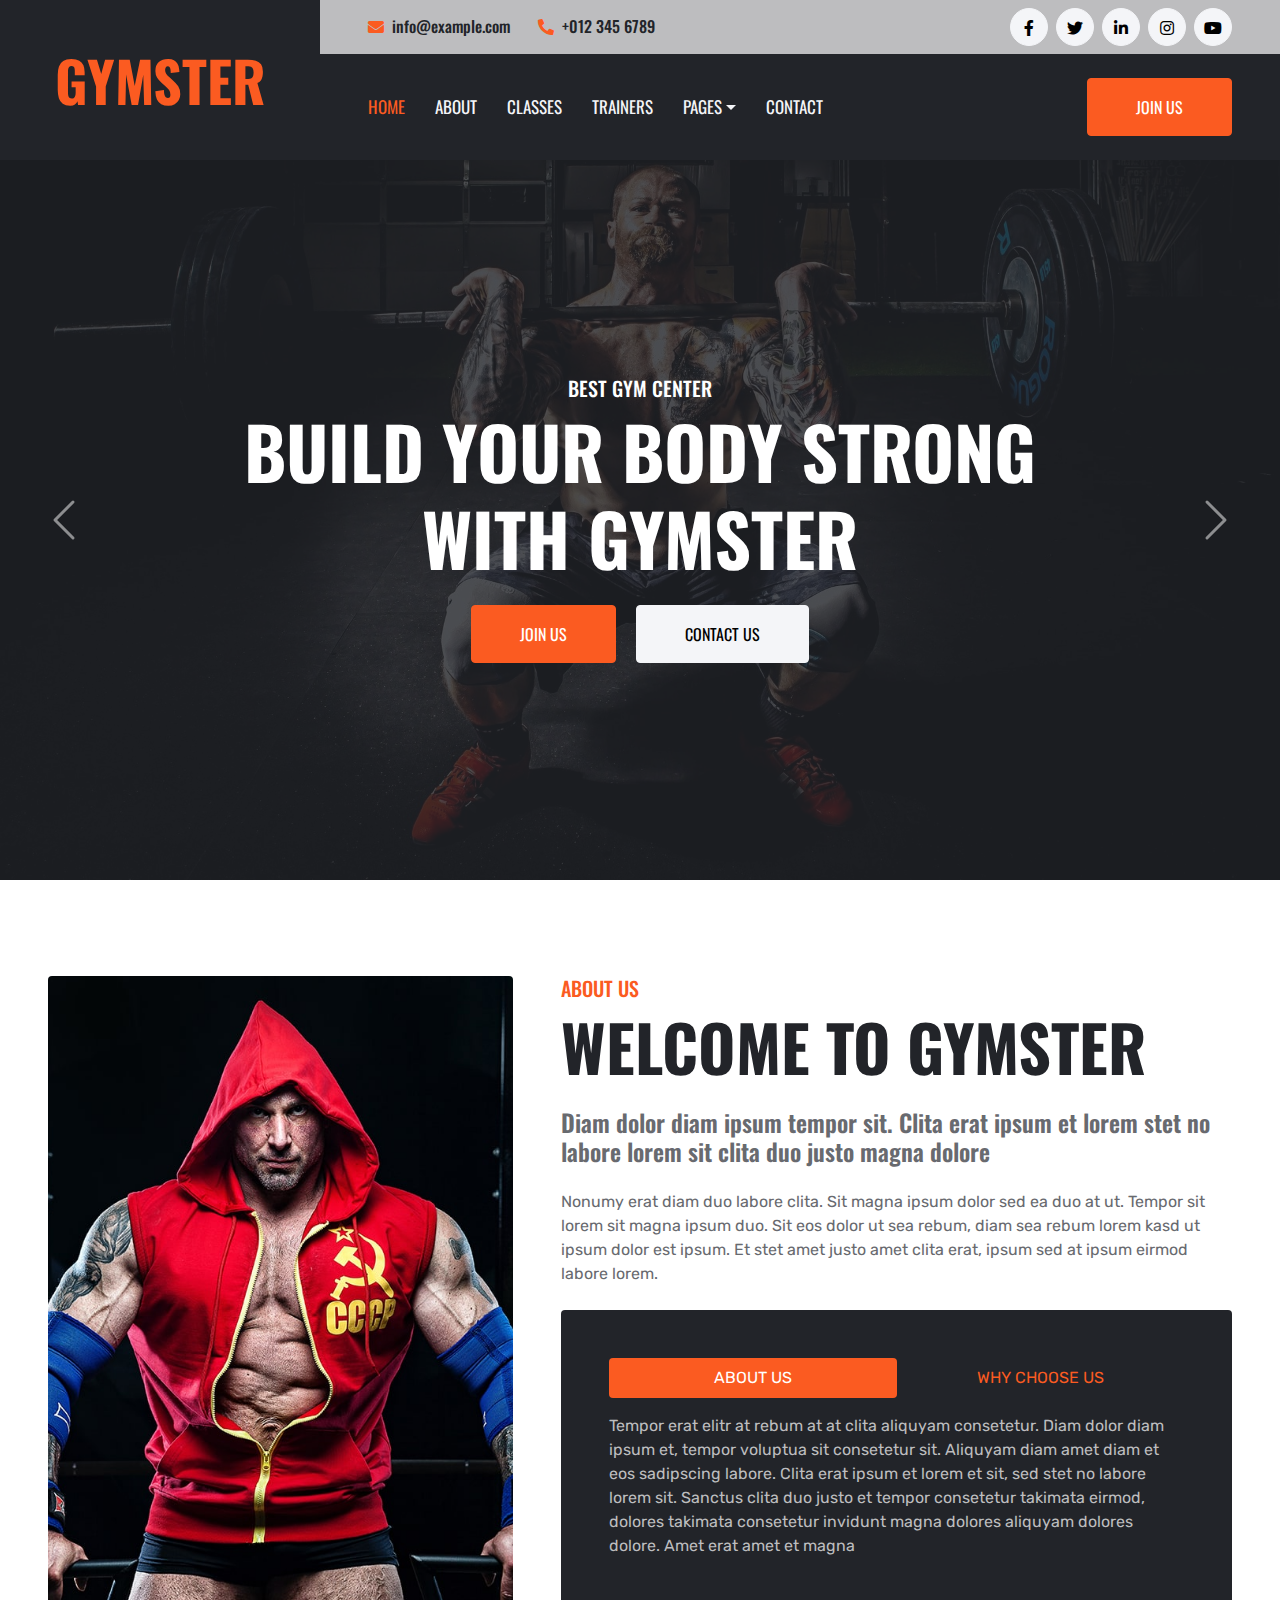
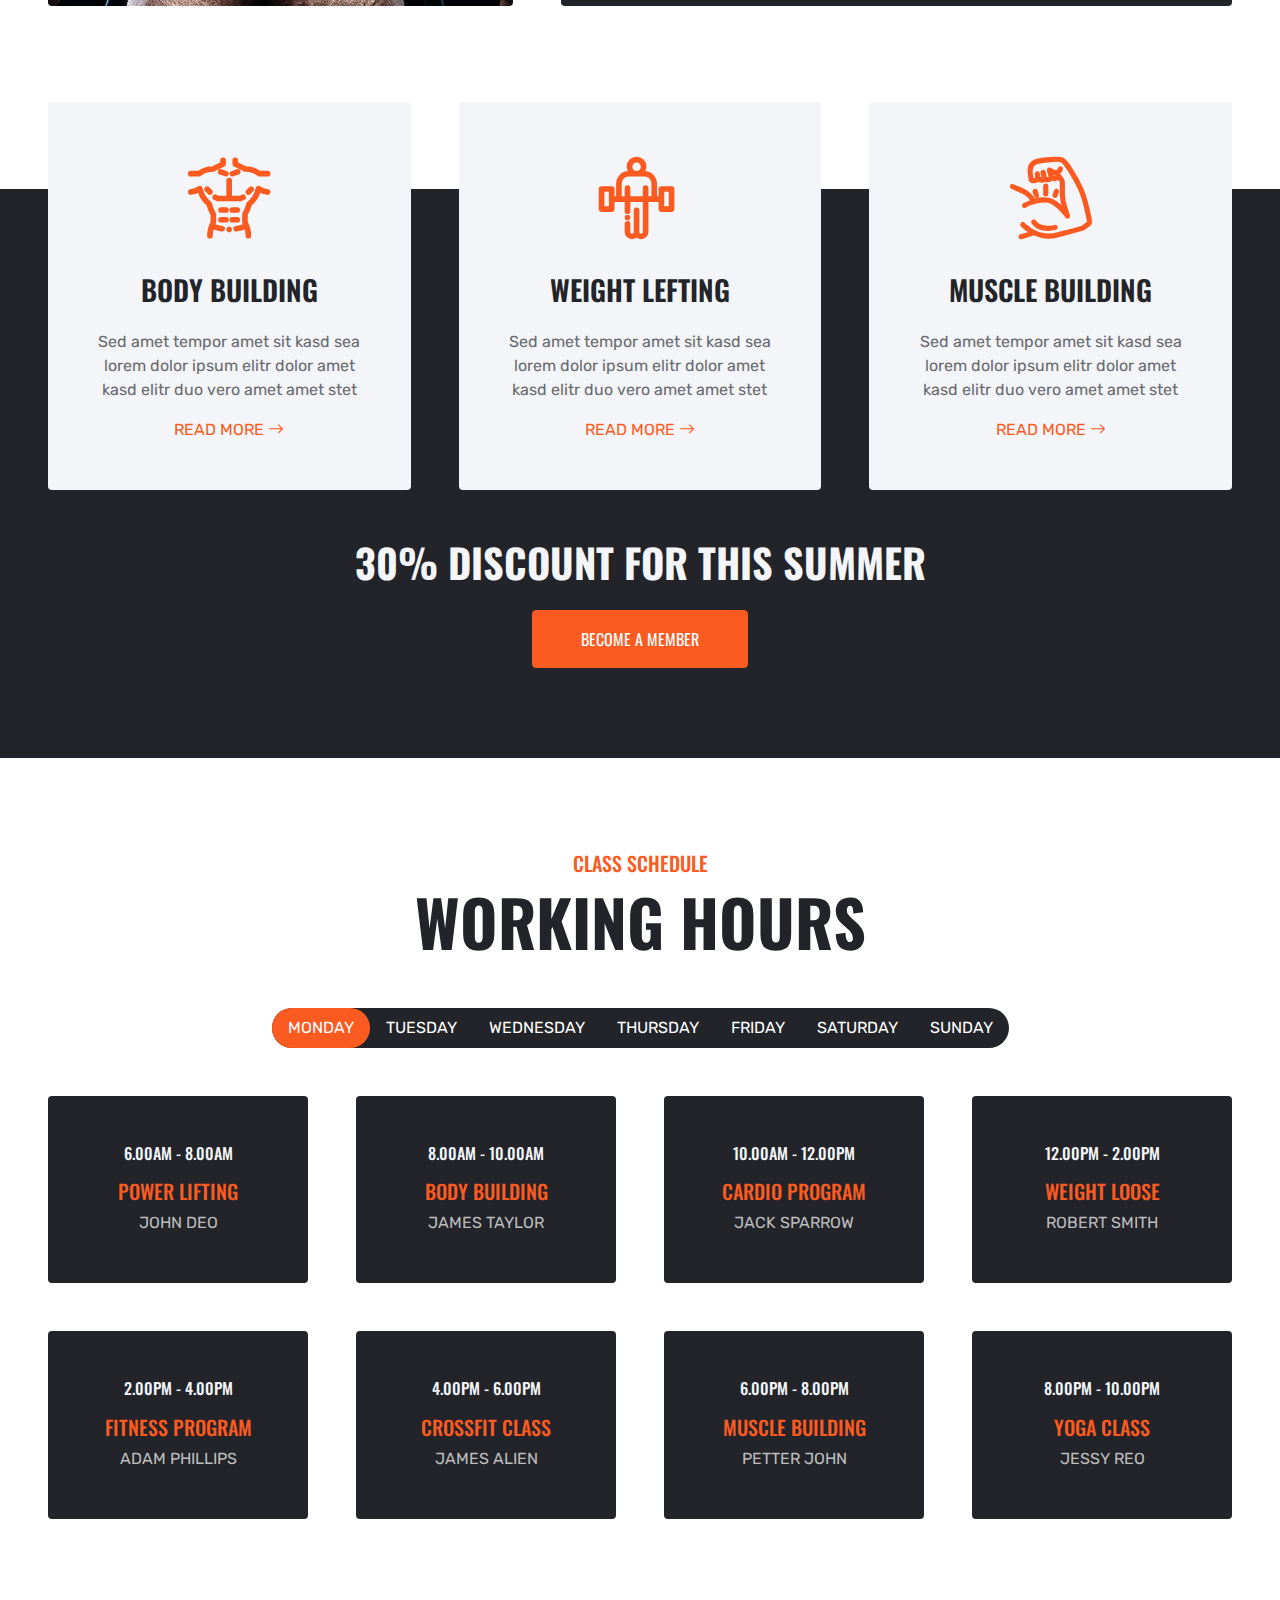
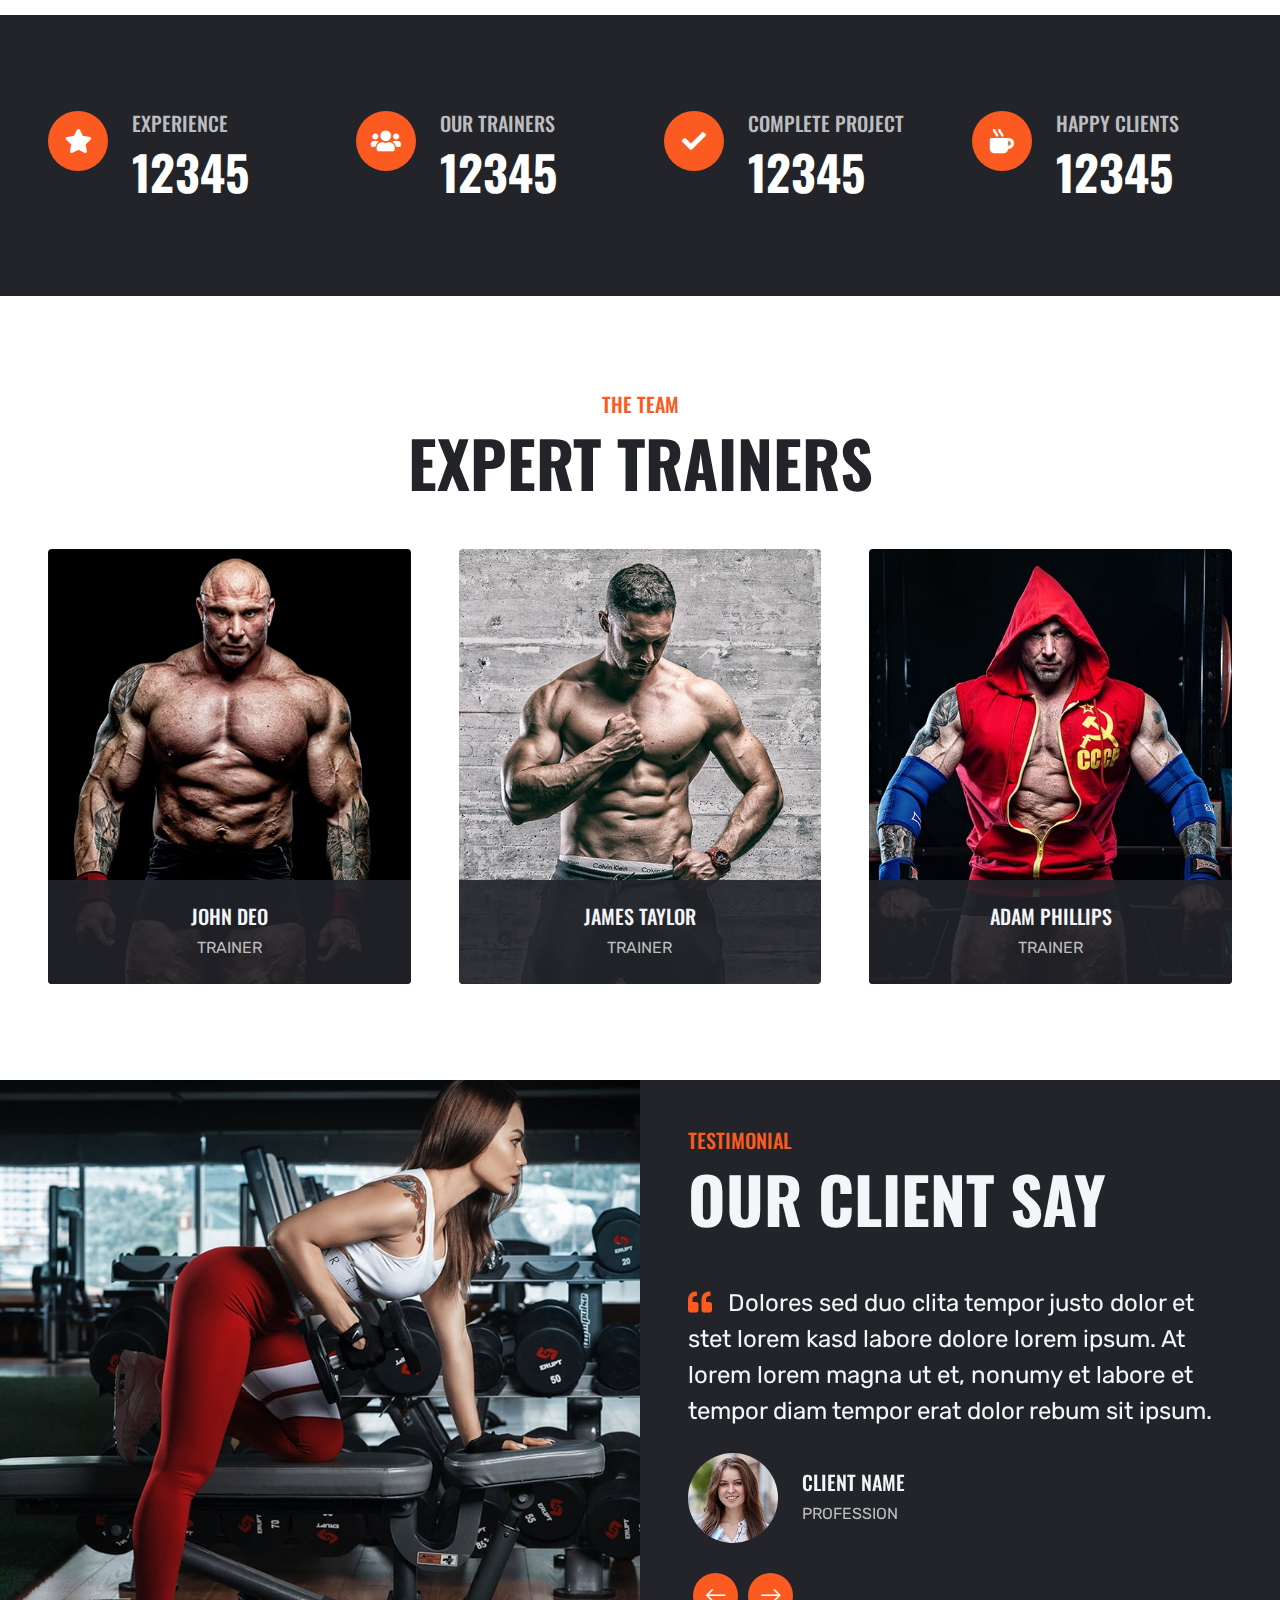
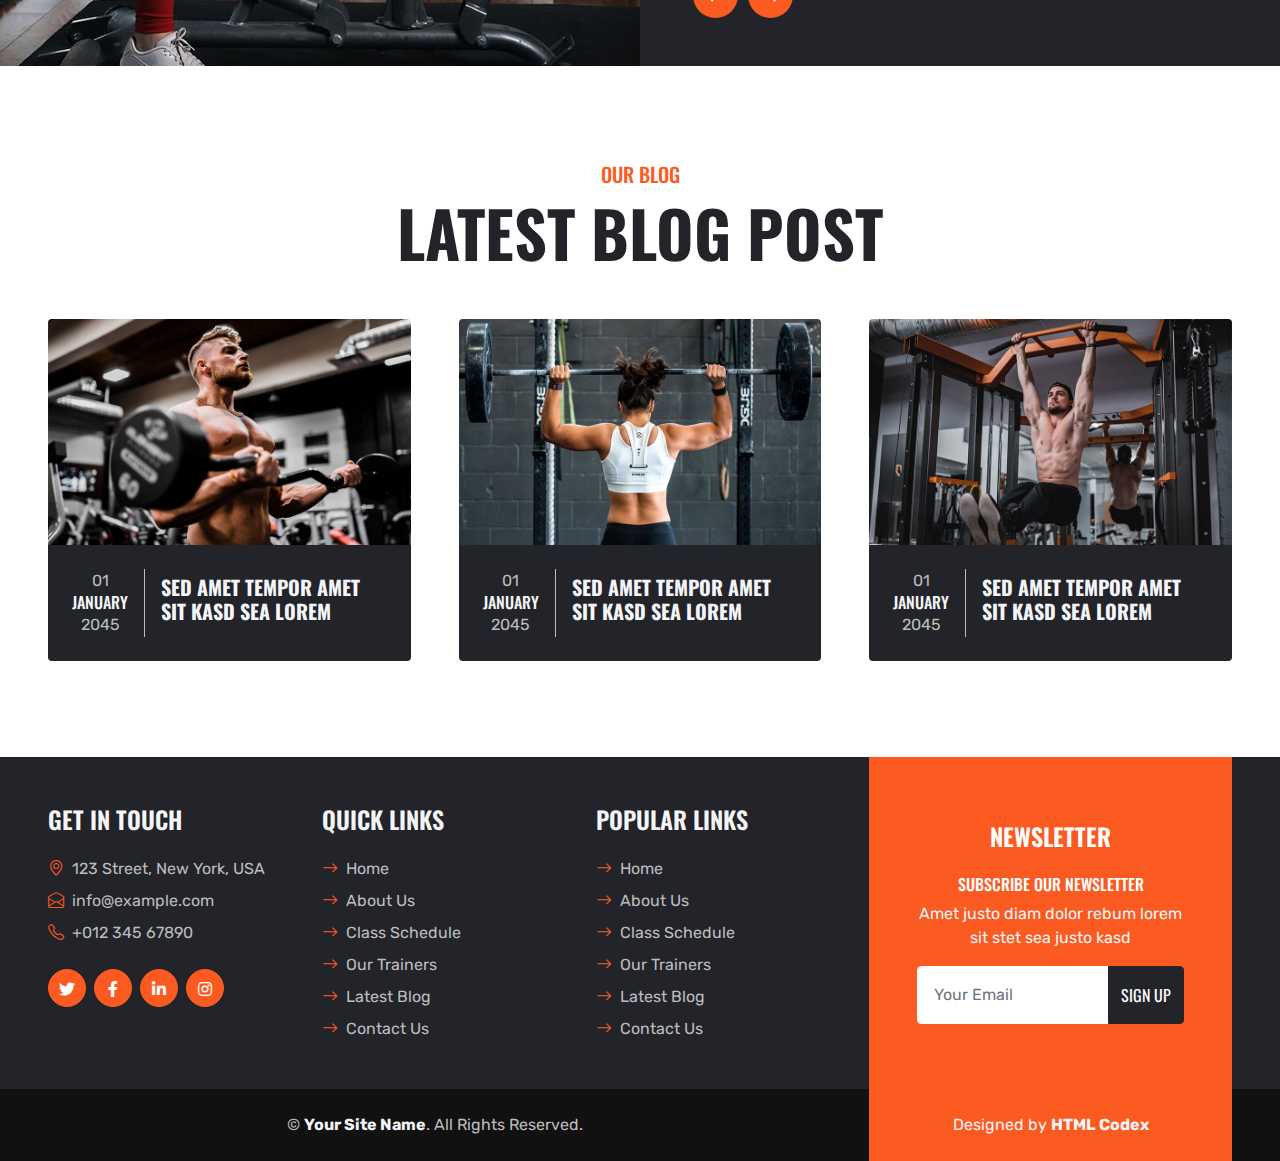
<file: gym/index.html>
<!DOCTYPE html>
<html lang="en">

<head>
    <meta charset="utf-8">
    <title>GYMSTER</title>
    <meta content="width=device-width, initial-scale=1.0" name="viewport">
    <meta content="Free HTML Templates" name="keywords">
    <meta content="Free HTML Templates" name="description">

    <!-- Favicon -->
    <link href="img/favicon.ico" rel="icon">

    <!-- Google Web Fonts -->
    <link rel="preconnect" href="https://fonts.gstatic.com">
    <link href="https://fonts.googleapis.com/css2?family=Oswald:wght@400;500;600;700&family=Rubik&display=swap" rel="stylesheet"> 

    <!-- Icon Font Stylesheet -->
    <link href="https://cdnjs.cloudflare.com/ajax/libs/font-awesome/5.15.0/css/all.min.css" rel="stylesheet">
    <link href="https://cdn.jsdelivr.net/npm/bootstrap-icons@1.4.1/font/bootstrap-icons.css" rel="stylesheet">
    <link href="lib/flaticon/font/flaticon.css" rel="stylesheet">

    <!-- Libraries Stylesheet -->
    <link href="lib/owlcarousel/assets/owl.carousel.min.css" rel="stylesheet">

    <!-- Customized Bootstrap Stylesheet -->
    <link href="css/bootstrap.min.css" rel="stylesheet">

    <!-- Template Stylesheet -->
    <link href="css/style.css" rel="stylesheet">
</head>

<body>
    <!-- Header Start -->
    <div class="container-fluid bg-dark px-0">
        <div class="row gx-0">
            <div class="col-lg-3 bg-dark d-none d-lg-block">
                <a href="index.html" class="navbar-brand w-100 h-100 m-0 p-0 d-flex align-items-center justify-content-center">
                    <h1 class="m-0 display-4 text-primary text-uppercase">Gymster</h1>
                </a>
            </div>
            <div class="col-lg-9">
                <div class="row gx-0 bg-secondary d-none d-lg-flex">
                    <div class="col-lg-7 px-5 text-start">
                        <div class="h-100 d-inline-flex align-items-center py-2 me-4">
                            <i class="fa fa-envelope text-primary me-2"></i>
                            <h6 class="mb-0">info@example.com</h6>
                        </div>
                        <div class="h-100 d-inline-flex align-items-center py-2">
                            <i class="fa fa-phone-alt text-primary me-2"></i>
                            <h6 class="mb-0">+012 345 6789</h6>
                        </div>
                    </div>
                    <div class="col-lg-5 px-5 text-end">
                        <div class="d-inline-flex align-items-center py-2">
                            <a class="btn btn-light btn-square rounded-circle me-2" href="">
                                <i class="fab fa-facebook-f"></i>
                            </a>
                            <a class="btn btn-light btn-square rounded-circle me-2" href="">
                                <i class="fab fa-twitter"></i>
                            </a>
                            <a class="btn btn-light btn-square rounded-circle me-2" href="">
                                <i class="fab fa-linkedin-in"></i>
                            </a>
                            <a class="btn btn-light btn-square rounded-circle me-2" href="">
                                <i class="fab fa-instagram"></i>
                            </a>
                            <a class="btn btn-light btn-square rounded-circle" href="">
                                <i class="fab fa-youtube"></i>
                            </a>
                        </div>
                    </div>
                </div>
                <nav class="navbar navbar-expand-lg bg-dark navbar-dark p-3 p-lg-0 px-lg-5">
                    <a href="index.html" class="navbar-brand d-block d-lg-none">
                        <h1 class="m-0 display-4 text-primary text-uppercase">Gymster</h1>
                    </a>
                    <button type="button" class="navbar-toggler" data-bs-toggle="collapse" data-bs-target="#navbarCollapse">
                        <span class="navbar-toggler-icon"></span>
                    </button>
                    <div class="collapse navbar-collapse justify-content-between" id="navbarCollapse">
                        <div class="navbar-nav mr-auto py-0">
                            <a href="index.html" class="nav-item nav-link active">Home</a>
                            <a href="about.html" class="nav-item nav-link">About</a>
                            <a href="class.html" class="nav-item nav-link">Classes</a>
                            <a href="team.html" class="nav-item nav-link">Trainers</a>
                            <div class="nav-item dropdown">
                                <a href="#" class="nav-link dropdown-toggle" data-bs-toggle="dropdown">Pages</a>
                                <div class="dropdown-menu rounded-0 m-0">
                                    <a href="blog.html" class="dropdown-item">Blog Grid</a>
                                    <a href="detail.html" class="dropdown-item">Blog Detail</a>
                                    <a href="testimonial.html" class="dropdown-item">Testimonial</a>
                                </div>
                            </div>
                            <a href="contact.html" class="nav-item nav-link">Contact</a>
                        </div>
                        <a href="" class="btn btn-primary py-md-3 px-md-5 d-none d-lg-block">Join Us</a>
                    </div>
                </nav>
            </div>
        </div>
    </div>
    <!-- Header End -->


    <!-- Carousel Start -->
    <div class="container-fluid p-0 mb-5">
        <div id="header-carousel" class="carousel slide" data-bs-ride="carousel">
            <div class="carousel-inner">
                <div class="carousel-item active">
                    <img class="w-100" src="img/carousel-1.jpg" alt="Image">
                    <div class="carousel-caption d-flex flex-column align-items-center justify-content-center">
                        <div class="p-3" style="max-width: 900px;">
                            <h5 class="text-white text-uppercase">Best Gym Center</h5>
                            <h1 class="display-2 text-white text-uppercase mb-md-4">Build Your Body Strong With Gymster</h1>
                            <a href="" class="btn btn-primary py-md-3 px-md-5 me-3">Join Us</a>
                            <a href="" class="btn btn-light py-md-3 px-md-5">Contact Us</a>
                        </div>
                    </div>
                </div>
                <div class="carousel-item">
                    <img class="w-100" src="img/carousel-2.jpg" alt="Image">
                    <div class="carousel-caption d-flex flex-column align-items-center justify-content-center">
                        <div class="p-3" style="max-width: 900px;">
                            <h5 class="text-white text-uppercase">Best Gym Center</h5>
                            <h1 class="display-2 text-white text-uppercase mb-md-4">Grow Your Strength With Our Trainers</h1>
                            <a href="" class="btn btn-primary py-md-3 px-md-5 me-3">Join Us</a>
                            <a href="" class="btn btn-light py-md-3 px-md-5">Contact Us</a>
                        </div>
                    </div>
                </div>
            </div>
            <button class="carousel-control-prev" type="button" data-bs-target="#header-carousel"
                data-bs-slide="prev">
                <span class="carousel-control-prev-icon" aria-hidden="true"></span>
                <span class="visually-hidden">Previous</span>
            </button>
            <button class="carousel-control-next" type="button" data-bs-target="#header-carousel"
                data-bs-slide="next">
                <span class="carousel-control-next-icon" aria-hidden="true"></span>
                <span class="visually-hidden">Next</span>
            </button>
        </div>
    </div>
    <!-- Carousel End -->


    <!-- About Start -->
    <div class="container-fluid p-5">
        <div class="row gx-5">
            <div class="col-lg-5 mb-5 mb-lg-0" style="min-height: 500px;">
                <div class="position-relative h-100">
                    <img class="position-absolute w-100 h-100 rounded" src="img/about.jpg" style="object-fit: cover;">
                </div>
            </div>
            <div class="col-lg-7">
                <div class="mb-4">
                    <h5 class="text-primary text-uppercase">About Us</h5>
                    <h1 class="display-3 text-uppercase mb-0">Welcome to Gymster</h1>
                </div>
                <h4 class="text-body mb-4">Diam dolor diam ipsum tempor sit. Clita erat ipsum et lorem stet no labore lorem sit clita duo justo magna dolore</h4>
                <p class="mb-4">Nonumy erat diam duo labore clita. Sit magna ipsum dolor sed ea duo at ut. Tempor sit lorem sit magna ipsum duo. Sit eos dolor ut sea rebum, diam sea rebum lorem kasd ut ipsum dolor est ipsum. Et stet amet justo amet clita erat, ipsum sed at ipsum eirmod labore lorem.</p>
                <div class="rounded bg-dark p-5">
                    <ul class="nav nav-pills justify-content-between mb-3">
                        <li class="nav-item w-50">
                            <a class="nav-link text-uppercase text-center w-100 active" data-bs-toggle="pill" href="#pills-1">About Us</a>
                        </li>
                        <li class="nav-item w-50">
                                <a class="nav-link text-uppercase text-center w-100" data-bs-toggle="pill" href="#pills-2">Why Choose Us</a>
                        </li>
                    </ul>
                    <div class="tab-content">
                        <div class="tab-pane fade show active" id="pills-1">
                            <p class="text-secondary mb-0">Tempor erat elitr at rebum at at clita aliquyam consetetur. Diam dolor diam ipsum et, tempor voluptua sit consetetur sit. Aliquyam diam amet diam et eos sadipscing labore. Clita erat ipsum et lorem et sit, sed stet no labore lorem sit. Sanctus clita duo justo et tempor consetetur takimata eirmod, dolores takimata consetetur invidunt magna dolores aliquyam dolores dolore. Amet erat amet et magna</p>
                        </div>
                        <div class="tab-pane fade" id="pills-2">
                            <p class="text-secondary mb-0">Tempor erat elitr at rebum at at clita aliquyam consetetur. Diam dolor diam ipsum et, tempor voluptua sit consetetur sit. Aliquyam diam amet diam et eos sadipscing labore. Clita erat ipsum et lorem et sit, sed stet no labore lorem sit. Sanctus clita duo justo et tempor consetetur takimata eirmod, dolores takimata consetetur invidunt magna dolores aliquyam dolores dolore. Amet erat amet et magna</p>
                        </div>
                    </div>
                </div>
            </div>
        </div>
    </div>
    <!-- About End -->


    <!-- Programe Start -->
    <div class="container-fluid programe position-relative px-5 mt-5" style="margin-bottom: 135px;">
        <div class="row g-5 gb-5">
            <div class="col-lg-4 col-md-6">
                <div class="bg-light rounded text-center p-5">
                    <i class="flaticon-six-pack display-1 text-primary"></i>
                    <h3 class="text-uppercase my-4">Body Building</h3>
                    <p>Sed amet tempor amet sit kasd sea lorem dolor ipsum elitr dolor amet kasd elitr duo vero amet amet stet</p>
                    <a class="text-uppercase" href="">Read More <i class="bi bi-arrow-right"></i></a>
                </div>
            </div>
            <div class="col-lg-4 col-md-6">
                <div class="bg-light rounded text-center p-5">
                    <i class="flaticon-barbell display-1 text-primary"></i>
                    <h3 class="text-uppercase my-4">Weight Lefting</h3>
                    <p>Sed amet tempor amet sit kasd sea lorem dolor ipsum elitr dolor amet kasd elitr duo vero amet amet stet</p>
                    <a class="text-uppercase" href="">Read More <i class="bi bi-arrow-right"></i></a>
                </div>
            </div>
            <div class="col-lg-4 col-md-6">
                <div class="bg-light rounded text-center p-5">
                    <i class="flaticon-bodybuilding display-1 text-primary"></i>
                    <h3 class="text-uppercase my-4">Muscle Building</h3>
                    <p>Sed amet tempor amet sit kasd sea lorem dolor ipsum elitr dolor amet kasd elitr duo vero amet amet stet</p>
                    <a class="text-uppercase" href="">Read More <i class="bi bi-arrow-right"></i></a>
                </div>
            </div>
            <div class="col-lg-12 col-md-6 text-center">
                <h1 class="text-uppercase text-light mb-4">30% Discount For This Summer</h1>
                <a href="" class="btn btn-primary py-3 px-5">Become A Member</a>
            </div>
        </div>
    </div>
    <!-- Programe Start -->


    <!-- Class Timetable Start -->
    <div class="container-fluid p-5">
        <div class="mb-5 text-center">
            <h5 class="text-primary text-uppercase">Class Schedule</h5>
            <h1 class="display-3 text-uppercase mb-0">Working Hours</h1>
        </div>
        <div class="tab-class text-center">
            <ul class="nav nav-pills d-inline-flex justify-content-center bg-dark text-uppercase rounded-pill mb-5">
                <li class="nav-item">
                    <a class="nav-link rounded-pill text-white active" data-bs-toggle="pill" href="#tab-1">Monday</a>
                </li>
                <li class="nav-item">
                    <a class="nav-link rounded-pill text-white" data-bs-toggle="pill" href="#tab-2">Tuesday</a>
                </li>
                <li class="nav-item">
                    <a class="nav-link rounded-pill text-white" data-bs-toggle="pill" href="#tab-3">Wednesday</a>
                </li>
                <li class="nav-item">
                    <a class="nav-link rounded-pill text-white" data-bs-toggle="pill" href="#tab-4">Thursday</a>
                </li>
                <li class="nav-item">
                    <a class="nav-link rounded-pill text-white" data-bs-toggle="pill" href="#tab-5">Friday</a>
                </li>
                <li class="nav-item">
                    <a class="nav-link rounded-pill text-white" data-bs-toggle="pill" href="#tab-6">Saturday</a>
                </li>
                <li class="nav-item">
                    <a class="nav-link rounded-pill text-white" data-bs-toggle="pill" href="#tab-7">Sunday</a>
                </li>
            </ul>
            <div class="tab-content">
                <div id="tab-1" class="tab-pane fade show p-0 active">
                    <div class="row g-5">
                        <div class="col-lg-3 col-md-4 col-sm-6">
                            <div class="bg-dark rounded text-center py-5 px-3">
                                <h6 class="text-uppercase text-light mb-3">6.00am - 8.00am</h6>
                                <h5 class="text-uppercase text-primary">Power Lifting</h5>
                                <p class="text-uppercase text-secondary mb-0">John Deo</p>
                            </div>
                        </div>
                        <div class="col-lg-3 col-md-4 col-sm-6">
                            <div class="bg-dark rounded text-center py-5 px-3">
                                <h6 class="text-uppercase text-light mb-3">8.00am - 10.00am</h6>
                                <h5 class="text-uppercase text-primary">Body Building</h5>
                                <p class="text-uppercase text-secondary mb-0">James Taylor</p>
                            </div>
                        </div>
                        <div class="col-lg-3 col-md-4 col-sm-6">
                            <div class="bg-dark rounded text-center py-5 px-3">
                                <h6 class="text-uppercase text-light mb-3">10.00am - 12.00pm</h6>
                                <h5 class="text-uppercase text-primary">Cardio Program</h5>
                                <p class="text-uppercase text-secondary mb-0">Jack Sparrow</p>
                            </div>
                        </div>
                        <div class="col-lg-3 col-md-4 col-sm-6">
                            <div class="bg-dark rounded text-center py-5 px-3">
                                <h6 class="text-uppercase text-light mb-3">12.00pm - 2.00pm</h6>
                                <h5 class="text-uppercase text-primary">Weight Loose</h5>
                                <p class="text-uppercase text-secondary mb-0">Robert Smith</p>
                            </div>
                        </div>
                        <div class="col-lg-3 col-md-4 col-sm-6">
                            <div class="bg-dark rounded text-center py-5 px-3">
                                <h6 class="text-uppercase text-light mb-3">2.00pm - 4.00pm</h6>
                                <h5 class="text-uppercase text-primary">Fitness Program</h5>
                                <p class="text-uppercase text-secondary mb-0">Adam Phillips</p>
                            </div>
                        </div>
                        <div class="col-lg-3 col-md-4 col-sm-6">
                            <div class="bg-dark rounded text-center py-5 px-3">
                                <h6 class="text-uppercase text-light mb-3">4.00pm - 6.00pm</h6>
                                <h5 class="text-uppercase text-primary">Crossfit Class</h5>
                                <p class="text-uppercase text-secondary mb-0">James Alien</p>
                            </div>
                        </div>
                        <div class="col-lg-3 col-md-4 col-sm-6">
                            <div class="bg-dark rounded text-center py-5 px-3">
                                <h6 class="text-uppercase text-light mb-3">6.00pm - 8.00pm</h6>
                                <h5 class="text-uppercase text-primary">Muscle Building</h5>
                                <p class="text-uppercase text-secondary mb-0">Petter John</p>
                            </div>
                        </div>
                        <div class="col-lg-3 col-md-4 col-sm-6">
                            <div class="bg-dark rounded text-center py-5 px-3">
                                <h6 class="text-uppercase text-light mb-3">8.00pm - 10.00pm</h6>
                                <h5 class="text-uppercase text-primary">Yoga Class</h5>
                                <p class="text-uppercase text-secondary mb-0">Jessy Reo</p>
                            </div>
                        </div>
                    </div>
                </div>
                <div id="tab-2" class="tab-pane fade p-0">
                    <div class="row g-5">
                        <div class="col-lg-3 col-md-4 col-sm-6">
                            <div class="bg-dark rounded text-center py-5 px-3">
                                <h6 class="text-uppercase text-light mb-3">6.00am - 8.00am</h6>
                                <h5 class="text-uppercase text-primary">Power Lifting</h5>
                                <p class="text-uppercase text-secondary mb-0">John Deo</p>
                            </div>
                        </div>
                        <div class="col-lg-3 col-md-4 col-sm-6">
                            <div class="bg-dark rounded text-center py-5 px-3">
                                <h6 class="text-uppercase text-light mb-3">8.00am - 10.00am</h6>
                                <h5 class="text-uppercase text-primary">Body Building</h5>
                                <p class="text-uppercase text-secondary mb-0">James Taylor</p>
                            </div>
                        </div>
                        <div class="col-lg-3 col-md-4 col-sm-6">
                            <div class="bg-dark rounded text-center py-5 px-3">
                                <h6 class="text-uppercase text-light mb-3">10.00am - 12.00pm</h6>
                                <h5 class="text-uppercase text-primary">Cardio Program</h5>
                                <p class="text-uppercase text-secondary mb-0">Jack Sparrow</p>
                            </div>
                        </div>
                        <div class="col-lg-3 col-md-4 col-sm-6">
                            <div class="bg-dark rounded text-center py-5 px-3">
                                <h6 class="text-uppercase text-light mb-3">12.00pm - 2.00pm</h6>
                                <h5 class="text-uppercase text-primary">Weight Loose</h5>
                                <p class="text-uppercase text-secondary mb-0">Robert Smith</p>
                            </div>
                        </div>
                        <div class="col-lg-3 col-md-4 col-sm-6">
                            <div class="bg-dark rounded text-center py-5 px-3">
                                <h6 class="text-uppercase text-light mb-3">2.00pm - 4.00pm</h6>
                                <h5 class="text-uppercase text-primary">Fitness Program</h5>
                                <p class="text-uppercase text-secondary mb-0">Adam Phillips</p>
                            </div>
                        </div>
                        <div class="col-lg-3 col-md-4 col-sm-6">
                            <div class="bg-dark rounded text-center py-5 px-3">
                                <h6 class="text-uppercase text-light mb-3">4.00pm - 6.00pm</h6>
                                <h5 class="text-uppercase text-primary">Crossfit Class</h5>
                                <p class="text-uppercase text-secondary mb-0">James Alien</p>
                            </div>
                        </div>
                        <div class="col-lg-3 col-md-4 col-sm-6">
                            <div class="bg-dark rounded text-center py-5 px-3">
                                <h6 class="text-uppercase text-light mb-3">6.00pm - 8.00pm</h6>
                                <h5 class="text-uppercase text-primary">Muscle Building</h5>
                                <p class="text-uppercase text-secondary mb-0">Petter John</p>
                            </div>
                        </div>
                        <div class="col-lg-3 col-md-4 col-sm-6">
                            <div class="bg-dark rounded text-center py-5 px-3">
                                <h6 class="text-uppercase text-light mb-3">8.00pm - 10.00pm</h6>
                                <h5 class="text-uppercase text-primary">Yoga Class</h5>
                                <p class="text-uppercase text-secondary mb-0">Jessy Reo</p>
                            </div>
                        </div>
                    </div>
                </div>
                <div id="tab-3" class="tab-pane fade p-0">
                    <div class="row g-5">
                        <div class="col-lg-3 col-md-4 col-sm-6">
                            <div class="bg-dark rounded text-center py-5 px-3">
                                <h6 class="text-uppercase text-light mb-3">6.00am - 8.00am</h6>
                                <h5 class="text-uppercase text-primary">Power Lifting</h5>
                                <p class="text-uppercase text-secondary mb-0">John Deo</p>
                            </div>
                        </div>
                        <div class="col-lg-3 col-md-4 col-sm-6">
                            <div class="bg-dark rounded text-center py-5 px-3">
                                <h6 class="text-uppercase text-light mb-3">8.00am - 10.00am</h6>
                                <h5 class="text-uppercase text-primary">Body Building</h5>
                                <p class="text-uppercase text-secondary mb-0">James Taylor</p>
                            </div>
                        </div>
                        <div class="col-lg-3 col-md-4 col-sm-6">
                            <div class="bg-dark rounded text-center py-5 px-3">
                                <h6 class="text-uppercase text-light mb-3">10.00am - 12.00pm</h6>
                                <h5 class="text-uppercase text-primary">Cardio Program</h5>
                                <p class="text-uppercase text-secondary mb-0">Jack Sparrow</p>
                            </div>
                        </div>
                        <div class="col-lg-3 col-md-4 col-sm-6">
                            <div class="bg-dark rounded text-center py-5 px-3">
                                <h6 class="text-uppercase text-light mb-3">12.00pm - 2.00pm</h6>
                                <h5 class="text-uppercase text-primary">Weight Loose</h5>
                                <p class="text-uppercase text-secondary mb-0">Robert Smith</p>
                            </div>
                        </div>
                        <div class="col-lg-3 col-md-4 col-sm-6">
                            <div class="bg-dark rounded text-center py-5 px-3">
                                <h6 class="text-uppercase text-light mb-3">2.00pm - 4.00pm</h6>
                                <h5 class="text-uppercase text-primary">Fitness Program</h5>
                                <p class="text-uppercase text-secondary mb-0">Adam Phillips</p>
                            </div>
                        </div>
                        <div class="col-lg-3 col-md-4 col-sm-6">
                            <div class="bg-dark rounded text-center py-5 px-3">
                                <h6 class="text-uppercase text-light mb-3">4.00pm - 6.00pm</h6>
                                <h5 class="text-uppercase text-primary">Crossfit Class</h5>
                                <p class="text-uppercase text-secondary mb-0">James Alien</p>
                            </div>
                        </div>
                        <div class="col-lg-3 col-md-4 col-sm-6">
                            <div class="bg-dark rounded text-center py-5 px-3">
                                <h6 class="text-uppercase text-light mb-3">6.00pm - 8.00pm</h6>
                                <h5 class="text-uppercase text-primary">Muscle Building</h5>
                                <p class="text-uppercase text-secondary mb-0">Petter John</p>
                            </div>
                        </div>
                        <div class="col-lg-3 col-md-4 col-sm-6">
                            <div class="bg-dark rounded text-center py-5 px-3">
                                <h6 class="text-uppercase text-light mb-3">8.00pm - 10.00pm</h6>
                                <h5 class="text-uppercase text-primary">Yoga Class</h5>
                                <p class="text-uppercase text-secondary mb-0">Jessy Reo</p>
                            </div>
                        </div>
                    </div>
                </div>
                <div id="tab-4" class="tab-pane fade p-0">
                    <div class="row g-5">
                        <div class="col-lg-3 col-md-4 col-sm-6">
                            <div class="bg-dark rounded text-center py-5 px-3">
                                <h6 class="text-uppercase text-light mb-3">6.00am - 8.00am</h6>
                                <h5 class="text-uppercase text-primary">Power Lifting</h5>
                                <p class="text-uppercase text-secondary mb-0">John Deo</p>
                            </div>
                        </div>
                        <div class="col-lg-3 col-md-4 col-sm-6">
                            <div class="bg-dark rounded text-center py-5 px-3">
                                <h6 class="text-uppercase text-light mb-3">8.00am - 10.00am</h6>
                                <h5 class="text-uppercase text-primary">Body Building</h5>
                                <p class="text-uppercase text-secondary mb-0">James Taylor</p>
                            </div>
                        </div>
                        <div class="col-lg-3 col-md-4 col-sm-6">
                            <div class="bg-dark rounded text-center py-5 px-3">
                                <h6 class="text-uppercase text-light mb-3">10.00am - 12.00pm</h6>
                                <h5 class="text-uppercase text-primary">Cardio Program</h5>
                                <p class="text-uppercase text-secondary mb-0">Jack Sparrow</p>
                            </div>
                        </div>
                        <div class="col-lg-3 col-md-4 col-sm-6">
                            <div class="bg-dark rounded text-center py-5 px-3">
                                <h6 class="text-uppercase text-light mb-3">12.00pm - 2.00pm</h6>
                                <h5 class="text-uppercase text-primary">Weight Loose</h5>
                                <p class="text-uppercase text-secondary mb-0">Robert Smith</p>
                            </div>
                        </div>
                        <div class="col-lg-3 col-md-4 col-sm-6">
                            <div class="bg-dark rounded text-center py-5 px-3">
                                <h6 class="text-uppercase text-light mb-3">2.00pm - 4.00pm</h6>
                                <h5 class="text-uppercase text-primary">Fitness Program</h5>
                                <p class="text-uppercase text-secondary mb-0">Adam Phillips</p>
                            </div>
                        </div>
                        <div class="col-lg-3 col-md-4 col-sm-6">
                            <div class="bg-dark rounded text-center py-5 px-3">
                                <h6 class="text-uppercase text-light mb-3">4.00pm - 6.00pm</h6>
                                <h5 class="text-uppercase text-primary">Crossfit Class</h5>
                                <p class="text-uppercase text-secondary mb-0">James Alien</p>
                            </div>
                        </div>
                        <div class="col-lg-3 col-md-4 col-sm-6">
                            <div class="bg-dark rounded text-center py-5 px-3">
                                <h6 class="text-uppercase text-light mb-3">6.00pm - 8.00pm</h6>
                                <h5 class="text-uppercase text-primary">Muscle Building</h5>
                                <p class="text-uppercase text-secondary mb-0">Petter John</p>
                            </div>
                        </div>
                        <div class="col-lg-3 col-md-4 col-sm-6">
                            <div class="bg-dark rounded text-center py-5 px-3">
                                <h6 class="text-uppercase text-light mb-3">8.00pm - 10.00pm</h6>
                                <h5 class="text-uppercase text-primary">Yoga Class</h5>
                                <p class="text-uppercase text-secondary mb-0">Jessy Reo</p>
                            </div>
                        </div>
                    </div>
                </div>
                <div id="tab-5" class="tab-pane fade p-0">
                    <div class="row g-5">
                        <div class="col-lg-3 col-md-4 col-sm-6">
                            <div class="bg-dark rounded text-center py-5 px-3">
                                <h6 class="text-uppercase text-light mb-3">6.00am - 8.00am</h6>
                                <h5 class="text-uppercase text-primary">Power Lifting</h5>
                                <p class="text-uppercase text-secondary mb-0">John Deo</p>
                            </div>
                        </div>
                        <div class="col-lg-3 col-md-4 col-sm-6">
                            <div class="bg-dark rounded text-center py-5 px-3">
                                <h6 class="text-uppercase text-light mb-3">8.00am - 10.00am</h6>
                                <h5 class="text-uppercase text-primary">Body Building</h5>
                                <p class="text-uppercase text-secondary mb-0">James Taylor</p>
                            </div>
                        </div>
                        <div class="col-lg-3 col-md-4 col-sm-6">
                            <div class="bg-dark rounded text-center py-5 px-3">
                                <h6 class="text-uppercase text-light mb-3">10.00am - 12.00pm</h6>
                                <h5 class="text-uppercase text-primary">Cardio Program</h5>
                                <p class="text-uppercase text-secondary mb-0">Jack Sparrow</p>
                            </div>
                        </div>
                        <div class="col-lg-3 col-md-4 col-sm-6">
                            <div class="bg-dark rounded text-center py-5 px-3">
                                <h6 class="text-uppercase text-light mb-3">12.00pm - 2.00pm</h6>
                                <h5 class="text-uppercase text-primary">Weight Loose</h5>
                                <p class="text-uppercase text-secondary mb-0">Robert Smith</p>
                            </div>
                        </div>
                        <div class="col-lg-3 col-md-4 col-sm-6">
                            <div class="bg-dark rounded text-center py-5 px-3">
                                <h6 class="text-uppercase text-light mb-3">2.00pm - 4.00pm</h6>
                                <h5 class="text-uppercase text-primary">Fitness Program</h5>
                                <p class="text-uppercase text-secondary mb-0">Adam Phillips</p>
                            </div>
                        </div>
                        <div class="col-lg-3 col-md-4 col-sm-6">
                            <div class="bg-dark rounded text-center py-5 px-3">
                                <h6 class="text-uppercase text-light mb-3">4.00pm - 6.00pm</h6>
                                <h5 class="text-uppercase text-primary">Crossfit Class</h5>
                                <p class="text-uppercase text-secondary mb-0">James Alien</p>
                            </div>
                        </div>
                        <div class="col-lg-3 col-md-4 col-sm-6">
                            <div class="bg-dark rounded text-center py-5 px-3">
                                <h6 class="text-uppercase text-light mb-3">6.00pm - 8.00pm</h6>
                                <h5 class="text-uppercase text-primary">Muscle Building</h5>
                                <p class="text-uppercase text-secondary mb-0">Petter John</p>
                            </div>
                        </div>
                        <div class="col-lg-3 col-md-4 col-sm-6">
                            <div class="bg-dark rounded text-center py-5 px-3">
                                <h6 class="text-uppercase text-light mb-3">8.00pm - 10.00pm</h6>
                                <h5 class="text-uppercase text-primary">Yoga Class</h5>
                                <p class="text-uppercase text-secondary mb-0">Jessy Reo</p>
                            </div>
                        </div>
                    </div>
                </div>
                <div id="tab-6" class="tab-pane fade p-0">
                    <div class="row g-5">
                        <div class="col-lg-3 col-md-4 col-sm-6">
                            <div class="bg-dark rounded text-center py-5 px-3">
                                <h6 class="text-uppercase text-light mb-3">6.00am - 8.00am</h6>
                                <h5 class="text-uppercase text-primary">Power Lifting</h5>
                                <p class="text-uppercase text-secondary mb-0">John Deo</p>
                            </div>
                        </div>
                        <div class="col-lg-3 col-md-4 col-sm-6">
                            <div class="bg-dark rounded text-center py-5 px-3">
                                <h6 class="text-uppercase text-light mb-3">8.00am - 10.00am</h6>
                                <h5 class="text-uppercase text-primary">Body Building</h5>
                                <p class="text-uppercase text-secondary mb-0">James Taylor</p>
                            </div>
                        </div>
                        <div class="col-lg-3 col-md-4 col-sm-6">
                            <div class="bg-dark rounded text-center py-5 px-3">
                                <h6 class="text-uppercase text-light mb-3">10.00am - 12.00pm</h6>
                                <h5 class="text-uppercase text-primary">Cardio Program</h5>
                                <p class="text-uppercase text-secondary mb-0">Jack Sparrow</p>
                            </div>
                        </div>
                        <div class="col-lg-3 col-md-4 col-sm-6">
                            <div class="bg-dark rounded text-center py-5 px-3">
                                <h6 class="text-uppercase text-light mb-3">12.00pm - 2.00pm</h6>
                                <h5 class="text-uppercase text-primary">Weight Loose</h5>
                                <p class="text-uppercase text-secondary mb-0">Robert Smith</p>
                            </div>
                        </div>
                        <div class="col-lg-3 col-md-4 col-sm-6">
                            <div class="bg-dark rounded text-center py-5 px-3">
                                <h6 class="text-uppercase text-light mb-3">2.00pm - 4.00pm</h6>
                                <h5 class="text-uppercase text-primary">Fitness Program</h5>
                                <p class="text-uppercase text-secondary mb-0">Adam Phillips</p>
                            </div>
                        </div>
                        <div class="col-lg-3 col-md-4 col-sm-6">
                            <div class="bg-dark rounded text-center py-5 px-3">
                                <h6 class="text-uppercase text-light mb-3">4.00pm - 6.00pm</h6>
                                <h5 class="text-uppercase text-primary">Crossfit Class</h5>
                                <p class="text-uppercase text-secondary mb-0">James Alien</p>
                            </div>
                        </div>
                        <div class="col-lg-3 col-md-4 col-sm-6">
                            <div class="bg-dark rounded text-center py-5 px-3">
                                <h6 class="text-uppercase text-light mb-3">6.00pm - 8.00pm</h6>
                                <h5 class="text-uppercase text-primary">Muscle Building</h5>
                                <p class="text-uppercase text-secondary mb-0">Petter John</p>
                            </div>
                        </div>
                        <div class="col-lg-3 col-md-4 col-sm-6">
                            <div class="bg-dark rounded text-center py-5 px-3">
                                <h6 class="text-uppercase text-light mb-3">8.00pm - 10.00pm</h6>
                                <h5 class="text-uppercase text-primary">Yoga Class</h5>
                                <p class="text-uppercase text-secondary mb-0">Jessy Reo</p>
                            </div>
                        </div>
                    </div>
                </div>
                <div id="tab-7" class="tab-pane fade p-0">
                    <div class="row g-5">
                        <div class="col-lg-3 col-md-4 col-sm-6">
                            <div class="bg-dark rounded text-center py-5 px-3">
                                <h6 class="text-uppercase text-light mb-3">6.00am - 8.00am</h6>
                                <h5 class="text-uppercase text-primary">Power Lifting</h5>
                                <p class="text-uppercase text-secondary mb-0">John Deo</p>
                            </div>
                        </div>
                        <div class="col-lg-3 col-md-4 col-sm-6">
                            <div class="bg-dark rounded text-center py-5 px-3">
                                <h6 class="text-uppercase text-light mb-3">8.00am - 10.00am</h6>
                                <h5 class="text-uppercase text-primary">Body Building</h5>
                                <p class="text-uppercase text-secondary mb-0">James Taylor</p>
                            </div>
                        </div>
                        <div class="col-lg-3 col-md-4 col-sm-6">
                            <div class="bg-dark rounded text-center py-5 px-3">
                                <h6 class="text-uppercase text-light mb-3">10.00am - 12.00pm</h6>
                                <h5 class="text-uppercase text-primary">Cardio Program</h5>
                                <p class="text-uppercase text-secondary mb-0">Jack Sparrow</p>
                            </div>
                        </div>
                        <div class="col-lg-3 col-md-4 col-sm-6">
                            <div class="bg-dark rounded text-center py-5 px-3">
                                <h6 class="text-uppercase text-light mb-3">12.00pm - 2.00pm</h6>
                                <h5 class="text-uppercase text-primary">Weight Loose</h5>
                                <p class="text-uppercase text-secondary mb-0">Robert Smith</p>
                            </div>
                        </div>
                        <div class="col-lg-3 col-md-4 col-sm-6">
                            <div class="bg-dark rounded text-center py-5 px-3">
                                <h6 class="text-uppercase text-light mb-3">2.00pm - 4.00pm</h6>
                                <h5 class="text-uppercase text-primary">Fitness Program</h5>
                                <p class="text-uppercase text-secondary mb-0">Adam Phillips</p>
                            </div>
                        </div>
                        <div class="col-lg-3 col-md-4 col-sm-6">
                            <div class="bg-dark rounded text-center py-5 px-3">
                                <h6 class="text-uppercase text-light mb-3">4.00pm - 6.00pm</h6>
                                <h5 class="text-uppercase text-primary">Crossfit Class</h5>
                                <p class="text-uppercase text-secondary mb-0">James Alien</p>
                            </div>
                        </div>
                        <div class="col-lg-3 col-md-4 col-sm-6">
                            <div class="bg-dark rounded text-center py-5 px-3">
                                <h6 class="text-uppercase text-light mb-3">6.00pm - 8.00pm</h6>
                                <h5 class="text-uppercase text-primary">Muscle Building</h5>
                                <p class="text-uppercase text-secondary mb-0">Petter John</p>
                            </div>
                        </div>
                        <div class="col-lg-3 col-md-4 col-sm-6">
                            <div class="bg-dark rounded text-center py-5 px-3">
                                <h6 class="text-uppercase text-light mb-3">8.00pm - 10.00pm</h6>
                                <h5 class="text-uppercase text-primary">Yoga Class</h5>
                                <p class="text-uppercase text-secondary mb-0">Jessy Reo</p>
                            </div>
                        </div>
                    </div>
                </div>
            </div>
        </div>
    </div>
    <!-- Class Timetable Start -->
    

    <!-- Facts Start -->
    <div class="container-fluid bg-dark facts p-5 my-5">
        <div class="row gx-5 gy-4 py-5">
            <div class="col-lg-3 col-md-6">
                <div class="d-flex">
                    <div class="bg-primary rounded-circle d-flex align-items-center justify-content-center mb-3" style="width: 60px; height: 60px;">
                        <i class="fa fa-star fs-4 text-white"></i>
                    </div>
                    <div class="ps-4">
                        <h5 class="text-secondary text-uppercase">Experience</h5>
                        <h1 class="display-5 text-white mb-0" data-toggle="counter-up">12345</h1>
                    </div>
                </div>
            </div>
            <div class="col-lg-3 col-md-6">
                <div class="d-flex">
                    <div class="bg-primary rounded-circle d-flex align-items-center justify-content-center mb-3" style="width: 60px; height: 60px;">
                        <i class="fa fa-users fs-4 text-white"></i>
                    </div>
                    <div class="ps-4">
                        <h5 class="text-secondary text-uppercase">Our Trainers</h5>
                        <h1 class="display-5 text-white mb-0" data-toggle="counter-up">12345</h1>
                    </div>
                </div>
            </div>
            <div class="col-lg-3 col-md-6">
                <div class="d-flex">
                    <div class="bg-primary rounded-circle d-flex align-items-center justify-content-center mb-3" style="width: 60px; height: 60px;">
                        <i class="fa fa-check fs-4 text-white"></i>
                    </div>
                    <div class="ps-4">
                        <h5 class="text-secondary text-uppercase">Complete Project</h5>
                        <h1 class="display-5 text-white mb-0" data-toggle="counter-up">12345</h1>
                    </div>
                </div>
            </div>
            <div class="col-lg-3 col-md-6">
                <div class="d-flex">
                    <div class="bg-primary rounded-circle d-flex align-items-center justify-content-center mb-3" style="width: 60px; height: 60px;">
                        <i class="fa fa-mug-hot fs-4 text-white"></i>
                    </div>
                    <div class="ps-4">
                        <h5 class="text-secondary text-uppercase">Happy Clients</h5>
                        <h1 class="display-5 text-white mb-0" data-toggle="counter-up">12345</h1>
                    </div>
                </div>
            </div>
        </div>
    </div>
    <!-- Facts End -->


    <!-- Team Start -->
    <div class="container-fluid p-5">
        <div class="mb-5 text-center">
            <h5 class="text-primary text-uppercase">The Team</h5>
            <h1 class="display-3 text-uppercase mb-0">Expert Trainers</h1>
        </div>
        <div class="row g-5">
            <div class="col-lg-4 col-md-6">
                <div class="team-item position-relative">
                    <div class="position-relative overflow-hidden rounded">
                        <img class="img-fluid w-100" src="img/team-1.jpg" alt="">
                        <div class="team-overlay">
                            <div class="d-flex align-items-center justify-content-start">
                                <a class="btn btn-light btn-square rounded-circle mx-1" href="#"><i class="fab fa-twitter"></i></a>
                                <a class="btn btn-light btn-square rounded-circle mx-1" href="#"><i class="fab fa-facebook-f"></i></a>
                                <a class="btn btn-light btn-square rounded-circle mx-1" href="#"><i class="fab fa-linkedin-in"></i></a>
                            </div>
                        </div>
                    </div>
                    <div class="position-absolute start-0 bottom-0 w-100 rounded-bottom text-center p-4" style="background: rgba(34, 36, 41, .9);">
                        <h5 class="text-uppercase text-light">John Deo</h5>
                        <p class="text-uppercase text-secondary m-0">Trainer</p>
                    </div>
                </div>
            </div>
            <div class="col-lg-4 col-md-6">
                <div class="team-item position-relative">
                    <div class="position-relative overflow-hidden rounded">
                        <img class="img-fluid w-100" src="img/team-2.jpg" alt="">
                        <div class="team-overlay">
                            <div class="d-flex align-items-center justify-content-start">
                                <a class="btn btn-light btn-square rounded-circle mx-1" href="#"><i class="fab fa-twitter"></i></a>
                                <a class="btn btn-light btn-square rounded-circle mx-1" href="#"><i class="fab fa-facebook-f"></i></a>
                                <a class="btn btn-light btn-square rounded-circle mx-1" href="#"><i class="fab fa-linkedin-in"></i></a>
                            </div>
                        </div>
                    </div>
                    <div class="position-absolute start-0 bottom-0 w-100 rounded-bottom text-center p-4" style="background: rgba(34, 36, 41, .9);">
                        <h5 class="text-uppercase text-light">James Taylor</h5>
                        <p class="text-uppercase text-secondary m-0">Trainer</p>
                    </div>
                </div>
            </div>
            <div class="col-lg-4 col-md-6">
                <div class="team-item position-relative">
                    <div class="position-relative overflow-hidden rounded">
                        <img class="img-fluid w-100" src="img/team-3.jpg" alt="">
                        <div class="team-overlay">
                            <div class="d-flex align-items-center justify-content-start">
                                <a class="btn btn-light btn-square rounded-circle mx-1" href="#"><i class="fab fa-twitter"></i></a>
                                <a class="btn btn-light btn-square rounded-circle mx-1" href="#"><i class="fab fa-facebook-f"></i></a>
                                <a class="btn btn-light btn-square rounded-circle mx-1" href="#"><i class="fab fa-linkedin-in"></i></a>
                            </div>
                        </div>
                    </div>
                    <div class="position-absolute start-0 bottom-0 w-100 rounded-bottom text-center p-4" style="background: rgba(34, 36, 41, .9);">
                        <h5 class="text-uppercase text-light">Adam Phillips</h5>
                        <p class="text-uppercase text-secondary m-0">Trainer</p>
                    </div>
                </div>
            </div>
        </div>
    </div>
    <!-- Team End -->
    

    <!-- Testimonial Start -->
    <div class="container-fluid p-0 my-5">
        <div class="row g-0">
            <div class="col-lg-6" style="min-height: 500px;">
                <div class="position-relative h-100">
                    <img class="position-absolute w-100 h-100" src="img/testimonial.jpg" style="object-fit: cover;">
                </div>
            </div>
            <div class="col-lg-6 bg-dark p-5">
                <div class="mb-5">
                    <h5 class="text-primary text-uppercase">Testimonial</h5>
                    <h1 class="display-3 text-uppercase text-light mb-0">Our Client Say</h1>
                </div>
                <div class="owl-carousel testimonial-carousel">
                    <div class="testimonial-item">
                        <p class="fs-4 fw-normal text-light mb-4"><i class="fa fa-quote-left text-primary me-3"></i>Dolores sed duo clita tempor justo dolor et stet lorem kasd labore dolore lorem ipsum. At lorem lorem magna ut et, nonumy et labore et tempor diam tempor erat dolor rebum sit ipsum.</p>
                        <div class="d-flex align-items-center">
                            <img class="img-fluid rounded-circle" src="img/testimonial-1.jpg" alt="">
                            <div class="ps-4">
                                <h5 class="text-uppercase text-light">Client Name</h5>
                                <span class="text-uppercase text-secondary">Profession</span>
                            </div>
                        </div>
                    </div>
                    <div class="testimonial-item">
                        <p class="fs-4 fw-normal text-light mb-4"><i class="fa fa-quote-left text-primary me-3"></i>Dolores sed duo clita tempor justo dolor et stet lorem kasd labore dolore lorem ipsum. At lorem lorem magna ut et, nonumy et labore et tempor diam tempor erat dolor rebum sit ipsum.</p>
                        <div class="d-flex align-items-center">
                            <img class="img-fluid rounded-circle" src="img/testimonial-2.jpg" alt="">
                            <div class="ps-4">
                                <h5 class="text-uppercase text-light">Client Name</h5>
                                <span class="text-uppercase text-secondary">Profession</span>
                            </div>
                        </div>
                    </div>
                </div>
            </div>
        </div>
    </div>
    <!-- Testimonial End -->


    <!-- Blog Start -->
    <div class="container-fluid p-5">
        <div class="mb-5 text-center">
            <h5 class="text-primary text-uppercase">Our Blog</h5>
            <h1 class="display-3 text-uppercase mb-0">Latest Blog Post</h1>
        </div>
        <div class="row g-5">
            <div class="col-lg-4">
                <div class="blog-item">
                    <div class="position-relative overflow-hidden rounded-top">
                        <img class="img-fluid" src="img/blog-1.jpg" alt="">
                    </div>
                    <div class="bg-dark d-flex align-items-center rounded-bottom p-4">
                        <div class="flex-shrink-0 text-center text-secondary border-end border-secondary pe-3 me-3">
                            <span>01</span>
                            <h6 class="text-light text-uppercase mb-0">January</h6>
                            <span>2045</span>
                        </div>
                        <a class="h5 text-uppercase text-light" href="">Sed amet tempor amet sit kasd sea lorem</h4></a>
                    </div>
                </div>
            </div>
            <div class="col-lg-4">
                <div class="blog-item">
                    <div class="position-relative overflow-hidden rounded-top">
                        <img class="img-fluid" src="img/blog-2.jpg" alt="">
                    </div>
                    <div class="bg-dark d-flex align-items-center rounded-bottom p-4">
                        <div class="flex-shrink-0 text-center text-secondary border-end border-secondary pe-3 me-3">
                            <span>01</span>
                            <h6 class="text-light text-uppercase mb-0">January</h6>
                            <span>2045</span>
                        </div>
                        <a class="h5 text-uppercase text-light" href="">Sed amet tempor amet sit kasd sea lorem</h4></a>
                    </div>
                </div>
            </div>
            <div class="col-lg-4">
                <div class="blog-item">
                    <div class="position-relative overflow-hidden rounded-top">
                        <img class="img-fluid" src="img/blog-3.jpg" alt="">
                    </div>
                    <div class="bg-dark d-flex align-items-center rounded-bottom p-4">
                        <div class="flex-shrink-0 text-center text-secondary border-end border-secondary pe-3 me-3">
                            <span>01</span>
                            <h6 class="text-light text-uppercase mb-0">January</h6>
                            <span>2045</span>
                        </div>
                        <a class="h5 text-uppercase text-light" href="">Sed amet tempor amet sit kasd sea lorem</h4></a>
                    </div>
                </div>
            </div>
        </div>
    </div>
    <!-- Blog End -->
    

    <!-- Footer Start -->
    <div class="container-fluid bg-dark text-secondary px-5 mt-5">
        <div class="row gx-5">
            <div class="col-lg-8 col-md-6">
                <div class="row gx-5">
                    <div class="col-lg-4 col-md-12 pt-5 mb-5">
                        <h4 class="text-uppercase text-light mb-4">Get In Touch</h4>
                        <div class="d-flex mb-2">
                            <i class="bi bi-geo-alt text-primary me-2"></i>
                            <p class="mb-0">123 Street, New York, USA</p>
                        </div>
                        <div class="d-flex mb-2">
                            <i class="bi bi-envelope-open text-primary me-2"></i>
                            <p class="mb-0">info@example.com</p>
                        </div>
                        <div class="d-flex mb-2">
                            <i class="bi bi-telephone text-primary me-2"></i>
                            <p class="mb-0">+012 345 67890</p>
                        </div>
                        <div class="d-flex mt-4">
                            <a class="btn btn-primary btn-square rounded-circle me-2" href="#"><i class="fab fa-twitter"></i></a>
                            <a class="btn btn-primary btn-square rounded-circle me-2" href="#"><i class="fab fa-facebook-f"></i></a>
                            <a class="btn btn-primary btn-square rounded-circle me-2" href="#"><i class="fab fa-linkedin-in"></i></a>
                            <a class="btn btn-primary btn-square rounded-circle" href="#"><i class="fab fa-instagram"></i></a>
                        </div>
                    </div>
                    <div class="col-lg-4 col-md-12 pt-0 pt-lg-5 mb-5">
                        <h4 class="text-uppercase text-light mb-4">Quick Links</h4>
                        <div class="d-flex flex-column justify-content-start">
                            <a class="text-secondary mb-2" href="#"><i class="bi bi-arrow-right text-primary me-2"></i>Home</a>
                            <a class="text-secondary mb-2" href="#"><i class="bi bi-arrow-right text-primary me-2"></i>About Us</a>
                            <a class="text-secondary mb-2" href="#"><i class="bi bi-arrow-right text-primary me-2"></i>Class Schedule</a>
                            <a class="text-secondary mb-2" href="#"><i class="bi bi-arrow-right text-primary me-2"></i>Our Trainers</a>
                            <a class="text-secondary mb-2" href="#"><i class="bi bi-arrow-right text-primary me-2"></i>Latest Blog</a>
                            <a class="text-secondary" href="#"><i class="bi bi-arrow-right text-primary me-2"></i>Contact Us</a>
                        </div>
                    </div>
                    <div class="col-lg-4 col-md-12 pt-0 pt-lg-5 mb-5">
                        <h4 class="text-uppercase text-light mb-4">Popular Links</h4>
                        <div class="d-flex flex-column justify-content-start">
                            <a class="text-secondary mb-2" href="#"><i class="bi bi-arrow-right text-primary me-2"></i>Home</a>
                            <a class="text-secondary mb-2" href="#"><i class="bi bi-arrow-right text-primary me-2"></i>About Us</a>
                            <a class="text-secondary mb-2" href="#"><i class="bi bi-arrow-right text-primary me-2"></i>Class Schedule</a>
                            <a class="text-secondary mb-2" href="#"><i class="bi bi-arrow-right text-primary me-2"></i>Our Trainers</a>
                            <a class="text-secondary mb-2" href="#"><i class="bi bi-arrow-right text-primary me-2"></i>Latest Blog</a>
                            <a class="text-secondary" href="#"><i class="bi bi-arrow-right text-primary me-2"></i>Contact Us</a>
                        </div>
                    </div>
                </div>
            </div>
            <div class="col-lg-4 col-md-6">
                <div class="d-flex flex-column align-items-center justify-content-center text-center h-100 bg-primary p-5">
                    <h4 class="text-uppercase text-white mb-4">Newsletter</h4>
                    <h6 class="text-uppercase text-white">Subscribe Our Newsletter</h6>
                    <p class="text-light">Amet justo diam dolor rebum lorem sit stet sea justo kasd</p>
                    <form action="">
                        <div class="input-group">
                            <input type="text" class="form-control border-white p-3" placeholder="Your Email">
                            <button class="btn btn-dark">Sign Up</button>
                        </div>
                    </form>
                </div>
            </div>
        </div>
    </div>
    <div class="container-fluid py-4 py-lg-0 px-5" style="background: #111111;">
        <div class="row gx-5">
            <div class="col-lg-8">
                <div class="py-lg-4 text-center">
                    <p class="text-secondary mb-0">&copy; <a class="text-light fw-bold" href="#">Your Site Name</a>. All Rights Reserved.</p>
                </div>
            </div>
            <div class="col-lg-4">
                <div class="py-lg-4 text-center credit">
                    <p class="text-light mb-0">Designed by <a class="text-light fw-bold" href="https://htmlcodex.com">HTML Codex</a></p>
                </div>
            </div>
        </div>
    </div>
    <!-- Footer End -->


    <!-- Back to Top -->
    <a href="#" class="btn btn-dark py-3 fs-4 back-to-top"><i class="bi bi-arrow-up"></i></a>


    <!-- JavaScript Libraries -->
    <script src="https://code.jquery.com/jquery-3.4.1.min.js"></script>
    <script src="https://cdn.jsdelivr.net/npm/bootstrap@5.0.0/dist/js/bootstrap.bundle.min.js"></script>
    <script src="lib/easing/easing.min.js"></script>
    <script src="lib/waypoints/waypoints.min.js"></script>
    <script src="lib/counterup/counterup.min.js"></script>
    <script src="lib/owlcarousel/owl.carousel.min.js"></script>

    <!-- Template Javascript -->
    <script src="js/main.js"></script>
</body>

</html>
</file>
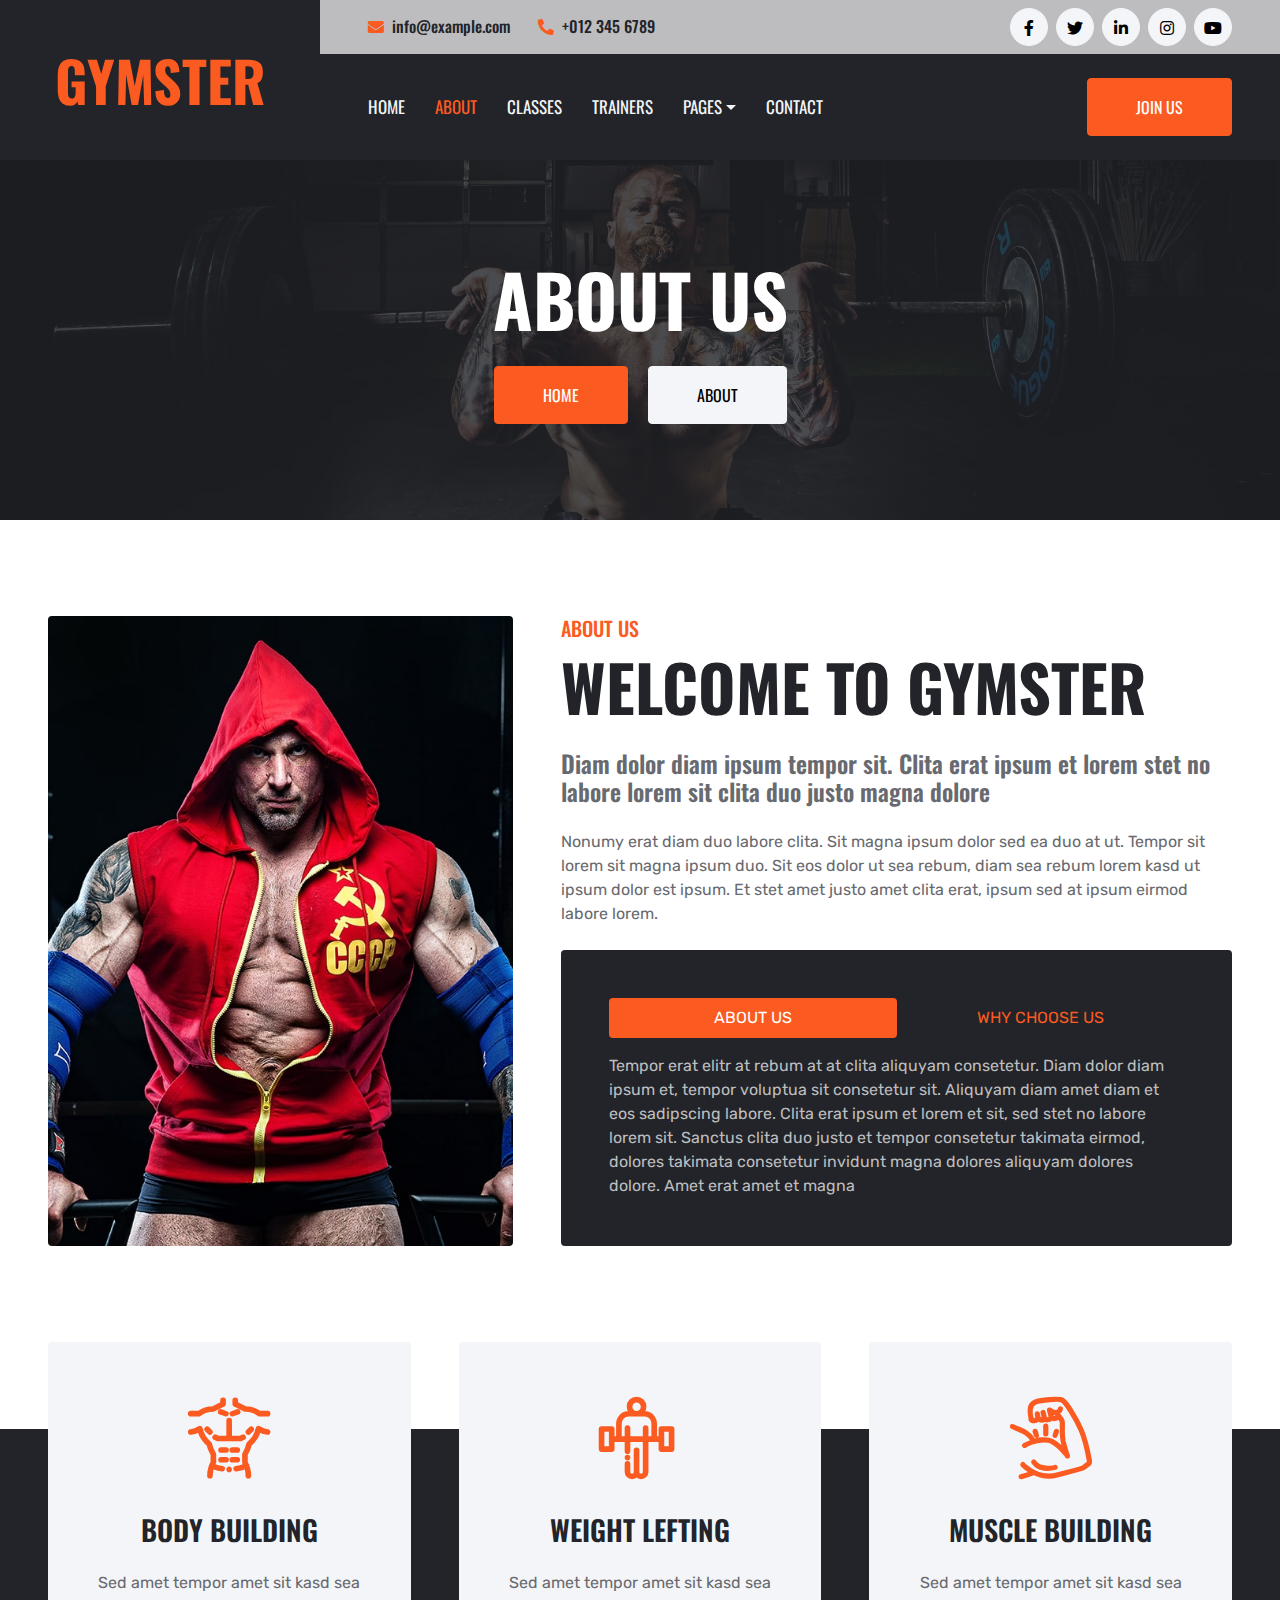
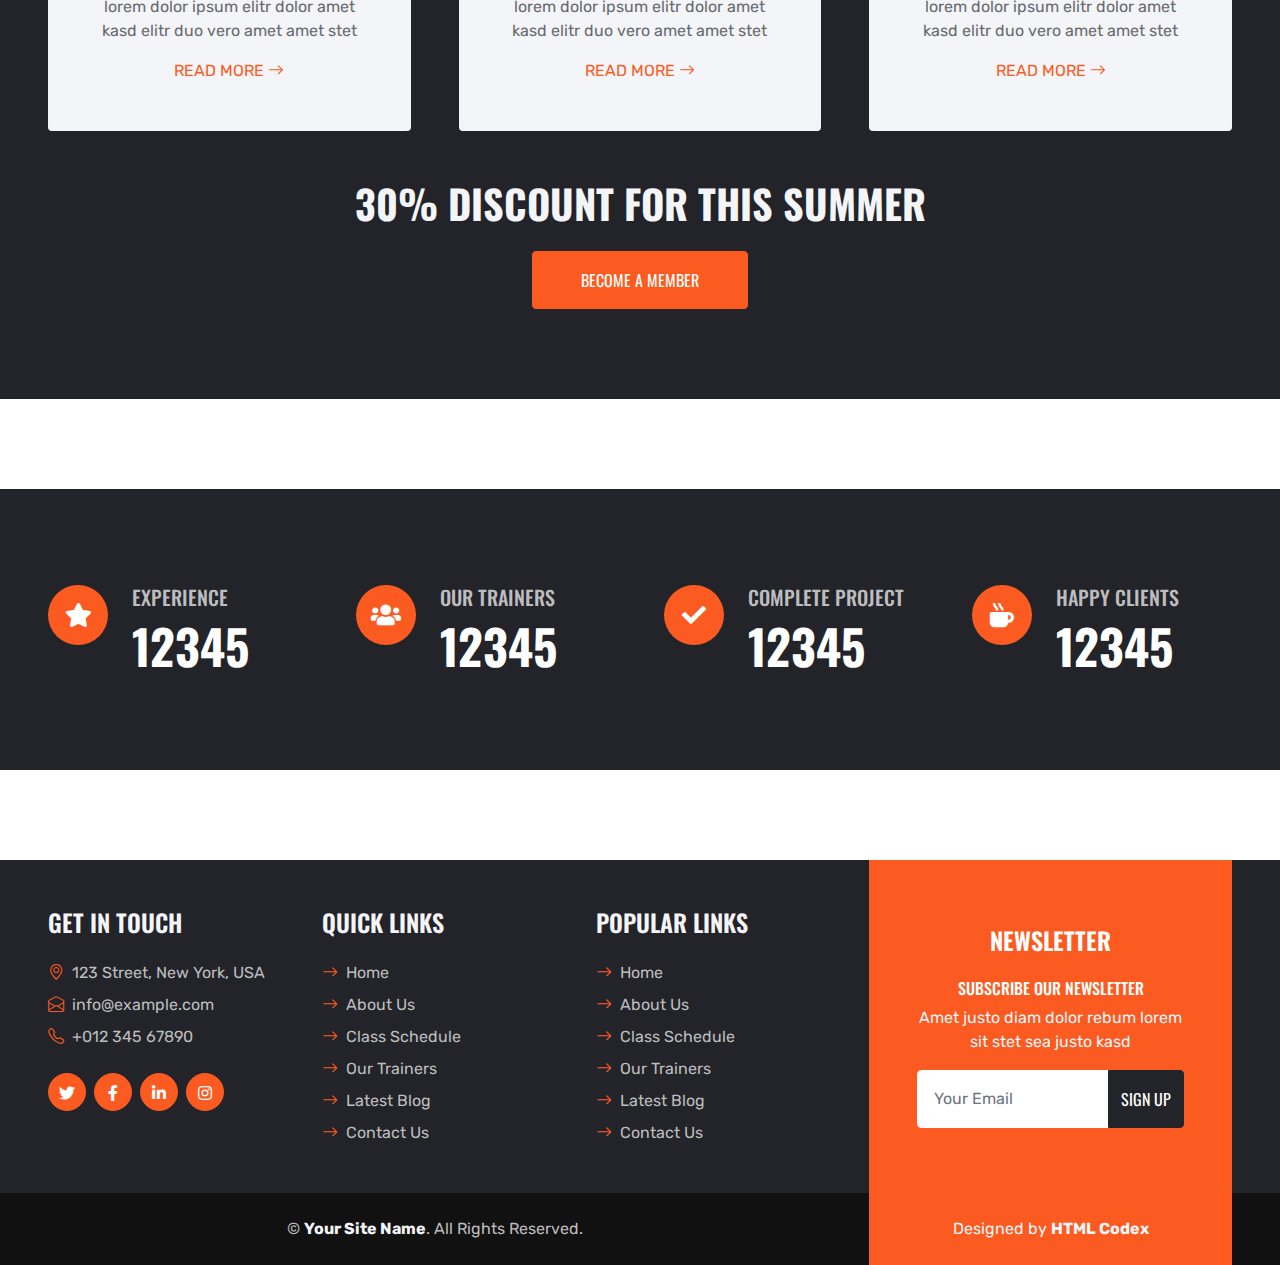
<file: gym/about.html>
<!DOCTYPE html>
<html lang="en">

<head>
    <meta charset="utf-8">
    <title>GYMSTER - Gym HTML Template</title>
    <meta content="width=device-width, initial-scale=1.0" name="viewport">
    <meta content="Free HTML Templates" name="keywords">
    <meta content="Free HTML Templates" name="description">

    <!-- Favicon -->
    <link href="img/favicon.ico" rel="icon">

    <!-- Google Web Fonts -->
    <link rel="preconnect" href="https://fonts.gstatic.com">
    <link href="https://fonts.googleapis.com/css2?family=Oswald:wght@400;500;600;700&family=Rubik&display=swap" rel="stylesheet"> 

    <!-- Icon Font Stylesheet -->
    <link href="https://cdnjs.cloudflare.com/ajax/libs/font-awesome/5.15.0/css/all.min.css" rel="stylesheet">
    <link href="https://cdn.jsdelivr.net/npm/bootstrap-icons@1.4.1/font/bootstrap-icons.css" rel="stylesheet">
    <link href="lib/flaticon/font/flaticon.css" rel="stylesheet">

    <!-- Libraries Stylesheet -->
    <link href="lib/owlcarousel/assets/owl.carousel.min.css" rel="stylesheet">

    <!-- Customized Bootstrap Stylesheet -->
    <link href="css/bootstrap.min.css" rel="stylesheet">

    <!-- Template Stylesheet -->
    <link href="css/style.css" rel="stylesheet">
</head>

<body>
    <!-- Header Start -->
    <div class="container-fluid bg-dark px-0">
        <div class="row gx-0">
            <div class="col-lg-3 bg-dark d-none d-lg-block">
                <a href="index.html" class="navbar-brand w-100 h-100 m-0 p-0 d-flex align-items-center justify-content-center">
                    <h1 class="m-0 display-4 text-primary text-uppercase">Gymster</h1>
                </a>
            </div>
            <div class="col-lg-9">
                <div class="row gx-0 bg-secondary d-none d-lg-flex">
                    <div class="col-lg-7 px-5 text-start">
                        <div class="h-100 d-inline-flex align-items-center py-2 me-4">
                            <i class="fa fa-envelope text-primary me-2"></i>
                            <h6 class="mb-0">info@example.com</h6>
                        </div>
                        <div class="h-100 d-inline-flex align-items-center py-2">
                            <i class="fa fa-phone-alt text-primary me-2"></i>
                            <h6 class="mb-0">+012 345 6789</h6>
                        </div>
                    </div>
                    <div class="col-lg-5 px-5 text-end">
                        <div class="d-inline-flex align-items-center py-2">
                            <a class="btn btn-light btn-square rounded-circle me-2" href="">
                                <i class="fab fa-facebook-f"></i>
                            </a>
                            <a class="btn btn-light btn-square rounded-circle me-2" href="">
                                <i class="fab fa-twitter"></i>
                            </a>
                            <a class="btn btn-light btn-square rounded-circle me-2" href="">
                                <i class="fab fa-linkedin-in"></i>
                            </a>
                            <a class="btn btn-light btn-square rounded-circle me-2" href="">
                                <i class="fab fa-instagram"></i>
                            </a>
                            <a class="btn btn-light btn-square rounded-circle" href="">
                                <i class="fab fa-youtube"></i>
                            </a>
                        </div>
                    </div>
                </div>
                <nav class="navbar navbar-expand-lg bg-dark navbar-dark p-3 p-lg-0 px-lg-5">
                    <a href="index.html" class="navbar-brand d-block d-lg-none">
                        <h1 class="m-0 display-4 text-primary text-uppercase">Gymster</h1>
                    </a>
                    <button type="button" class="navbar-toggler" data-bs-toggle="collapse" data-bs-target="#navbarCollapse">
                        <span class="navbar-toggler-icon"></span>
                    </button>
                    <div class="collapse navbar-collapse justify-content-between" id="navbarCollapse">
                        <div class="navbar-nav mr-auto py-0">
                            <a href="index.html" class="nav-item nav-link">Home</a>
                            <a href="about.html" class="nav-item nav-link active">About</a>
                            <a href="class.html" class="nav-item nav-link">Classes</a>
                            <a href="team.html" class="nav-item nav-link">Trainers</a>
                            <div class="nav-item dropdown">
                                <a href="#" class="nav-link dropdown-toggle" data-bs-toggle="dropdown">Pages</a>
                                <div class="dropdown-menu rounded-0 m-0">
                                    <a href="blog.html" class="dropdown-item">Blog Grid</a>
                                    <a href="detail.html" class="dropdown-item">Blog Detail</a>
                                    <a href="testimonial.html" class="dropdown-item">Testimonial</a>
                                </div>
                            </div>
                            <a href="contact.html" class="nav-item nav-link">Contact</a>
                        </div>
                        <a href="" class="btn btn-primary py-md-3 px-md-5 d-none d-lg-block">Join Us</a>
                    </div>
                </nav>
            </div>
        </div>
    </div>
    <!-- Header End -->


    <!-- Hero Start -->
    <div class="container-fluid bg-primary p-5 bg-hero mb-5">
        <div class="row py-5">
            <div class="col-12 text-center">
                <h1 class="display-2 text-uppercase text-white mb-md-4">About Us</h1>
                <a href="" class="btn btn-primary py-md-3 px-md-5 me-3">Home</a>
                <a href="" class="btn btn-light py-md-3 px-md-5">About</a>
            </div>
        </div>
    </div>
    <!-- Hero End -->


    <!-- About Start -->
    <div class="container-fluid p-5">
        <div class="row gx-5">
            <div class="col-lg-5 mb-5 mb-lg-0" style="min-height: 500px;">
                <div class="position-relative h-100">
                    <img class="position-absolute w-100 h-100 rounded" src="img/about.jpg" style="object-fit: cover;">
                </div>
            </div>
            <div class="col-lg-7">
                <div class="mb-4">
                    <h5 class="text-primary text-uppercase">About Us</h5>
                    <h1 class="display-3 text-uppercase mb-0">Welcome to Gymster</h1>
                </div>
                <h4 class="text-body mb-4">Diam dolor diam ipsum tempor sit. Clita erat ipsum et lorem stet no labore lorem sit clita duo justo magna dolore</h4>
                <p class="mb-4">Nonumy erat diam duo labore clita. Sit magna ipsum dolor sed ea duo at ut. Tempor sit lorem sit magna ipsum duo. Sit eos dolor ut sea rebum, diam sea rebum lorem kasd ut ipsum dolor est ipsum. Et stet amet justo amet clita erat, ipsum sed at ipsum eirmod labore lorem.</p>
                <div class="rounded bg-dark p-5">
                    <ul class="nav nav-pills justify-content-between mb-3">
                        <li class="nav-item w-50">
                            <a class="nav-link text-uppercase text-center w-100 active" data-bs-toggle="pill" href="#pills-1">About Us</a>
                        </li>
                        <li class="nav-item w-50">
                                <a class="nav-link text-uppercase text-center w-100" data-bs-toggle="pill" href="#pills-2">Why Choose Us</a>
                        </li>
                    </ul>
                    <div class="tab-content">
                        <div class="tab-pane fade show active" id="pills-1">
                            <p class="text-secondary mb-0">Tempor erat elitr at rebum at at clita aliquyam consetetur. Diam dolor diam ipsum et, tempor voluptua sit consetetur sit. Aliquyam diam amet diam et eos sadipscing labore. Clita erat ipsum et lorem et sit, sed stet no labore lorem sit. Sanctus clita duo justo et tempor consetetur takimata eirmod, dolores takimata consetetur invidunt magna dolores aliquyam dolores dolore. Amet erat amet et magna</p>
                        </div>
                        <div class="tab-pane fade" id="pills-2">
                            <p class="text-secondary mb-0">Tempor erat elitr at rebum at at clita aliquyam consetetur. Diam dolor diam ipsum et, tempor voluptua sit consetetur sit. Aliquyam diam amet diam et eos sadipscing labore. Clita erat ipsum et lorem et sit, sed stet no labore lorem sit. Sanctus clita duo justo et tempor consetetur takimata eirmod, dolores takimata consetetur invidunt magna dolores aliquyam dolores dolore. Amet erat amet et magna</p>
                        </div>
                    </div>
                </div>
            </div>
        </div>
    </div>
    <!-- About End -->


    <!-- Programe Start -->
    <div class="container-fluid programe position-relative px-5 mt-5" style="margin-bottom: 180px;">
        <div class="row g-5 gb-5">
            <div class="col-lg-4 col-md-6">
                <div class="bg-light rounded text-center p-5">
                    <i class="flaticon-six-pack display-1 text-primary"></i>
                    <h3 class="text-uppercase my-4">Body Building</h3>
                    <p>Sed amet tempor amet sit kasd sea lorem dolor ipsum elitr dolor amet kasd elitr duo vero amet amet stet</p>
                    <a class="text-uppercase" href="">Read More <i class="bi bi-arrow-right"></i></a>
                </div>
            </div>
            <div class="col-lg-4 col-md-6">
                <div class="bg-light rounded text-center p-5">
                    <i class="flaticon-barbell display-1 text-primary"></i>
                    <h3 class="text-uppercase my-4">Weight Lefting</h3>
                    <p>Sed amet tempor amet sit kasd sea lorem dolor ipsum elitr dolor amet kasd elitr duo vero amet amet stet</p>
                    <a class="text-uppercase" href="">Read More <i class="bi bi-arrow-right"></i></a>
                </div>
            </div>
            <div class="col-lg-4 col-md-6">
                <div class="bg-light rounded text-center p-5">
                    <i class="flaticon-bodybuilding display-1 text-primary"></i>
                    <h3 class="text-uppercase my-4">Muscle Building</h3>
                    <p>Sed amet tempor amet sit kasd sea lorem dolor ipsum elitr dolor amet kasd elitr duo vero amet amet stet</p>
                    <a class="text-uppercase" href="">Read More <i class="bi bi-arrow-right"></i></a>
                </div>
            </div>
            <div class="col-lg-12 col-md-6 text-center">
                <h1 class="text-uppercase text-light mb-4">30% Discount For This Summer</h1>
                <a href="" class="btn btn-primary py-3 px-5">Become A Member</a>
            </div>
        </div>
    </div>
    <!-- Programe Start -->


    <!-- Facts Start -->
    <div class="container-fluid bg-dark facts p-5" style="margin-bottom: 90px;">
        <div class="row gx-5 gy-4 py-5">
            <div class="col-lg-3 col-md-6">
                <div class="d-flex">
                    <div class="bg-primary rounded-circle d-flex align-items-center justify-content-center mb-3" style="width: 60px; height: 60px;">
                        <i class="fa fa-star fs-4 text-white"></i>
                    </div>
                    <div class="ps-4">
                        <h5 class="text-secondary text-uppercase">Experience</h5>
                        <h1 class="display-5 text-white mb-0" data-toggle="counter-up">12345</h1>
                    </div>
                </div>
            </div>
            <div class="col-lg-3 col-md-6">
                <div class="d-flex">
                    <div class="bg-primary rounded-circle d-flex align-items-center justify-content-center mb-3" style="width: 60px; height: 60px;">
                        <i class="fa fa-users fs-4 text-white"></i>
                    </div>
                    <div class="ps-4">
                        <h5 class="text-secondary text-uppercase">Our Trainers</h5>
                        <h1 class="display-5 text-white mb-0" data-toggle="counter-up">12345</h1>
                    </div>
                </div>
            </div>
            <div class="col-lg-3 col-md-6">
                <div class="d-flex">
                    <div class="bg-primary rounded-circle d-flex align-items-center justify-content-center mb-3" style="width: 60px; height: 60px;">
                        <i class="fa fa-check fs-4 text-white"></i>
                    </div>
                    <div class="ps-4">
                        <h5 class="text-secondary text-uppercase">Complete Project</h5>
                        <h1 class="display-5 text-white mb-0" data-toggle="counter-up">12345</h1>
                    </div>
                </div>
            </div>
            <div class="col-lg-3 col-md-6">
                <div class="d-flex">
                    <div class="bg-primary rounded-circle d-flex align-items-center justify-content-center mb-3" style="width: 60px; height: 60px;">
                        <i class="fa fa-mug-hot fs-4 text-white"></i>
                    </div>
                    <div class="ps-4">
                        <h5 class="text-secondary text-uppercase">Happy Clients</h5>
                        <h1 class="display-5 text-white mb-0" data-toggle="counter-up">12345</h1>
                    </div>
                </div>
            </div>
        </div>
    </div>
    <!-- Facts End -->
    

    <!-- Footer Start -->
    <div class="container-fluid bg-dark text-secondary px-5 mt-5">
        <div class="row gx-5">
            <div class="col-lg-8 col-md-6">
                <div class="row gx-5">
                    <div class="col-lg-4 col-md-12 pt-5 mb-5">
                        <h4 class="text-uppercase text-light mb-4">Get In Touch</h4>
                        <div class="d-flex mb-2">
                            <i class="bi bi-geo-alt text-primary me-2"></i>
                            <p class="mb-0">123 Street, New York, USA</p>
                        </div>
                        <div class="d-flex mb-2">
                            <i class="bi bi-envelope-open text-primary me-2"></i>
                            <p class="mb-0">info@example.com</p>
                        </div>
                        <div class="d-flex mb-2">
                            <i class="bi bi-telephone text-primary me-2"></i>
                            <p class="mb-0">+012 345 67890</p>
                        </div>
                        <div class="d-flex mt-4">
                            <a class="btn btn-primary btn-square rounded-circle me-2" href="#"><i class="fab fa-twitter"></i></a>
                            <a class="btn btn-primary btn-square rounded-circle me-2" href="#"><i class="fab fa-facebook-f"></i></a>
                            <a class="btn btn-primary btn-square rounded-circle me-2" href="#"><i class="fab fa-linkedin-in"></i></a>
                            <a class="btn btn-primary btn-square rounded-circle" href="#"><i class="fab fa-instagram"></i></a>
                        </div>
                    </div>
                    <div class="col-lg-4 col-md-12 pt-0 pt-lg-5 mb-5">
                        <h4 class="text-uppercase text-light mb-4">Quick Links</h4>
                        <div class="d-flex flex-column justify-content-start">
                            <a class="text-secondary mb-2" href="#"><i class="bi bi-arrow-right text-primary me-2"></i>Home</a>
                            <a class="text-secondary mb-2" href="#"><i class="bi bi-arrow-right text-primary me-2"></i>About Us</a>
                            <a class="text-secondary mb-2" href="#"><i class="bi bi-arrow-right text-primary me-2"></i>Class Schedule</a>
                            <a class="text-secondary mb-2" href="#"><i class="bi bi-arrow-right text-primary me-2"></i>Our Trainers</a>
                            <a class="text-secondary mb-2" href="#"><i class="bi bi-arrow-right text-primary me-2"></i>Latest Blog</a>
                            <a class="text-secondary" href="#"><i class="bi bi-arrow-right text-primary me-2"></i>Contact Us</a>
                        </div>
                    </div>
                    <div class="col-lg-4 col-md-12 pt-0 pt-lg-5 mb-5">
                        <h4 class="text-uppercase text-light mb-4">Popular Links</h4>
                        <div class="d-flex flex-column justify-content-start">
                            <a class="text-secondary mb-2" href="#"><i class="bi bi-arrow-right text-primary me-2"></i>Home</a>
                            <a class="text-secondary mb-2" href="#"><i class="bi bi-arrow-right text-primary me-2"></i>About Us</a>
                            <a class="text-secondary mb-2" href="#"><i class="bi bi-arrow-right text-primary me-2"></i>Class Schedule</a>
                            <a class="text-secondary mb-2" href="#"><i class="bi bi-arrow-right text-primary me-2"></i>Our Trainers</a>
                            <a class="text-secondary mb-2" href="#"><i class="bi bi-arrow-right text-primary me-2"></i>Latest Blog</a>
                            <a class="text-secondary" href="#"><i class="bi bi-arrow-right text-primary me-2"></i>Contact Us</a>
                        </div>
                    </div>
                </div>
            </div>
            <div class="col-lg-4 col-md-6">
                <div class="d-flex flex-column align-items-center justify-content-center text-center h-100 bg-primary p-5">
                    <h4 class="text-uppercase text-white mb-4">Newsletter</h4>
                    <h6 class="text-uppercase text-white">Subscribe Our Newsletter</h6>
                    <p class="text-light">Amet justo diam dolor rebum lorem sit stet sea justo kasd</p>
                    <form action="">
                        <div class="input-group">
                            <input type="text" class="form-control border-white p-3" placeholder="Your Email">
                            <button class="btn btn-dark">Sign Up</button>
                        </div>
                    </form>
                </div>
            </div>
        </div>
    </div>
    <div class="container-fluid py-4 py-lg-0 px-5" style="background: #111111;">
        <div class="row gx-5">
            <div class="col-lg-8">
                <div class="py-lg-4 text-center">
                    <p class="text-secondary mb-0">&copy; <a class="text-light fw-bold" href="#">Your Site Name</a>. All Rights Reserved.</p>
                </div>
            </div>
            <div class="col-lg-4">
                <div class="py-lg-4 text-center credit">
                    <p class="text-light mb-0">Designed by <a class="text-light fw-bold" href="https://htmlcodex.com">HTML Codex</a></p>
                </div>
            </div>
        </div>
    </div>
    <!-- Footer End -->


    <!-- Back to Top -->
    <a href="#" class="btn btn-dark py-3 fs-4 back-to-top"><i class="bi bi-arrow-up"></i></a>


    <!-- JavaScript Libraries -->
    <script src="https://code.jquery.com/jquery-3.4.1.min.js"></script>
    <script src="https://cdn.jsdelivr.net/npm/bootstrap@5.0.0/dist/js/bootstrap.bundle.min.js"></script>
    <script src="lib/easing/easing.min.js"></script>
    <script src="lib/waypoints/waypoints.min.js"></script>
    <script src="lib/counterup/counterup.min.js"></script>
    <script src="lib/owlcarousel/owl.carousel.min.js"></script>

    <!-- Template Javascript -->
    <script src="js/main.js"></script>
</body>

</html>
</file>
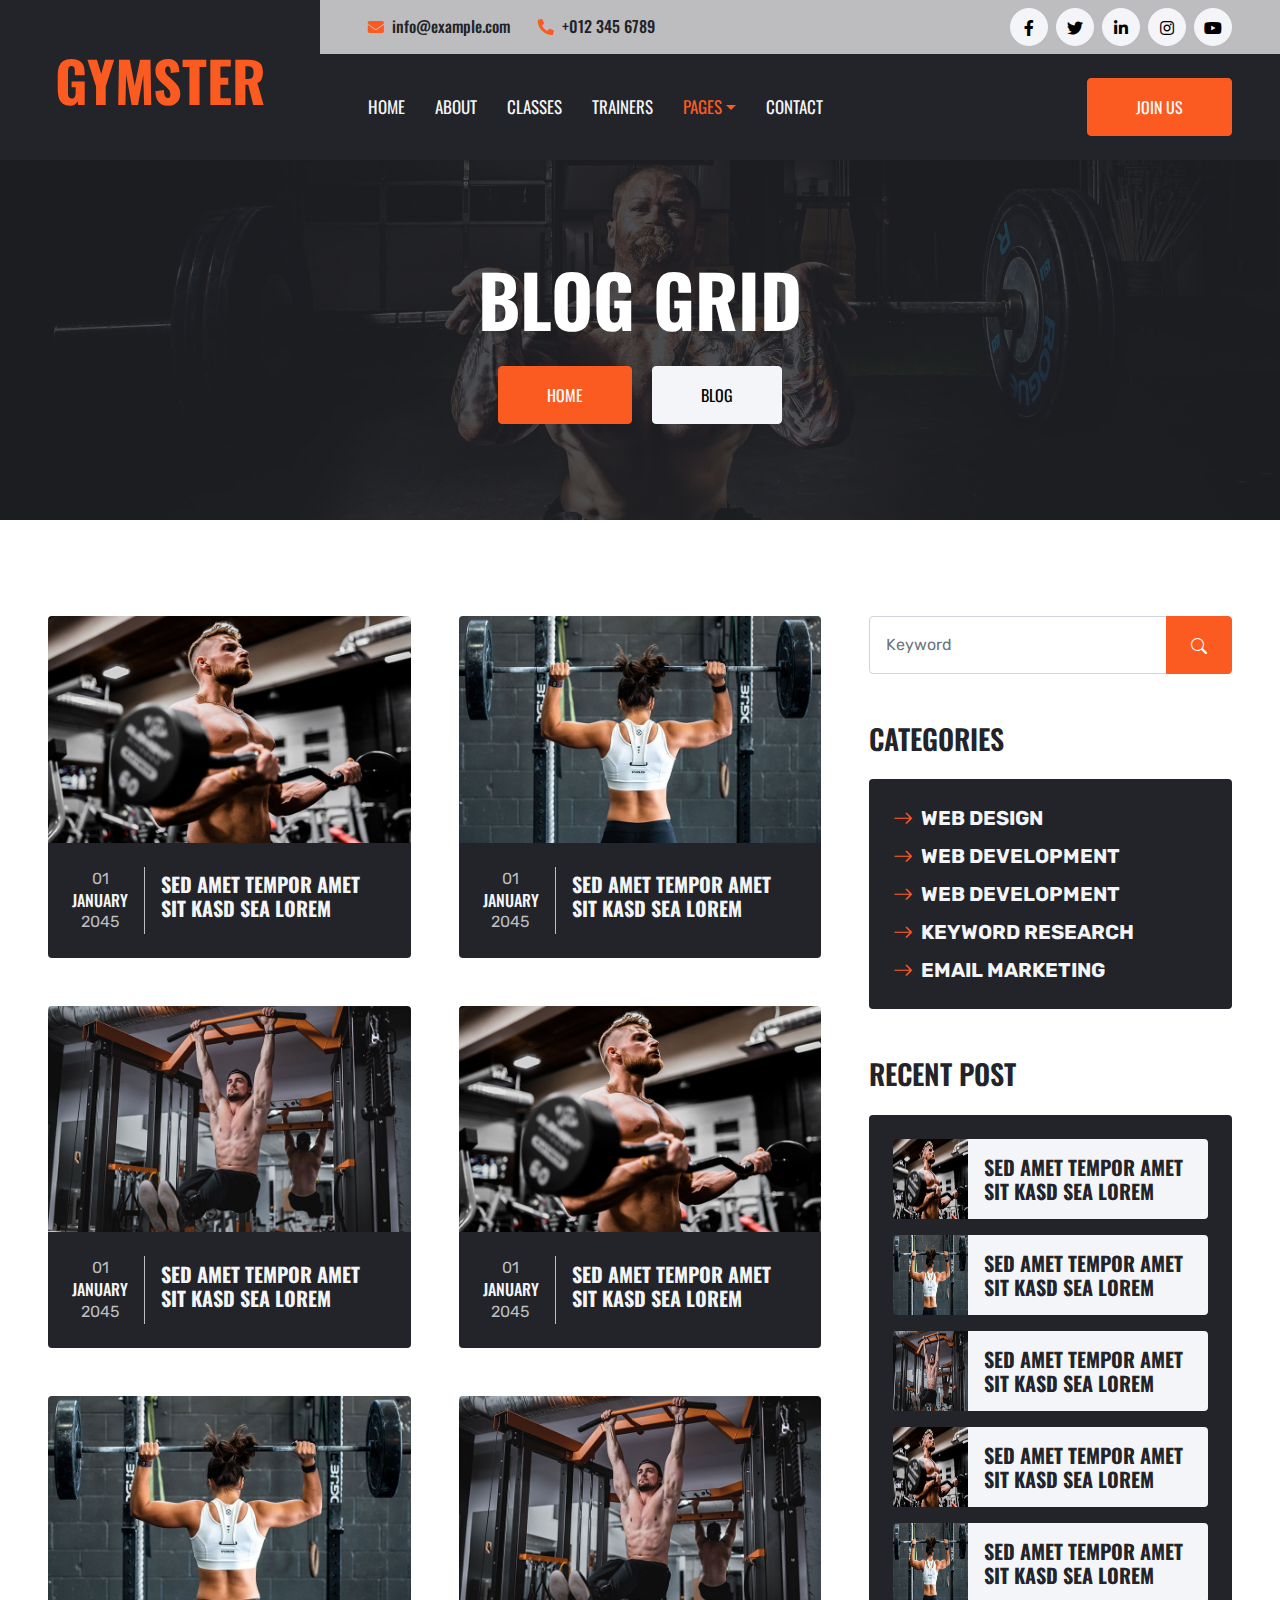
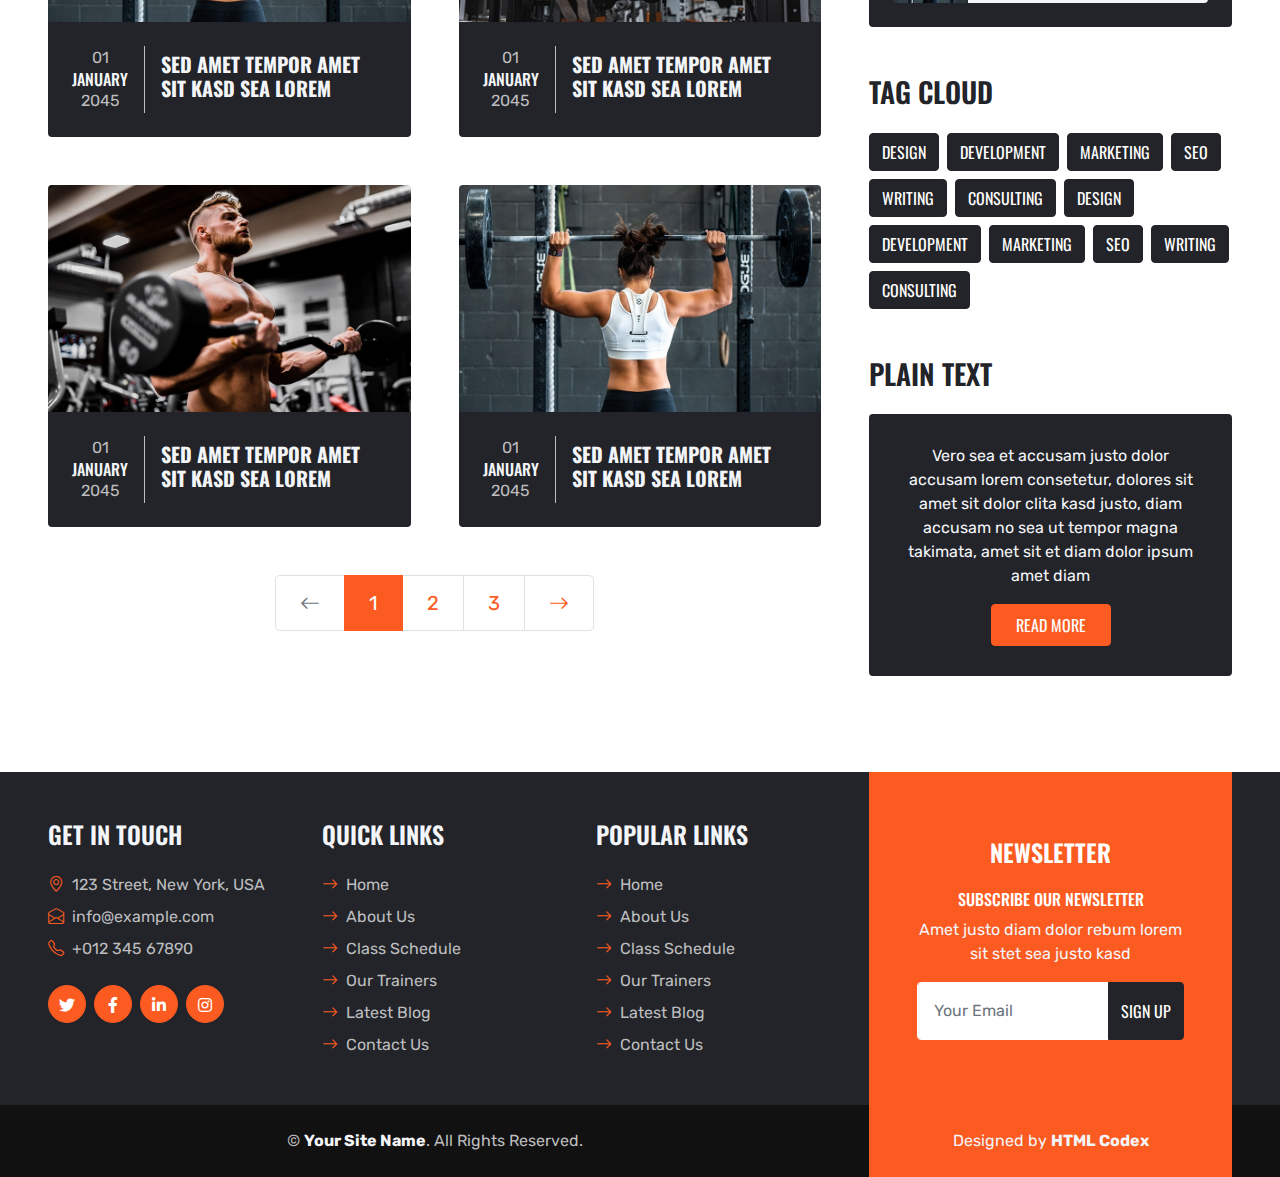
<file: gym/blog.html>
<!DOCTYPE html>
<html lang="en">

<head>
    <meta charset="utf-8">
    <title>GYMSTER - Gym HTML Template</title>
    <meta content="width=device-width, initial-scale=1.0" name="viewport">
    <meta content="Free HTML Templates" name="keywords">
    <meta content="Free HTML Templates" name="description">

    <!-- Favicon -->
    <link href="img/favicon.ico" rel="icon">

    <!-- Google Web Fonts -->
    <link rel="preconnect" href="https://fonts.gstatic.com">
    <link href="https://fonts.googleapis.com/css2?family=Oswald:wght@400;500;600;700&family=Rubik&display=swap" rel="stylesheet"> 

    <!-- Icon Font Stylesheet -->
    <link href="https://cdnjs.cloudflare.com/ajax/libs/font-awesome/5.15.0/css/all.min.css" rel="stylesheet">
    <link href="https://cdn.jsdelivr.net/npm/bootstrap-icons@1.4.1/font/bootstrap-icons.css" rel="stylesheet">
    <link href="lib/flaticon/font/flaticon.css" rel="stylesheet">

    <!-- Libraries Stylesheet -->
    <link href="lib/owlcarousel/assets/owl.carousel.min.css" rel="stylesheet">

    <!-- Customized Bootstrap Stylesheet -->
    <link href="css/bootstrap.min.css" rel="stylesheet">

    <!-- Template Stylesheet -->
    <link href="css/style.css" rel="stylesheet">
</head>

<body>
    <!-- Header Start -->
    <div class="container-fluid bg-dark px-0">
        <div class="row gx-0">
            <div class="col-lg-3 bg-dark d-none d-lg-block">
                <a href="index.html" class="navbar-brand w-100 h-100 m-0 p-0 d-flex align-items-center justify-content-center">
                    <h1 class="m-0 display-4 text-primary text-uppercase">Gymster</h1>
                </a>
            </div>
            <div class="col-lg-9">
                <div class="row gx-0 bg-secondary d-none d-lg-flex">
                    <div class="col-lg-7 px-5 text-start">
                        <div class="h-100 d-inline-flex align-items-center py-2 me-4">
                            <i class="fa fa-envelope text-primary me-2"></i>
                            <h6 class="mb-0">info@example.com</h6>
                        </div>
                        <div class="h-100 d-inline-flex align-items-center py-2">
                            <i class="fa fa-phone-alt text-primary me-2"></i>
                            <h6 class="mb-0">+012 345 6789</h6>
                        </div>
                    </div>
                    <div class="col-lg-5 px-5 text-end">
                        <div class="d-inline-flex align-items-center py-2">
                            <a class="btn btn-light btn-square rounded-circle me-2" href="">
                                <i class="fab fa-facebook-f"></i>
                            </a>
                            <a class="btn btn-light btn-square rounded-circle me-2" href="">
                                <i class="fab fa-twitter"></i>
                            </a>
                            <a class="btn btn-light btn-square rounded-circle me-2" href="">
                                <i class="fab fa-linkedin-in"></i>
                            </a>
                            <a class="btn btn-light btn-square rounded-circle me-2" href="">
                                <i class="fab fa-instagram"></i>
                            </a>
                            <a class="btn btn-light btn-square rounded-circle" href="">
                                <i class="fab fa-youtube"></i>
                            </a>
                        </div>
                    </div>
                </div>
                <nav class="navbar navbar-expand-lg bg-dark navbar-dark p-3 p-lg-0 px-lg-5">
                    <a href="index.html" class="navbar-brand d-block d-lg-none">
                        <h1 class="m-0 display-4 text-primary text-uppercase">Gymster</h1>
                    </a>
                    <button type="button" class="navbar-toggler" data-bs-toggle="collapse" data-bs-target="#navbarCollapse">
                        <span class="navbar-toggler-icon"></span>
                    </button>
                    <div class="collapse navbar-collapse justify-content-between" id="navbarCollapse">
                        <div class="navbar-nav mr-auto py-0">
                            <a href="index.html" class="nav-item nav-link">Home</a>
                            <a href="about.html" class="nav-item nav-link">About</a>
                            <a href="class.html" class="nav-item nav-link">Classes</a>
                            <a href="team.html" class="nav-item nav-link">Trainers</a>
                            <div class="nav-item dropdown">
                                <a href="#" class="nav-link dropdown-toggle active" data-bs-toggle="dropdown">Pages</a>
                                <div class="dropdown-menu rounded-0 m-0">
                                    <a href="blog.html" class="dropdown-item active">Blog Grid</a>
                                    <a href="detail.html" class="dropdown-item">Blog Detail</a>
                                    <a href="testimonial.html" class="dropdown-item">Testimonial</a>
                                </div>
                            </div>
                            <a href="contact.html" class="nav-item nav-link">Contact</a>
                        </div>
                        <a href="" class="btn btn-primary py-md-3 px-md-5 d-none d-lg-block">Join Us</a>
                    </div>
                </nav>
            </div>
        </div>
    </div>
    <!-- Header End -->


    <!-- Hero Start -->
    <div class="container-fluid bg-primary p-5 bg-hero mb-5">
        <div class="row py-5">
            <div class="col-12 text-center">
                <h1 class="display-2 text-uppercase text-white mb-md-4">Blog Grid</h1>
                <a href="" class="btn btn-primary py-md-3 px-md-5 me-3">Home</a>
                <a href="" class="btn btn-light py-md-3 px-md-5">Blog</a>
            </div>
        </div>
    </div>
    <!-- Hero End -->


    <!-- Blog Start -->
    <div class="container-fluid p-5">
        <div class="row g-5">
            <!-- Blog list Start -->
            <div class="col-lg-8">
                <div class="row g-5">
                    <div class="col-md-6">
                        <div class="blog-item">
                            <div class="position-relative overflow-hidden rounded-top">
                                <img class="img-fluid" src="img/blog-1.jpg" alt="">
                            </div>
                            <div class="bg-dark d-flex align-items-center rounded-bottom p-4">
                                <div class="flex-shrink-0 text-center text-secondary border-end border-secondary pe-3 me-3">
                                    <span>01</span>
                                    <h6 class="text-light text-uppercase mb-0">January</h6>
                                    <span>2045</span>
                                </div>
                                <a class="h5 text-uppercase text-light" href="">Sed amet tempor amet sit kasd sea lorem</h4></a>
                            </div>
                        </div>
                    </div>
                    <div class="col-md-6">
                        <div class="blog-item">
                            <div class="position-relative overflow-hidden rounded-top">
                                <img class="img-fluid" src="img/blog-2.jpg" alt="">
                            </div>
                            <div class="bg-dark d-flex align-items-center rounded-bottom p-4">
                                <div class="flex-shrink-0 text-center text-secondary border-end border-secondary pe-3 me-3">
                                    <span>01</span>
                                    <h6 class="text-light text-uppercase mb-0">January</h6>
                                    <span>2045</span>
                                </div>
                                <a class="h5 text-uppercase text-light" href="">Sed amet tempor amet sit kasd sea lorem</h4></a>
                            </div>
                        </div>
                    </div>
                    <div class="col-md-6">
                        <div class="blog-item">
                            <div class="position-relative overflow-hidden rounded-top">
                                <img class="img-fluid" src="img/blog-3.jpg" alt="">
                            </div>
                            <div class="bg-dark d-flex align-items-center rounded-bottom p-4">
                                <div class="flex-shrink-0 text-center text-secondary border-end border-secondary pe-3 me-3">
                                    <span>01</span>
                                    <h6 class="text-light text-uppercase mb-0">January</h6>
                                    <span>2045</span>
                                </div>
                                <a class="h5 text-uppercase text-light" href="">Sed amet tempor amet sit kasd sea lorem</h4></a>
                            </div>
                        </div>
                    </div>
                    <div class="col-md-6">
                        <div class="blog-item">
                            <div class="position-relative overflow-hidden rounded-top">
                                <img class="img-fluid" src="img/blog-1.jpg" alt="">
                            </div>
                            <div class="bg-dark d-flex align-items-center rounded-bottom p-4">
                                <div class="flex-shrink-0 text-center text-secondary border-end border-secondary pe-3 me-3">
                                    <span>01</span>
                                    <h6 class="text-light text-uppercase mb-0">January</h6>
                                    <span>2045</span>
                                </div>
                                <a class="h5 text-uppercase text-light" href="">Sed amet tempor amet sit kasd sea lorem</h4></a>
                            </div>
                        </div>
                    </div>
                    <div class="col-md-6">
                        <div class="blog-item">
                            <div class="position-relative overflow-hidden rounded-top">
                                <img class="img-fluid" src="img/blog-2.jpg" alt="">
                            </div>
                            <div class="bg-dark d-flex align-items-center rounded-bottom p-4">
                                <div class="flex-shrink-0 text-center text-secondary border-end border-secondary pe-3 me-3">
                                    <span>01</span>
                                    <h6 class="text-light text-uppercase mb-0">January</h6>
                                    <span>2045</span>
                                </div>
                                <a class="h5 text-uppercase text-light" href="">Sed amet tempor amet sit kasd sea lorem</h4></a>
                            </div>
                        </div>
                    </div>
                    <div class="col-md-6">
                        <div class="blog-item">
                            <div class="position-relative overflow-hidden rounded-top">
                                <img class="img-fluid" src="img/blog-3.jpg" alt="">
                            </div>
                            <div class="bg-dark d-flex align-items-center rounded-bottom p-4">
                                <div class="flex-shrink-0 text-center text-secondary border-end border-secondary pe-3 me-3">
                                    <span>01</span>
                                    <h6 class="text-light text-uppercase mb-0">January</h6>
                                    <span>2045</span>
                                </div>
                                <a class="h5 text-uppercase text-light" href="">Sed amet tempor amet sit kasd sea lorem</h4></a>
                            </div>
                        </div>
                    </div>
                    <div class="col-md-6">
                        <div class="blog-item">
                            <div class="position-relative overflow-hidden rounded-top">
                                <img class="img-fluid" src="img/blog-1.jpg" alt="">
                            </div>
                            <div class="bg-dark d-flex align-items-center rounded-bottom p-4">
                                <div class="flex-shrink-0 text-center text-secondary border-end border-secondary pe-3 me-3">
                                    <span>01</span>
                                    <h6 class="text-light text-uppercase mb-0">January</h6>
                                    <span>2045</span>
                                </div>
                                <a class="h5 text-uppercase text-light" href="">Sed amet tempor amet sit kasd sea lorem</h4></a>
                            </div>
                        </div>
                    </div>
                    <div class="col-md-6">
                        <div class="blog-item">
                            <div class="position-relative overflow-hidden rounded-top">
                                <img class="img-fluid" src="img/blog-2.jpg" alt="">
                            </div>
                            <div class="bg-dark d-flex align-items-center rounded-bottom p-4">
                                <div class="flex-shrink-0 text-center text-secondary border-end border-secondary pe-3 me-3">
                                    <span>01</span>
                                    <h6 class="text-light text-uppercase mb-0">January</h6>
                                    <span>2045</span>
                                </div>
                                <a class="h5 text-uppercase text-light" href="">Sed amet tempor amet sit kasd sea lorem</h4></a>
                            </div>
                        </div>
                    </div>
                    <div class="col-12">
                        <nav aria-label="Page navigation">
                          <ul class="pagination pagination-lg justify-content-center m-0">
                            <li class="page-item disabled">
                              <a class="page-link" href="#" aria-label="Previous">
                                <span aria-hidden="true"><i class="bi bi-arrow-left"></i></span>
                              </a>
                            </li>
                            <li class="page-item active"><a class="page-link" href="#">1</a></li>
                            <li class="page-item"><a class="page-link" href="#">2</a></li>
                            <li class="page-item"><a class="page-link" href="#">3</a></li>
                            <li class="page-item">
                              <a class="page-link" href="#" aria-label="Next">
                                <span aria-hidden="true"><i class="bi bi-arrow-right"></i></span>
                              </a>
                            </li>
                          </ul>
                        </nav>
                    </div>
                </div>
            </div>
            <!-- Blog list End -->

            <!-- Sidebar Start -->
            <div class="col-lg-4">
                <!-- Search Form Start -->
                <div class="mb-5">
                    <div class="input-group">
                        <input type="text" class="form-control p-3" placeholder="Keyword">
                        <button class="btn btn-primary px-4"><i class="bi bi-search"></i></button>
                    </div>
                </div>
                <!-- Search Form End -->

                <!-- Category Start -->
                <div class="mb-5">
                    <h3 class="text-uppercase mb-4">Categories</h3>
                    <div class="d-flex flex-column justify-content-start bg-dark rounded p-4">
                        <a class="fs-5 fw-bold text-light text-uppercase mb-2" href="#"><i class="bi bi-arrow-right text-primary me-2"></i>Web Design</a>
                        <a class="fs-5 fw-bold text-light text-uppercase mb-2" href="#"><i class="bi bi-arrow-right text-primary me-2"></i>Web Development</a>
                        <a class="fs-5 fw-bold text-light text-uppercase mb-2" href="#"><i class="bi bi-arrow-right text-primary me-2"></i>Web Development</a>
                        <a class="fs-5 fw-bold text-light text-uppercase mb-2" href="#"><i class="bi bi-arrow-right text-primary me-2"></i>Keyword Research</a>
                        <a class="fs-5 fw-bold text-light text-uppercase" href="#"><i class="bi bi-arrow-right text-primary me-2"></i>Email Marketing</a>
                    </div>
                </div>
                <!-- Category End -->

                <!-- Recent Post Start -->
                <div class="mb-5">
                    <h3 class="text-uppercase mb-4">Recent Post</h3>
                    <div class="bg-dark rounded p-4">
                        <div class="d-flex overflow-hidden mb-3">
                            <img class="img-fluid flex-shrink-0 rounded-start" src="img/blog-1.jpg" style="width: 75px;" alt="">
                            <a href="" class="d-flex align-items-center bg-light rounded-end h5 text-uppercase p-3 mb-0">Sed amet tempor amet sit kasd sea lorem
                            </a>
                        </div>
                        <div class="d-flex overflow-hidden mb-3">
                            <img class="img-fluid flex-shrink-0 rounded-start" src="img/blog-2.jpg" style="width: 75px;" alt="">
                            <a href="" class="d-flex align-items-center bg-light rounded-end h5 text-uppercase p-3 mb-0">Sed amet tempor amet sit kasd sea lorem
                            </a>
                        </div>
                        <div class="d-flex overflow-hidden mb-3">
                            <img class="img-fluid flex-shrink-0 rounded-start" src="img/blog-3.jpg" style="width: 75px;" alt="">
                            <a href="" class="d-flex align-items-center bg-light rounded-end h5 text-uppercase p-3 mb-0">Sed amet tempor amet sit kasd sea lorem
                            </a>
                        </div>
                        <div class="d-flex overflow-hidden mb-3">
                            <img class="img-fluid flex-shrink-0 rounded-start" src="img/blog-1.jpg" style="width: 75px;" alt="">
                            <a href="" class="d-flex align-items-center bg-light rounded-end h5 text-uppercase p-3 mb-0">Sed amet tempor amet sit kasd sea lorem
                            </a>
                        </div>
                        <div class="d-flex overflow-hidden">
                            <img class="img-fluid flex-shrink-0 rounded-start" src="img/blog-2.jpg" style="width: 75px;" alt="">
                            <a href="" class="d-flex align-items-center bg-light rounded-end h5 text-uppercase p-3 mb-0">Sed amet tempor amet sit kasd sea lorem
                            </a>
                        </div>
                    </div>
                </div>
                <!-- Recent Post End -->

                <!-- Tags Start -->
                <div class="mb-5">
                    <h3 class="text-uppercase mb-4">Tag Cloud</h3>
                    <div class="d-flex flex-wrap m-n1">
                        <a href="" class="btn btn-dark m-1">Design</a>
                        <a href="" class="btn btn-dark m-1">Development</a>
                        <a href="" class="btn btn-dark m-1">Marketing</a>
                        <a href="" class="btn btn-dark m-1">SEO</a>
                        <a href="" class="btn btn-dark m-1">Writing</a>
                        <a href="" class="btn btn-dark m-1">Consulting</a>
                        <a href="" class="btn btn-dark m-1">Design</a>
                        <a href="" class="btn btn-dark m-1">Development</a>
                        <a href="" class="btn btn-dark m-1">Marketing</a>
                        <a href="" class="btn btn-dark m-1">SEO</a>
                        <a href="" class="btn btn-dark m-1">Writing</a>
                        <a href="" class="btn btn-dark m-1">Consulting</a>
                    </div>
                </div>
                <!-- Tags End -->

                <!-- Plain Text Start -->
                <div>
                    <h3 class="text-uppercase mb-4">Plain Text</h3>
                    <div class="bg-dark rounded text-center text-light" style="padding: 30px;">
                        <p>Vero sea et accusam justo dolor accusam lorem consetetur, dolores sit amet sit dolor clita kasd justo, diam accusam no sea ut tempor magna takimata, amet sit et diam dolor ipsum amet diam</p>
                        <a href="" class="btn btn-primary py-2 px-4">Read More</a>
                    </div>
                </div>
                <!-- Plain Text End -->
            </div>
            <!-- Sidebar End -->
        </div>
    </div>
    <!-- Blog End -->


    <!-- Footer Start -->
    <div class="container-fluid bg-dark text-secondary px-5 mt-5">
        <div class="row gx-5">
            <div class="col-lg-8 col-md-6">
                <div class="row gx-5">
                    <div class="col-lg-4 col-md-12 pt-5 mb-5">
                        <h4 class="text-uppercase text-light mb-4">Get In Touch</h4>
                        <div class="d-flex mb-2">
                            <i class="bi bi-geo-alt text-primary me-2"></i>
                            <p class="mb-0">123 Street, New York, USA</p>
                        </div>
                        <div class="d-flex mb-2">
                            <i class="bi bi-envelope-open text-primary me-2"></i>
                            <p class="mb-0">info@example.com</p>
                        </div>
                        <div class="d-flex mb-2">
                            <i class="bi bi-telephone text-primary me-2"></i>
                            <p class="mb-0">+012 345 67890</p>
                        </div>
                        <div class="d-flex mt-4">
                            <a class="btn btn-primary btn-square rounded-circle me-2" href="#"><i class="fab fa-twitter"></i></a>
                            <a class="btn btn-primary btn-square rounded-circle me-2" href="#"><i class="fab fa-facebook-f"></i></a>
                            <a class="btn btn-primary btn-square rounded-circle me-2" href="#"><i class="fab fa-linkedin-in"></i></a>
                            <a class="btn btn-primary btn-square rounded-circle" href="#"><i class="fab fa-instagram"></i></a>
                        </div>
                    </div>
                    <div class="col-lg-4 col-md-12 pt-0 pt-lg-5 mb-5">
                        <h4 class="text-uppercase text-light mb-4">Quick Links</h4>
                        <div class="d-flex flex-column justify-content-start">
                            <a class="text-secondary mb-2" href="#"><i class="bi bi-arrow-right text-primary me-2"></i>Home</a>
                            <a class="text-secondary mb-2" href="#"><i class="bi bi-arrow-right text-primary me-2"></i>About Us</a>
                            <a class="text-secondary mb-2" href="#"><i class="bi bi-arrow-right text-primary me-2"></i>Class Schedule</a>
                            <a class="text-secondary mb-2" href="#"><i class="bi bi-arrow-right text-primary me-2"></i>Our Trainers</a>
                            <a class="text-secondary mb-2" href="#"><i class="bi bi-arrow-right text-primary me-2"></i>Latest Blog</a>
                            <a class="text-secondary" href="#"><i class="bi bi-arrow-right text-primary me-2"></i>Contact Us</a>
                        </div>
                    </div>
                    <div class="col-lg-4 col-md-12 pt-0 pt-lg-5 mb-5">
                        <h4 class="text-uppercase text-light mb-4">Popular Links</h4>
                        <div class="d-flex flex-column justify-content-start">
                            <a class="text-secondary mb-2" href="#"><i class="bi bi-arrow-right text-primary me-2"></i>Home</a>
                            <a class="text-secondary mb-2" href="#"><i class="bi bi-arrow-right text-primary me-2"></i>About Us</a>
                            <a class="text-secondary mb-2" href="#"><i class="bi bi-arrow-right text-primary me-2"></i>Class Schedule</a>
                            <a class="text-secondary mb-2" href="#"><i class="bi bi-arrow-right text-primary me-2"></i>Our Trainers</a>
                            <a class="text-secondary mb-2" href="#"><i class="bi bi-arrow-right text-primary me-2"></i>Latest Blog</a>
                            <a class="text-secondary" href="#"><i class="bi bi-arrow-right text-primary me-2"></i>Contact Us</a>
                        </div>
                    </div>
                </div>
            </div>
            <div class="col-lg-4 col-md-6">
                <div class="d-flex flex-column align-items-center justify-content-center text-center h-100 bg-primary p-5">
                    <h4 class="text-uppercase text-white mb-4">Newsletter</h4>
                    <h6 class="text-uppercase text-white">Subscribe Our Newsletter</h6>
                    <p class="text-light">Amet justo diam dolor rebum lorem sit stet sea justo kasd</p>
                    <form action="">
                        <div class="input-group">
                            <input type="text" class="form-control border-white p-3" placeholder="Your Email">
                            <button class="btn btn-dark">Sign Up</button>
                        </div>
                    </form>
                </div>
            </div>
        </div>
    </div>
    <div class="container-fluid py-4 py-lg-0 px-5" style="background: #111111;">
        <div class="row gx-5">
            <div class="col-lg-8">
                <div class="py-lg-4 text-center">
                    <p class="text-secondary mb-0">&copy; <a class="text-light fw-bold" href="#">Your Site Name</a>. All Rights Reserved.</p>
                </div>
            </div>
            <div class="col-lg-4">
                <div class="py-lg-4 text-center credit">
                    <p class="text-light mb-0">Designed by <a class="text-light fw-bold" href="https://htmlcodex.com">HTML Codex</a></p>
                </div>
            </div>
        </div>
    </div>
    <!-- Footer End -->


    <!-- Back to Top -->
    <a href="#" class="btn btn-dark py-3 fs-4 back-to-top"><i class="bi bi-arrow-up"></i></a>


    <!-- JavaScript Libraries -->
    <script src="https://code.jquery.com/jquery-3.4.1.min.js"></script>
    <script src="https://cdn.jsdelivr.net/npm/bootstrap@5.0.0/dist/js/bootstrap.bundle.min.js"></script>
    <script src="lib/easing/easing.min.js"></script>
    <script src="lib/waypoints/waypoints.min.js"></script>
    <script src="lib/counterup/counterup.min.js"></script>
    <script src="lib/owlcarousel/owl.carousel.min.js"></script>

    <!-- Template Javascript -->
    <script src="js/main.js"></script>
</body>

</html>
</file>
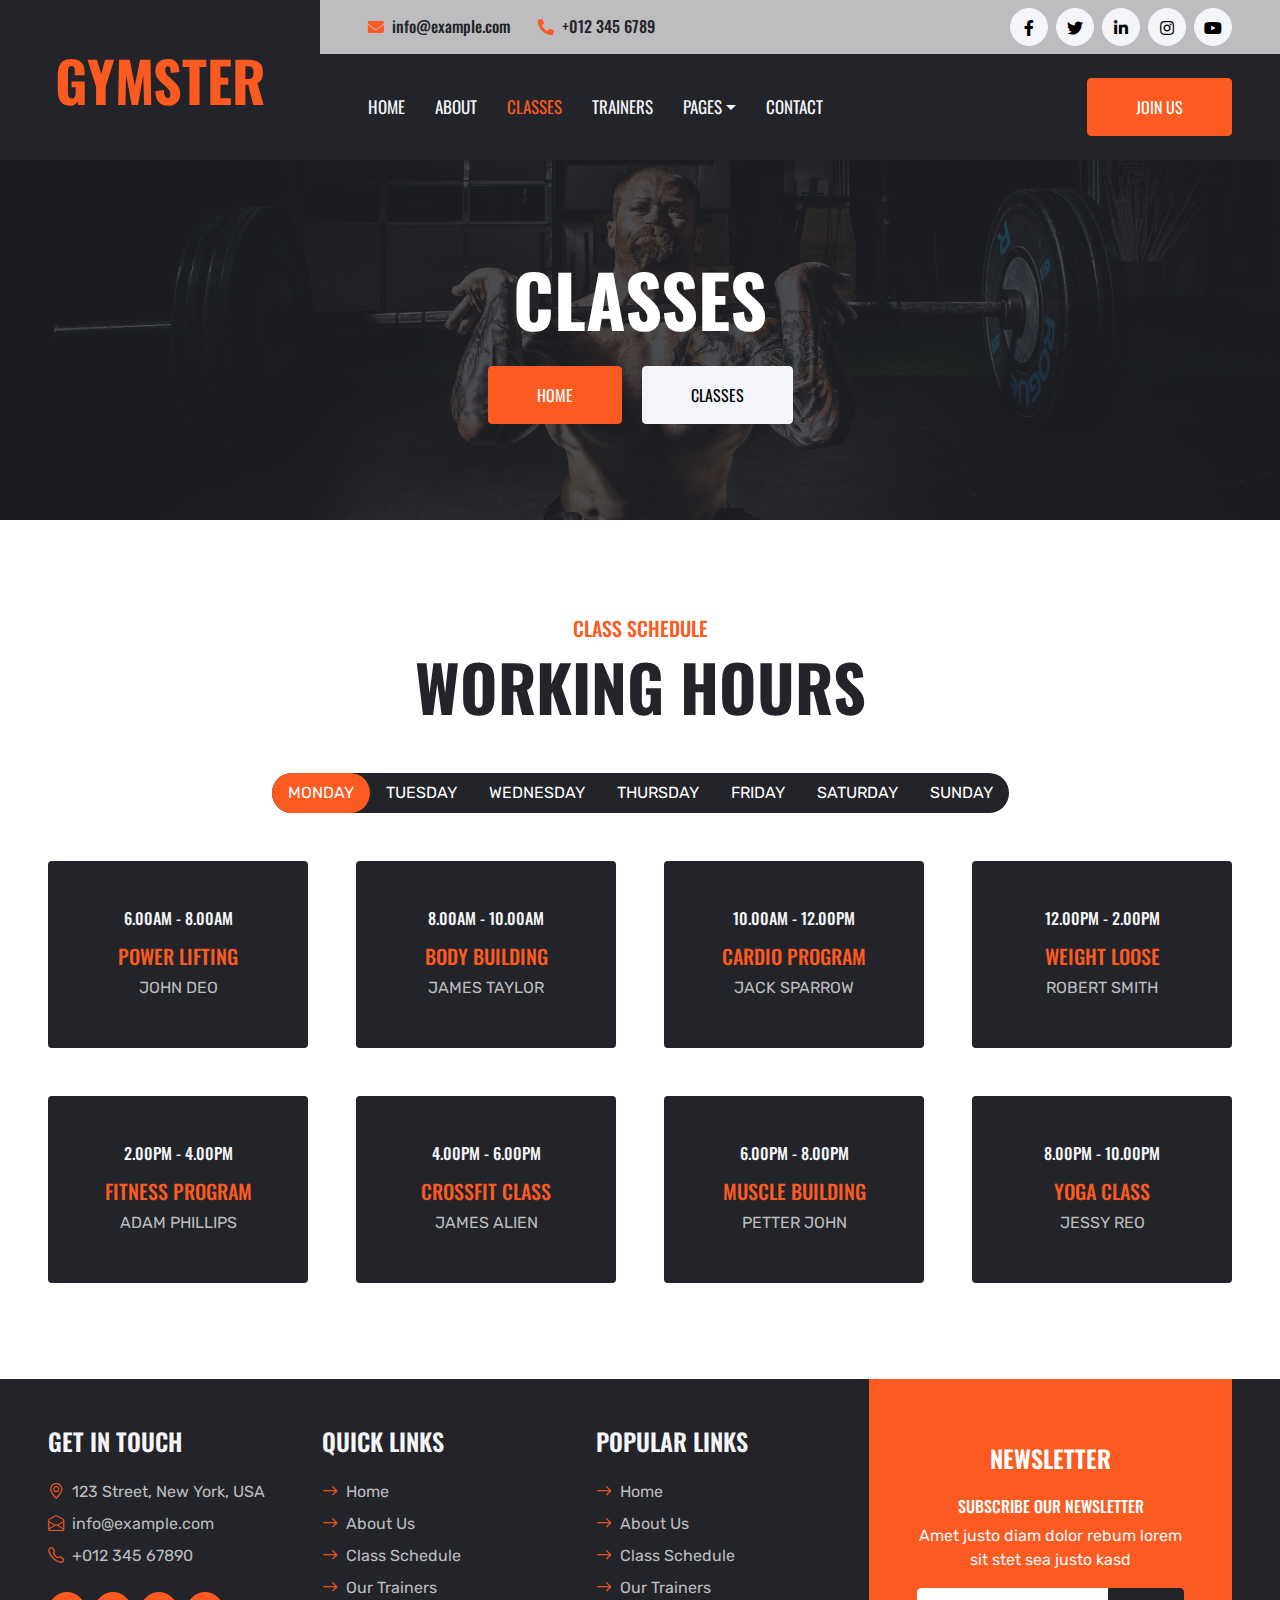
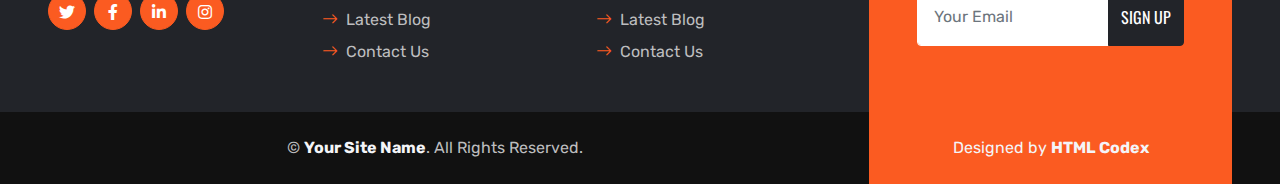
<file: gym/class.html>
<!DOCTYPE html>
<html lang="en">

<head>
    <meta charset="utf-8">
    <title>GYMSTER - Gym HTML Template</title>
    <meta content="width=device-width, initial-scale=1.0" name="viewport">
    <meta content="Free HTML Templates" name="keywords">
    <meta content="Free HTML Templates" name="description">

    <!-- Favicon -->
    <link href="img/favicon.ico" rel="icon">

    <!-- Google Web Fonts -->
    <link rel="preconnect" href="https://fonts.gstatic.com">
    <link href="https://fonts.googleapis.com/css2?family=Oswald:wght@400;500;600;700&family=Rubik&display=swap" rel="stylesheet"> 

    <!-- Icon Font Stylesheet -->
    <link href="https://cdnjs.cloudflare.com/ajax/libs/font-awesome/5.15.0/css/all.min.css" rel="stylesheet">
    <link href="https://cdn.jsdelivr.net/npm/bootstrap-icons@1.4.1/font/bootstrap-icons.css" rel="stylesheet">
    <link href="lib/flaticon/font/flaticon.css" rel="stylesheet">

    <!-- Libraries Stylesheet -->
    <link href="lib/owlcarousel/assets/owl.carousel.min.css" rel="stylesheet">

    <!-- Customized Bootstrap Stylesheet -->
    <link href="css/bootstrap.min.css" rel="stylesheet">

    <!-- Template Stylesheet -->
    <link href="css/style.css" rel="stylesheet">
</head>

<body>
    <!-- Header Start -->
    <div class="container-fluid bg-dark px-0">
        <div class="row gx-0">
            <div class="col-lg-3 bg-dark d-none d-lg-block">
                <a href="index.html" class="navbar-brand w-100 h-100 m-0 p-0 d-flex align-items-center justify-content-center">
                    <h1 class="m-0 display-4 text-primary text-uppercase">Gymster</h1>
                </a>
            </div>
            <div class="col-lg-9">
                <div class="row gx-0 bg-secondary d-none d-lg-flex">
                    <div class="col-lg-7 px-5 text-start">
                        <div class="h-100 d-inline-flex align-items-center py-2 me-4">
                            <i class="fa fa-envelope text-primary me-2"></i>
                            <h6 class="mb-0">info@example.com</h6>
                        </div>
                        <div class="h-100 d-inline-flex align-items-center py-2">
                            <i class="fa fa-phone-alt text-primary me-2"></i>
                            <h6 class="mb-0">+012 345 6789</h6>
                        </div>
                    </div>
                    <div class="col-lg-5 px-5 text-end">
                        <div class="d-inline-flex align-items-center py-2">
                            <a class="btn btn-light btn-square rounded-circle me-2" href="">
                                <i class="fab fa-facebook-f"></i>
                            </a>
                            <a class="btn btn-light btn-square rounded-circle me-2" href="">
                                <i class="fab fa-twitter"></i>
                            </a>
                            <a class="btn btn-light btn-square rounded-circle me-2" href="">
                                <i class="fab fa-linkedin-in"></i>
                            </a>
                            <a class="btn btn-light btn-square rounded-circle me-2" href="">
                                <i class="fab fa-instagram"></i>
                            </a>
                            <a class="btn btn-light btn-square rounded-circle" href="">
                                <i class="fab fa-youtube"></i>
                            </a>
                        </div>
                    </div>
                </div>
                <nav class="navbar navbar-expand-lg bg-dark navbar-dark p-3 p-lg-0 px-lg-5">
                    <a href="index.html" class="navbar-brand d-block d-lg-none">
                        <h1 class="m-0 display-4 text-primary text-uppercase">Gymster</h1>
                    </a>
                    <button type="button" class="navbar-toggler" data-bs-toggle="collapse" data-bs-target="#navbarCollapse">
                        <span class="navbar-toggler-icon"></span>
                    </button>
                    <div class="collapse navbar-collapse justify-content-between" id="navbarCollapse">
                        <div class="navbar-nav mr-auto py-0">
                            <a href="index.html" class="nav-item nav-link">Home</a>
                            <a href="about.html" class="nav-item nav-link">About</a>
                            <a href="class.html" class="nav-item nav-link active">Classes</a>
                            <a href="team.html" class="nav-item nav-link">Trainers</a>
                            <div class="nav-item dropdown">
                                <a href="#" class="nav-link dropdown-toggle" data-bs-toggle="dropdown">Pages</a>
                                <div class="dropdown-menu rounded-0 m-0">
                                    <a href="blog.html" class="dropdown-item">Blog Grid</a>
                                    <a href="detail.html" class="dropdown-item">Blog Detail</a>
                                    <a href="testimonial.html" class="dropdown-item">Testimonial</a>
                                </div>
                            </div>
                            <a href="contact.html" class="nav-item nav-link">Contact</a>
                        </div>
                        <a href="" class="btn btn-primary py-md-3 px-md-5 d-none d-lg-block">Join Us</a>
                    </div>
                </nav>
            </div>
        </div>
    </div>
    <!-- Header End -->


    <!-- Hero Start -->
    <div class="container-fluid bg-primary p-5 bg-hero mb-5">
        <div class="row py-5">
            <div class="col-12 text-center">
                <h1 class="display-2 text-uppercase text-white mb-md-4">Classes</h1>
                <a href="" class="btn btn-primary py-md-3 px-md-5 me-3">Home</a>
                <a href="" class="btn btn-light py-md-3 px-md-5">Classes</a>
            </div>
        </div>
    </div>
    <!-- Hero End -->


    <!-- Class Timetable Start -->
    <div class="container-fluid p-5">
        <div class="mb-5 text-center">
            <h5 class="text-primary text-uppercase">Class Schedule</h5>
            <h1 class="display-3 text-uppercase mb-0">Working Hours</h1>
        </div>
        <div class="tab-class text-center">
            <ul class="nav nav-pills d-inline-flex justify-content-center bg-dark text-uppercase rounded-pill mb-5">
                <li class="nav-item">
                    <a class="nav-link rounded-pill text-white active" data-bs-toggle="pill" href="#tab-1">Monday</a>
                </li>
                <li class="nav-item">
                    <a class="nav-link rounded-pill text-white" data-bs-toggle="pill" href="#tab-2">Tuesday</a>
                </li>
                <li class="nav-item">
                    <a class="nav-link rounded-pill text-white" data-bs-toggle="pill" href="#tab-3">Wednesday</a>
                </li>
                <li class="nav-item">
                    <a class="nav-link rounded-pill text-white" data-bs-toggle="pill" href="#tab-4">Thursday</a>
                </li>
                <li class="nav-item">
                    <a class="nav-link rounded-pill text-white" data-bs-toggle="pill" href="#tab-5">Friday</a>
                </li>
                <li class="nav-item">
                    <a class="nav-link rounded-pill text-white" data-bs-toggle="pill" href="#tab-6">Saturday</a>
                </li>
                <li class="nav-item">
                    <a class="nav-link rounded-pill text-white" data-bs-toggle="pill" href="#tab-7">Sunday</a>
                </li>
            </ul>
            <div class="tab-content">
                <div id="tab-1" class="tab-pane fade show p-0 active">
                    <div class="row g-5">
                        <div class="col-lg-3 col-md-4 col-sm-6">
                            <div class="bg-dark rounded text-center py-5 px-3">
                                <h6 class="text-uppercase text-light mb-3">6.00am - 8.00am</h6>
                                <h5 class="text-uppercase text-primary">Power Lifting</h5>
                                <p class="text-uppercase text-secondary mb-0">John Deo</p>
                            </div>
                        </div>
                        <div class="col-lg-3 col-md-4 col-sm-6">
                            <div class="bg-dark rounded text-center py-5 px-3">
                                <h6 class="text-uppercase text-light mb-3">8.00am - 10.00am</h6>
                                <h5 class="text-uppercase text-primary">Body Building</h5>
                                <p class="text-uppercase text-secondary mb-0">James Taylor</p>
                            </div>
                        </div>
                        <div class="col-lg-3 col-md-4 col-sm-6">
                            <div class="bg-dark rounded text-center py-5 px-3">
                                <h6 class="text-uppercase text-light mb-3">10.00am - 12.00pm</h6>
                                <h5 class="text-uppercase text-primary">Cardio Program</h5>
                                <p class="text-uppercase text-secondary mb-0">Jack Sparrow</p>
                            </div>
                        </div>
                        <div class="col-lg-3 col-md-4 col-sm-6">
                            <div class="bg-dark rounded text-center py-5 px-3">
                                <h6 class="text-uppercase text-light mb-3">12.00pm - 2.00pm</h6>
                                <h5 class="text-uppercase text-primary">Weight Loose</h5>
                                <p class="text-uppercase text-secondary mb-0">Robert Smith</p>
                            </div>
                        </div>
                        <div class="col-lg-3 col-md-4 col-sm-6">
                            <div class="bg-dark rounded text-center py-5 px-3">
                                <h6 class="text-uppercase text-light mb-3">2.00pm - 4.00pm</h6>
                                <h5 class="text-uppercase text-primary">Fitness Program</h5>
                                <p class="text-uppercase text-secondary mb-0">Adam Phillips</p>
                            </div>
                        </div>
                        <div class="col-lg-3 col-md-4 col-sm-6">
                            <div class="bg-dark rounded text-center py-5 px-3">
                                <h6 class="text-uppercase text-light mb-3">4.00pm - 6.00pm</h6>
                                <h5 class="text-uppercase text-primary">Crossfit Class</h5>
                                <p class="text-uppercase text-secondary mb-0">James Alien</p>
                            </div>
                        </div>
                        <div class="col-lg-3 col-md-4 col-sm-6">
                            <div class="bg-dark rounded text-center py-5 px-3">
                                <h6 class="text-uppercase text-light mb-3">6.00pm - 8.00pm</h6>
                                <h5 class="text-uppercase text-primary">Muscle Building</h5>
                                <p class="text-uppercase text-secondary mb-0">Petter John</p>
                            </div>
                        </div>
                        <div class="col-lg-3 col-md-4 col-sm-6">
                            <div class="bg-dark rounded text-center py-5 px-3">
                                <h6 class="text-uppercase text-light mb-3">8.00pm - 10.00pm</h6>
                                <h5 class="text-uppercase text-primary">Yoga Class</h5>
                                <p class="text-uppercase text-secondary mb-0">Jessy Reo</p>
                            </div>
                        </div>
                    </div>
                </div>
                <div id="tab-2" class="tab-pane fade p-0">
                    <div class="row g-5">
                        <div class="col-lg-3 col-md-4 col-sm-6">
                            <div class="bg-dark rounded text-center py-5 px-3">
                                <h6 class="text-uppercase text-light mb-3">6.00am - 8.00am</h6>
                                <h5 class="text-uppercase text-primary">Power Lifting</h5>
                                <p class="text-uppercase text-secondary mb-0">John Deo</p>
                            </div>
                        </div>
                        <div class="col-lg-3 col-md-4 col-sm-6">
                            <div class="bg-dark rounded text-center py-5 px-3">
                                <h6 class="text-uppercase text-light mb-3">8.00am - 10.00am</h6>
                                <h5 class="text-uppercase text-primary">Body Building</h5>
                                <p class="text-uppercase text-secondary mb-0">James Taylor</p>
                            </div>
                        </div>
                        <div class="col-lg-3 col-md-4 col-sm-6">
                            <div class="bg-dark rounded text-center py-5 px-3">
                                <h6 class="text-uppercase text-light mb-3">10.00am - 12.00pm</h6>
                                <h5 class="text-uppercase text-primary">Cardio Program</h5>
                                <p class="text-uppercase text-secondary mb-0">Jack Sparrow</p>
                            </div>
                        </div>
                        <div class="col-lg-3 col-md-4 col-sm-6">
                            <div class="bg-dark rounded text-center py-5 px-3">
                                <h6 class="text-uppercase text-light mb-3">12.00pm - 2.00pm</h6>
                                <h5 class="text-uppercase text-primary">Weight Loose</h5>
                                <p class="text-uppercase text-secondary mb-0">Robert Smith</p>
                            </div>
                        </div>
                        <div class="col-lg-3 col-md-4 col-sm-6">
                            <div class="bg-dark rounded text-center py-5 px-3">
                                <h6 class="text-uppercase text-light mb-3">2.00pm - 4.00pm</h6>
                                <h5 class="text-uppercase text-primary">Fitness Program</h5>
                                <p class="text-uppercase text-secondary mb-0">Adam Phillips</p>
                            </div>
                        </div>
                        <div class="col-lg-3 col-md-4 col-sm-6">
                            <div class="bg-dark rounded text-center py-5 px-3">
                                <h6 class="text-uppercase text-light mb-3">4.00pm - 6.00pm</h6>
                                <h5 class="text-uppercase text-primary">Crossfit Class</h5>
                                <p class="text-uppercase text-secondary mb-0">James Alien</p>
                            </div>
                        </div>
                        <div class="col-lg-3 col-md-4 col-sm-6">
                            <div class="bg-dark rounded text-center py-5 px-3">
                                <h6 class="text-uppercase text-light mb-3">6.00pm - 8.00pm</h6>
                                <h5 class="text-uppercase text-primary">Muscle Building</h5>
                                <p class="text-uppercase text-secondary mb-0">Petter John</p>
                            </div>
                        </div>
                        <div class="col-lg-3 col-md-4 col-sm-6">
                            <div class="bg-dark rounded text-center py-5 px-3">
                                <h6 class="text-uppercase text-light mb-3">8.00pm - 10.00pm</h6>
                                <h5 class="text-uppercase text-primary">Yoga Class</h5>
                                <p class="text-uppercase text-secondary mb-0">Jessy Reo</p>
                            </div>
                        </div>
                    </div>
                </div>
                <div id="tab-3" class="tab-pane fade p-0">
                    <div class="row g-5">
                        <div class="col-lg-3 col-md-4 col-sm-6">
                            <div class="bg-dark rounded text-center py-5 px-3">
                                <h6 class="text-uppercase text-light mb-3">6.00am - 8.00am</h6>
                                <h5 class="text-uppercase text-primary">Power Lifting</h5>
                                <p class="text-uppercase text-secondary mb-0">John Deo</p>
                            </div>
                        </div>
                        <div class="col-lg-3 col-md-4 col-sm-6">
                            <div class="bg-dark rounded text-center py-5 px-3">
                                <h6 class="text-uppercase text-light mb-3">8.00am - 10.00am</h6>
                                <h5 class="text-uppercase text-primary">Body Building</h5>
                                <p class="text-uppercase text-secondary mb-0">James Taylor</p>
                            </div>
                        </div>
                        <div class="col-lg-3 col-md-4 col-sm-6">
                            <div class="bg-dark rounded text-center py-5 px-3">
                                <h6 class="text-uppercase text-light mb-3">10.00am - 12.00pm</h6>
                                <h5 class="text-uppercase text-primary">Cardio Program</h5>
                                <p class="text-uppercase text-secondary mb-0">Jack Sparrow</p>
                            </div>
                        </div>
                        <div class="col-lg-3 col-md-4 col-sm-6">
                            <div class="bg-dark rounded text-center py-5 px-3">
                                <h6 class="text-uppercase text-light mb-3">12.00pm - 2.00pm</h6>
                                <h5 class="text-uppercase text-primary">Weight Loose</h5>
                                <p class="text-uppercase text-secondary mb-0">Robert Smith</p>
                            </div>
                        </div>
                        <div class="col-lg-3 col-md-4 col-sm-6">
                            <div class="bg-dark rounded text-center py-5 px-3">
                                <h6 class="text-uppercase text-light mb-3">2.00pm - 4.00pm</h6>
                                <h5 class="text-uppercase text-primary">Fitness Program</h5>
                                <p class="text-uppercase text-secondary mb-0">Adam Phillips</p>
                            </div>
                        </div>
                        <div class="col-lg-3 col-md-4 col-sm-6">
                            <div class="bg-dark rounded text-center py-5 px-3">
                                <h6 class="text-uppercase text-light mb-3">4.00pm - 6.00pm</h6>
                                <h5 class="text-uppercase text-primary">Crossfit Class</h5>
                                <p class="text-uppercase text-secondary mb-0">James Alien</p>
                            </div>
                        </div>
                        <div class="col-lg-3 col-md-4 col-sm-6">
                            <div class="bg-dark rounded text-center py-5 px-3">
                                <h6 class="text-uppercase text-light mb-3">6.00pm - 8.00pm</h6>
                                <h5 class="text-uppercase text-primary">Muscle Building</h5>
                                <p class="text-uppercase text-secondary mb-0">Petter John</p>
                            </div>
                        </div>
                        <div class="col-lg-3 col-md-4 col-sm-6">
                            <div class="bg-dark rounded text-center py-5 px-3">
                                <h6 class="text-uppercase text-light mb-3">8.00pm - 10.00pm</h6>
                                <h5 class="text-uppercase text-primary">Yoga Class</h5>
                                <p class="text-uppercase text-secondary mb-0">Jessy Reo</p>
                            </div>
                        </div>
                    </div>
                </div>
                <div id="tab-4" class="tab-pane fade p-0">
                    <div class="row g-5">
                        <div class="col-lg-3 col-md-4 col-sm-6">
                            <div class="bg-dark rounded text-center py-5 px-3">
                                <h6 class="text-uppercase text-light mb-3">6.00am - 8.00am</h6>
                                <h5 class="text-uppercase text-primary">Power Lifting</h5>
                                <p class="text-uppercase text-secondary mb-0">John Deo</p>
                            </div>
                        </div>
                        <div class="col-lg-3 col-md-4 col-sm-6">
                            <div class="bg-dark rounded text-center py-5 px-3">
                                <h6 class="text-uppercase text-light mb-3">8.00am - 10.00am</h6>
                                <h5 class="text-uppercase text-primary">Body Building</h5>
                                <p class="text-uppercase text-secondary mb-0">James Taylor</p>
                            </div>
                        </div>
                        <div class="col-lg-3 col-md-4 col-sm-6">
                            <div class="bg-dark rounded text-center py-5 px-3">
                                <h6 class="text-uppercase text-light mb-3">10.00am - 12.00pm</h6>
                                <h5 class="text-uppercase text-primary">Cardio Program</h5>
                                <p class="text-uppercase text-secondary mb-0">Jack Sparrow</p>
                            </div>
                        </div>
                        <div class="col-lg-3 col-md-4 col-sm-6">
                            <div class="bg-dark rounded text-center py-5 px-3">
                                <h6 class="text-uppercase text-light mb-3">12.00pm - 2.00pm</h6>
                                <h5 class="text-uppercase text-primary">Weight Loose</h5>
                                <p class="text-uppercase text-secondary mb-0">Robert Smith</p>
                            </div>
                        </div>
                        <div class="col-lg-3 col-md-4 col-sm-6">
                            <div class="bg-dark rounded text-center py-5 px-3">
                                <h6 class="text-uppercase text-light mb-3">2.00pm - 4.00pm</h6>
                                <h5 class="text-uppercase text-primary">Fitness Program</h5>
                                <p class="text-uppercase text-secondary mb-0">Adam Phillips</p>
                            </div>
                        </div>
                        <div class="col-lg-3 col-md-4 col-sm-6">
                            <div class="bg-dark rounded text-center py-5 px-3">
                                <h6 class="text-uppercase text-light mb-3">4.00pm - 6.00pm</h6>
                                <h5 class="text-uppercase text-primary">Crossfit Class</h5>
                                <p class="text-uppercase text-secondary mb-0">James Alien</p>
                            </div>
                        </div>
                        <div class="col-lg-3 col-md-4 col-sm-6">
                            <div class="bg-dark rounded text-center py-5 px-3">
                                <h6 class="text-uppercase text-light mb-3">6.00pm - 8.00pm</h6>
                                <h5 class="text-uppercase text-primary">Muscle Building</h5>
                                <p class="text-uppercase text-secondary mb-0">Petter John</p>
                            </div>
                        </div>
                        <div class="col-lg-3 col-md-4 col-sm-6">
                            <div class="bg-dark rounded text-center py-5 px-3">
                                <h6 class="text-uppercase text-light mb-3">8.00pm - 10.00pm</h6>
                                <h5 class="text-uppercase text-primary">Yoga Class</h5>
                                <p class="text-uppercase text-secondary mb-0">Jessy Reo</p>
                            </div>
                        </div>
                    </div>
                </div>
                <div id="tab-5" class="tab-pane fade p-0">
                    <div class="row g-5">
                        <div class="col-lg-3 col-md-4 col-sm-6">
                            <div class="bg-dark rounded text-center py-5 px-3">
                                <h6 class="text-uppercase text-light mb-3">6.00am - 8.00am</h6>
                                <h5 class="text-uppercase text-primary">Power Lifting</h5>
                                <p class="text-uppercase text-secondary mb-0">John Deo</p>
                            </div>
                        </div>
                        <div class="col-lg-3 col-md-4 col-sm-6">
                            <div class="bg-dark rounded text-center py-5 px-3">
                                <h6 class="text-uppercase text-light mb-3">8.00am - 10.00am</h6>
                                <h5 class="text-uppercase text-primary">Body Building</h5>
                                <p class="text-uppercase text-secondary mb-0">James Taylor</p>
                            </div>
                        </div>
                        <div class="col-lg-3 col-md-4 col-sm-6">
                            <div class="bg-dark rounded text-center py-5 px-3">
                                <h6 class="text-uppercase text-light mb-3">10.00am - 12.00pm</h6>
                                <h5 class="text-uppercase text-primary">Cardio Program</h5>
                                <p class="text-uppercase text-secondary mb-0">Jack Sparrow</p>
                            </div>
                        </div>
                        <div class="col-lg-3 col-md-4 col-sm-6">
                            <div class="bg-dark rounded text-center py-5 px-3">
                                <h6 class="text-uppercase text-light mb-3">12.00pm - 2.00pm</h6>
                                <h5 class="text-uppercase text-primary">Weight Loose</h5>
                                <p class="text-uppercase text-secondary mb-0">Robert Smith</p>
                            </div>
                        </div>
                        <div class="col-lg-3 col-md-4 col-sm-6">
                            <div class="bg-dark rounded text-center py-5 px-3">
                                <h6 class="text-uppercase text-light mb-3">2.00pm - 4.00pm</h6>
                                <h5 class="text-uppercase text-primary">Fitness Program</h5>
                                <p class="text-uppercase text-secondary mb-0">Adam Phillips</p>
                            </div>
                        </div>
                        <div class="col-lg-3 col-md-4 col-sm-6">
                            <div class="bg-dark rounded text-center py-5 px-3">
                                <h6 class="text-uppercase text-light mb-3">4.00pm - 6.00pm</h6>
                                <h5 class="text-uppercase text-primary">Crossfit Class</h5>
                                <p class="text-uppercase text-secondary mb-0">James Alien</p>
                            </div>
                        </div>
                        <div class="col-lg-3 col-md-4 col-sm-6">
                            <div class="bg-dark rounded text-center py-5 px-3">
                                <h6 class="text-uppercase text-light mb-3">6.00pm - 8.00pm</h6>
                                <h5 class="text-uppercase text-primary">Muscle Building</h5>
                                <p class="text-uppercase text-secondary mb-0">Petter John</p>
                            </div>
                        </div>
                        <div class="col-lg-3 col-md-4 col-sm-6">
                            <div class="bg-dark rounded text-center py-5 px-3">
                                <h6 class="text-uppercase text-light mb-3">8.00pm - 10.00pm</h6>
                                <h5 class="text-uppercase text-primary">Yoga Class</h5>
                                <p class="text-uppercase text-secondary mb-0">Jessy Reo</p>
                            </div>
                        </div>
                    </div>
                </div>
                <div id="tab-6" class="tab-pane fade p-0">
                    <div class="row g-5">
                        <div class="col-lg-3 col-md-4 col-sm-6">
                            <div class="bg-dark rounded text-center py-5 px-3">
                                <h6 class="text-uppercase text-light mb-3">6.00am - 8.00am</h6>
                                <h5 class="text-uppercase text-primary">Power Lifting</h5>
                                <p class="text-uppercase text-secondary mb-0">John Deo</p>
                            </div>
                        </div>
                        <div class="col-lg-3 col-md-4 col-sm-6">
                            <div class="bg-dark rounded text-center py-5 px-3">
                                <h6 class="text-uppercase text-light mb-3">8.00am - 10.00am</h6>
                                <h5 class="text-uppercase text-primary">Body Building</h5>
                                <p class="text-uppercase text-secondary mb-0">James Taylor</p>
                            </div>
                        </div>
                        <div class="col-lg-3 col-md-4 col-sm-6">
                            <div class="bg-dark rounded text-center py-5 px-3">
                                <h6 class="text-uppercase text-light mb-3">10.00am - 12.00pm</h6>
                                <h5 class="text-uppercase text-primary">Cardio Program</h5>
                                <p class="text-uppercase text-secondary mb-0">Jack Sparrow</p>
                            </div>
                        </div>
                        <div class="col-lg-3 col-md-4 col-sm-6">
                            <div class="bg-dark rounded text-center py-5 px-3">
                                <h6 class="text-uppercase text-light mb-3">12.00pm - 2.00pm</h6>
                                <h5 class="text-uppercase text-primary">Weight Loose</h5>
                                <p class="text-uppercase text-secondary mb-0">Robert Smith</p>
                            </div>
                        </div>
                        <div class="col-lg-3 col-md-4 col-sm-6">
                            <div class="bg-dark rounded text-center py-5 px-3">
                                <h6 class="text-uppercase text-light mb-3">2.00pm - 4.00pm</h6>
                                <h5 class="text-uppercase text-primary">Fitness Program</h5>
                                <p class="text-uppercase text-secondary mb-0">Adam Phillips</p>
                            </div>
                        </div>
                        <div class="col-lg-3 col-md-4 col-sm-6">
                            <div class="bg-dark rounded text-center py-5 px-3">
                                <h6 class="text-uppercase text-light mb-3">4.00pm - 6.00pm</h6>
                                <h5 class="text-uppercase text-primary">Crossfit Class</h5>
                                <p class="text-uppercase text-secondary mb-0">James Alien</p>
                            </div>
                        </div>
                        <div class="col-lg-3 col-md-4 col-sm-6">
                            <div class="bg-dark rounded text-center py-5 px-3">
                                <h6 class="text-uppercase text-light mb-3">6.00pm - 8.00pm</h6>
                                <h5 class="text-uppercase text-primary">Muscle Building</h5>
                                <p class="text-uppercase text-secondary mb-0">Petter John</p>
                            </div>
                        </div>
                        <div class="col-lg-3 col-md-4 col-sm-6">
                            <div class="bg-dark rounded text-center py-5 px-3">
                                <h6 class="text-uppercase text-light mb-3">8.00pm - 10.00pm</h6>
                                <h5 class="text-uppercase text-primary">Yoga Class</h5>
                                <p class="text-uppercase text-secondary mb-0">Jessy Reo</p>
                            </div>
                        </div>
                    </div>
                </div>
                <div id="tab-7" class="tab-pane fade p-0">
                    <div class="row g-5">
                        <div class="col-lg-3 col-md-4 col-sm-6">
                            <div class="bg-dark rounded text-center py-5 px-3">
                                <h6 class="text-uppercase text-light mb-3">6.00am - 8.00am</h6>
                                <h5 class="text-uppercase text-primary">Power Lifting</h5>
                                <p class="text-uppercase text-secondary mb-0">John Deo</p>
                            </div>
                        </div>
                        <div class="col-lg-3 col-md-4 col-sm-6">
                            <div class="bg-dark rounded text-center py-5 px-3">
                                <h6 class="text-uppercase text-light mb-3">8.00am - 10.00am</h6>
                                <h5 class="text-uppercase text-primary">Body Building</h5>
                                <p class="text-uppercase text-secondary mb-0">James Taylor</p>
                            </div>
                        </div>
                        <div class="col-lg-3 col-md-4 col-sm-6">
                            <div class="bg-dark rounded text-center py-5 px-3">
                                <h6 class="text-uppercase text-light mb-3">10.00am - 12.00pm</h6>
                                <h5 class="text-uppercase text-primary">Cardio Program</h5>
                                <p class="text-uppercase text-secondary mb-0">Jack Sparrow</p>
                            </div>
                        </div>
                        <div class="col-lg-3 col-md-4 col-sm-6">
                            <div class="bg-dark rounded text-center py-5 px-3">
                                <h6 class="text-uppercase text-light mb-3">12.00pm - 2.00pm</h6>
                                <h5 class="text-uppercase text-primary">Weight Loose</h5>
                                <p class="text-uppercase text-secondary mb-0">Robert Smith</p>
                            </div>
                        </div>
                        <div class="col-lg-3 col-md-4 col-sm-6">
                            <div class="bg-dark rounded text-center py-5 px-3">
                                <h6 class="text-uppercase text-light mb-3">2.00pm - 4.00pm</h6>
                                <h5 class="text-uppercase text-primary">Fitness Program</h5>
                                <p class="text-uppercase text-secondary mb-0">Adam Phillips</p>
                            </div>
                        </div>
                        <div class="col-lg-3 col-md-4 col-sm-6">
                            <div class="bg-dark rounded text-center py-5 px-3">
                                <h6 class="text-uppercase text-light mb-3">4.00pm - 6.00pm</h6>
                                <h5 class="text-uppercase text-primary">Crossfit Class</h5>
                                <p class="text-uppercase text-secondary mb-0">James Alien</p>
                            </div>
                        </div>
                        <div class="col-lg-3 col-md-4 col-sm-6">
                            <div class="bg-dark rounded text-center py-5 px-3">
                                <h6 class="text-uppercase text-light mb-3">6.00pm - 8.00pm</h6>
                                <h5 class="text-uppercase text-primary">Muscle Building</h5>
                                <p class="text-uppercase text-secondary mb-0">Petter John</p>
                            </div>
                        </div>
                        <div class="col-lg-3 col-md-4 col-sm-6">
                            <div class="bg-dark rounded text-center py-5 px-3">
                                <h6 class="text-uppercase text-light mb-3">8.00pm - 10.00pm</h6>
                                <h5 class="text-uppercase text-primary">Yoga Class</h5>
                                <p class="text-uppercase text-secondary mb-0">Jessy Reo</p>
                            </div>
                        </div>
                    </div>
                </div>
            </div>
        </div>
    </div>
    <!-- Class Timetable Start -->
    

    <!-- Footer Start -->
    <div class="container-fluid bg-dark text-secondary px-5 mt-5">
        <div class="row gx-5">
            <div class="col-lg-8 col-md-6">
                <div class="row gx-5">
                    <div class="col-lg-4 col-md-12 pt-5 mb-5">
                        <h4 class="text-uppercase text-light mb-4">Get In Touch</h4>
                        <div class="d-flex mb-2">
                            <i class="bi bi-geo-alt text-primary me-2"></i>
                            <p class="mb-0">123 Street, New York, USA</p>
                        </div>
                        <div class="d-flex mb-2">
                            <i class="bi bi-envelope-open text-primary me-2"></i>
                            <p class="mb-0">info@example.com</p>
                        </div>
                        <div class="d-flex mb-2">
                            <i class="bi bi-telephone text-primary me-2"></i>
                            <p class="mb-0">+012 345 67890</p>
                        </div>
                        <div class="d-flex mt-4">
                            <a class="btn btn-primary btn-square rounded-circle me-2" href="#"><i class="fab fa-twitter"></i></a>
                            <a class="btn btn-primary btn-square rounded-circle me-2" href="#"><i class="fab fa-facebook-f"></i></a>
                            <a class="btn btn-primary btn-square rounded-circle me-2" href="#"><i class="fab fa-linkedin-in"></i></a>
                            <a class="btn btn-primary btn-square rounded-circle" href="#"><i class="fab fa-instagram"></i></a>
                        </div>
                    </div>
                    <div class="col-lg-4 col-md-12 pt-0 pt-lg-5 mb-5">
                        <h4 class="text-uppercase text-light mb-4">Quick Links</h4>
                        <div class="d-flex flex-column justify-content-start">
                            <a class="text-secondary mb-2" href="#"><i class="bi bi-arrow-right text-primary me-2"></i>Home</a>
                            <a class="text-secondary mb-2" href="#"><i class="bi bi-arrow-right text-primary me-2"></i>About Us</a>
                            <a class="text-secondary mb-2" href="#"><i class="bi bi-arrow-right text-primary me-2"></i>Class Schedule</a>
                            <a class="text-secondary mb-2" href="#"><i class="bi bi-arrow-right text-primary me-2"></i>Our Trainers</a>
                            <a class="text-secondary mb-2" href="#"><i class="bi bi-arrow-right text-primary me-2"></i>Latest Blog</a>
                            <a class="text-secondary" href="#"><i class="bi bi-arrow-right text-primary me-2"></i>Contact Us</a>
                        </div>
                    </div>
                    <div class="col-lg-4 col-md-12 pt-0 pt-lg-5 mb-5">
                        <h4 class="text-uppercase text-light mb-4">Popular Links</h4>
                        <div class="d-flex flex-column justify-content-start">
                            <a class="text-secondary mb-2" href="#"><i class="bi bi-arrow-right text-primary me-2"></i>Home</a>
                            <a class="text-secondary mb-2" href="#"><i class="bi bi-arrow-right text-primary me-2"></i>About Us</a>
                            <a class="text-secondary mb-2" href="#"><i class="bi bi-arrow-right text-primary me-2"></i>Class Schedule</a>
                            <a class="text-secondary mb-2" href="#"><i class="bi bi-arrow-right text-primary me-2"></i>Our Trainers</a>
                            <a class="text-secondary mb-2" href="#"><i class="bi bi-arrow-right text-primary me-2"></i>Latest Blog</a>
                            <a class="text-secondary" href="#"><i class="bi bi-arrow-right text-primary me-2"></i>Contact Us</a>
                        </div>
                    </div>
                </div>
            </div>
            <div class="col-lg-4 col-md-6">
                <div class="d-flex flex-column align-items-center justify-content-center text-center h-100 bg-primary p-5">
                    <h4 class="text-uppercase text-white mb-4">Newsletter</h4>
                    <h6 class="text-uppercase text-white">Subscribe Our Newsletter</h6>
                    <p class="text-light">Amet justo diam dolor rebum lorem sit stet sea justo kasd</p>
                    <form action="">
                        <div class="input-group">
                            <input type="text" class="form-control border-white p-3" placeholder="Your Email">
                            <button class="btn btn-dark">Sign Up</button>
                        </div>
                    </form>
                </div>
            </div>
        </div>
    </div>
    <div class="container-fluid py-4 py-lg-0 px-5" style="background: #111111;">
        <div class="row gx-5">
            <div class="col-lg-8">
                <div class="py-lg-4 text-center">
                    <p class="text-secondary mb-0">&copy; <a class="text-light fw-bold" href="#">Your Site Name</a>. All Rights Reserved.</p>
                </div>
            </div>
            <div class="col-lg-4">
                <div class="py-lg-4 text-center credit">
                    <p class="text-light mb-0">Designed by <a class="text-light fw-bold" href="https://htmlcodex.com">HTML Codex</a></p>
                </div>
            </div>
        </div>
    </div>
    <!-- Footer End -->


    <!-- Back to Top -->
    <a href="#" class="btn btn-dark py-3 fs-4 back-to-top"><i class="bi bi-arrow-up"></i></a>


    <!-- JavaScript Libraries -->
    <script src="https://code.jquery.com/jquery-3.4.1.min.js"></script>
    <script src="https://cdn.jsdelivr.net/npm/bootstrap@5.0.0/dist/js/bootstrap.bundle.min.js"></script>
    <script src="lib/easing/easing.min.js"></script>
    <script src="lib/waypoints/waypoints.min.js"></script>
    <script src="lib/counterup/counterup.min.js"></script>
    <script src="lib/owlcarousel/owl.carousel.min.js"></script>

    <!-- Template Javascript -->
    <script src="js/main.js"></script>
</body>

</html>
</file>
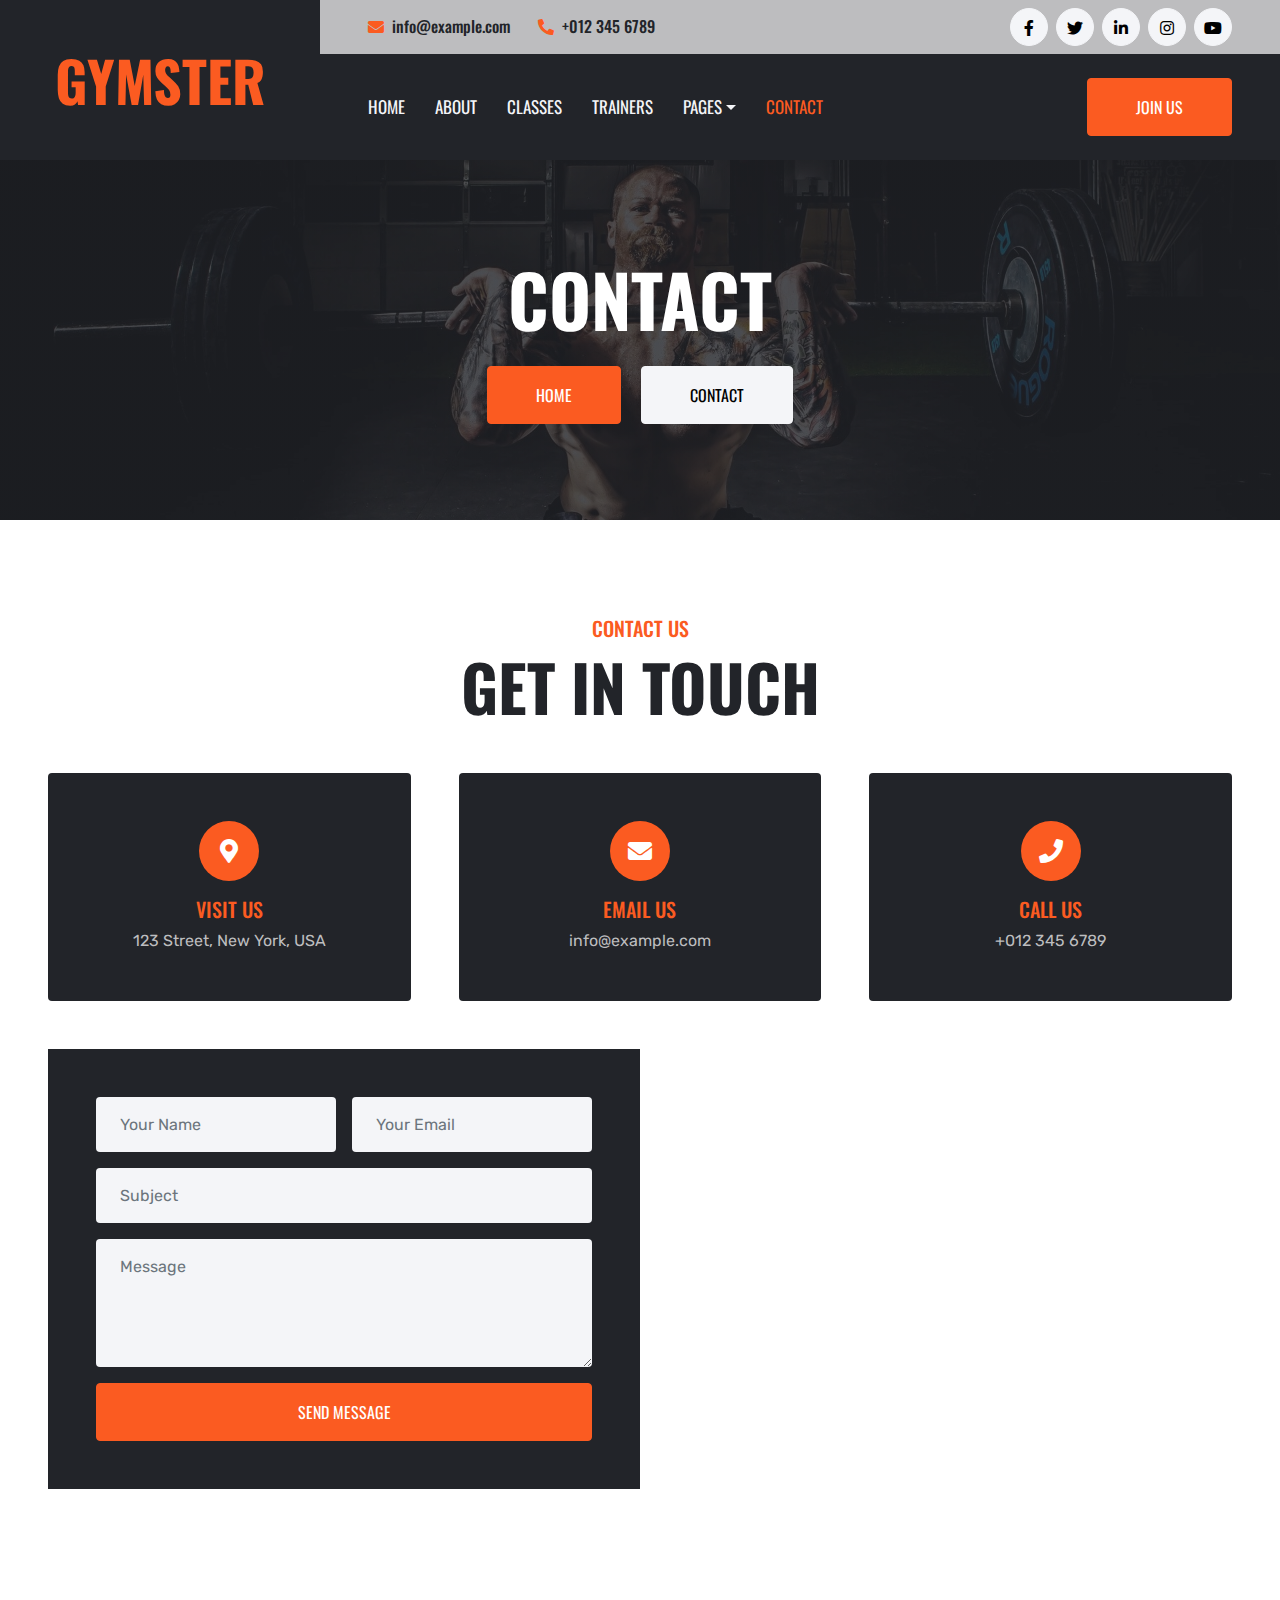
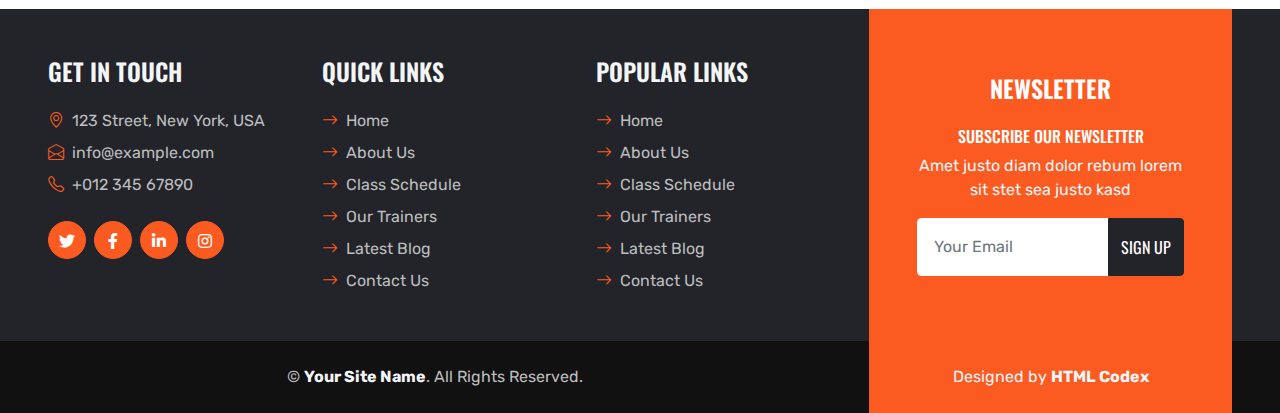
<file: gym/contact.html>
<!DOCTYPE html>
<html lang="en">

<head>
    <meta charset="utf-8">
    <title>GYMSTER - Gym HTML Template</title>
    <meta content="width=device-width, initial-scale=1.0" name="viewport">
    <meta content="Free HTML Templates" name="keywords">
    <meta content="Free HTML Templates" name="description">

    <!-- Favicon -->
    <link href="img/favicon.ico" rel="icon">

    <!-- Google Web Fonts -->
    <link rel="preconnect" href="https://fonts.gstatic.com">
    <link href="https://fonts.googleapis.com/css2?family=Oswald:wght@400;500;600;700&family=Rubik&display=swap" rel="stylesheet"> 

    <!-- Icon Font Stylesheet -->
    <link href="https://cdnjs.cloudflare.com/ajax/libs/font-awesome/5.15.0/css/all.min.css" rel="stylesheet">
    <link href="https://cdn.jsdelivr.net/npm/bootstrap-icons@1.4.1/font/bootstrap-icons.css" rel="stylesheet">
    <link href="lib/flaticon/font/flaticon.css" rel="stylesheet">

    <!-- Libraries Stylesheet -->
    <link href="lib/owlcarousel/assets/owl.carousel.min.css" rel="stylesheet">

    <!-- Customized Bootstrap Stylesheet -->
    <link href="css/bootstrap.min.css" rel="stylesheet">

    <!-- Template Stylesheet -->
    <link href="css/style.css" rel="stylesheet">
</head>

<body>
    <!-- Header Start -->
    <div class="container-fluid bg-dark px-0">
        <div class="row gx-0">
            <div class="col-lg-3 bg-dark d-none d-lg-block">
                <a href="index.html" class="navbar-brand w-100 h-100 m-0 p-0 d-flex align-items-center justify-content-center">
                    <h1 class="m-0 display-4 text-primary text-uppercase">Gymster</h1>
                </a>
            </div>
            <div class="col-lg-9">
                <div class="row gx-0 bg-secondary d-none d-lg-flex">
                    <div class="col-lg-7 px-5 text-start">
                        <div class="h-100 d-inline-flex align-items-center py-2 me-4">
                            <i class="fa fa-envelope text-primary me-2"></i>
                            <h6 class="mb-0">info@example.com</h6>
                        </div>
                        <div class="h-100 d-inline-flex align-items-center py-2">
                            <i class="fa fa-phone-alt text-primary me-2"></i>
                            <h6 class="mb-0">+012 345 6789</h6>
                        </div>
                    </div>
                    <div class="col-lg-5 px-5 text-end">
                        <div class="d-inline-flex align-items-center py-2">
                            <a class="btn btn-light btn-square rounded-circle me-2" href="">
                                <i class="fab fa-facebook-f"></i>
                            </a>
                            <a class="btn btn-light btn-square rounded-circle me-2" href="">
                                <i class="fab fa-twitter"></i>
                            </a>
                            <a class="btn btn-light btn-square rounded-circle me-2" href="">
                                <i class="fab fa-linkedin-in"></i>
                            </a>
                            <a class="btn btn-light btn-square rounded-circle me-2" href="">
                                <i class="fab fa-instagram"></i>
                            </a>
                            <a class="btn btn-light btn-square rounded-circle" href="">
                                <i class="fab fa-youtube"></i>
                            </a>
                        </div>
                    </div>
                </div>
                <nav class="navbar navbar-expand-lg bg-dark navbar-dark p-3 p-lg-0 px-lg-5">
                    <a href="index.html" class="navbar-brand d-block d-lg-none">
                        <h1 class="m-0 display-4 text-primary text-uppercase">Gymster</h1>
                    </a>
                    <button type="button" class="navbar-toggler" data-bs-toggle="collapse" data-bs-target="#navbarCollapse">
                        <span class="navbar-toggler-icon"></span>
                    </button>
                    <div class="collapse navbar-collapse justify-content-between" id="navbarCollapse">
                        <div class="navbar-nav mr-auto py-0">
                            <a href="index.html" class="nav-item nav-link">Home</a>
                            <a href="about.html" class="nav-item nav-link">About</a>
                            <a href="class.html" class="nav-item nav-link">Classes</a>
                            <a href="team.html" class="nav-item nav-link">Trainers</a>
                            <div class="nav-item dropdown">
                                <a href="#" class="nav-link dropdown-toggle" data-bs-toggle="dropdown">Pages</a>
                                <div class="dropdown-menu rounded-0 m-0">
                                    <a href="blog.html" class="dropdown-item">Blog Grid</a>
                                    <a href="detail.html" class="dropdown-item">Blog Detail</a>
                                    <a href="testimonial.html" class="dropdown-item">Testimonial</a>
                                </div>
                            </div>
                            <a href="contact.html" class="nav-item nav-link active">Contact</a>
                        </div>
                        <a href="" class="btn btn-primary py-md-3 px-md-5 d-none d-lg-block">Join Us</a>
                    </div>
                </nav>
            </div>
        </div>
    </div>
    <!-- Header End -->


    <!-- Hero Start -->
    <div class="container-fluid bg-primary p-5 bg-hero mb-5">
        <div class="row py-5">
            <div class="col-12 text-center">
                <h1 class="display-2 text-uppercase text-white mb-md-4">Contact</h1>
                <a href="" class="btn btn-primary py-md-3 px-md-5 me-3">Home</a>
                <a href="" class="btn btn-light py-md-3 px-md-5">Contact</a>
            </div>
        </div>
    </div>
    <!-- Hero End -->


    <!-- Contact Start -->
    <div class="container-fluid p-5">
        <div class="mb-5 text-center">
            <h5 class="text-primary text-uppercase">Contact Us</h5>
            <h1 class="display-3 text-uppercase mb-0">Get In Touch</h1>
        </div>
        <div class="row g-5 mb-5">
            <div class="col-lg-4">
                <div class="d-flex flex-column align-items-center bg-dark rounded text-center py-5 px-3">
                    <div class="bg-primary rounded-circle d-flex align-items-center justify-content-center mb-3" style="width: 60px; height: 60px;">
                        <i class="fa fa-map-marker-alt fs-4 text-white"></i>
                    </div>
                    <h5 class="text-uppercase text-primary">Visit Us</h5>
                    <p class="text-secondary mb-0">123 Street, New York, USA</p>
                </div>
            </div>
            <div class="col-lg-4">
                <div class="d-flex flex-column align-items-center bg-dark rounded text-center py-5 px-3">
                    <div class="bg-primary rounded-circle d-flex align-items-center justify-content-center mb-3" style="width: 60px; height: 60px;">
                        <i class="fa fa-envelope fs-4 text-white"></i>
                    </div>
                    <h5 class="text-uppercase text-primary">Email Us</h5>
                    <p class="text-secondary mb-0">info@example.com</p>
                </div>
            </div>
            <div class="col-lg-4">
                <div class="d-flex flex-column align-items-center bg-dark rounded text-center py-5 px-3">
                    <div class="bg-primary rounded-circle d-flex align-items-center justify-content-center mb-3" style="width: 60px; height: 60px;">
                        <i class="fa fa-phone fs-4 text-white"></i>
                    </div>
                    <h5 class="text-uppercase text-primary">Call Us</h5>
                    <p class="text-secondary mb-0">+012 345 6789</p>
                </div>
            </div>
        </div>
        <div class="row g-0">
            <div class="col-lg-6">
                <div class="bg-dark p-5">
                    <form>
                        <div class="row g-3">
                            <div class="col-6">
                                <input type="text" class="form-control bg-light border-0 px-4" placeholder="Your Name" style="height: 55px;">
                            </div>
                            <div class="col-6">
                                <input type="email" class="form-control bg-light border-0 px-4" placeholder="Your Email" style="height: 55px;">
                            </div>
                            <div class="col-12">
                                <input type="text" class="form-control bg-light border-0 px-4" placeholder="Subject" style="height: 55px;">
                            </div>
                            <div class="col-12">
                                <textarea class="form-control bg-light border-0 px-4 py-3" rows="4" placeholder="Message"></textarea>
                            </div>
                            <div class="col-12">
                                <button class="btn btn-primary w-100 py-3" type="submit">Send Message</button>
                            </div>
                        </div>
                    </form>
                </div>
            </div>
            <div class="col-lg-6">
                <iframe class="w-100"
                    src="https://www.google.com/maps/embed?pb=!1m18!1m12!1m3!1d3001156.4288297426!2d-78.01371936852176!3d42.72876761954724!2m3!1f0!2f0!3f0!3m2!1i1024!2i768!4f13.1!3m3!1m2!1s0x4ccc4bf0f123a5a9%3A0xddcfc6c1de189567!2sNew%20York%2C%20USA!5e0!3m2!1sen!2sbd!4v1603794290143!5m2!1sen!2sbd"
                    frameborder="0" style="height: 457px; border:0;" allowfullscreen="" aria-hidden="false"
                    tabindex="0"></iframe>
            </div>
        </div>
    </div>
    <!-- Contact End -->


    <!-- Footer Start -->
    <div class="container-fluid bg-dark text-secondary px-5 mt-5">
        <div class="row gx-5">
            <div class="col-lg-8 col-md-6">
                <div class="row gx-5">
                    <div class="col-lg-4 col-md-12 pt-5 mb-5">
                        <h4 class="text-uppercase text-light mb-4">Get In Touch</h4>
                        <div class="d-flex mb-2">
                            <i class="bi bi-geo-alt text-primary me-2"></i>
                            <p class="mb-0">123 Street, New York, USA</p>
                        </div>
                        <div class="d-flex mb-2">
                            <i class="bi bi-envelope-open text-primary me-2"></i>
                            <p class="mb-0">info@example.com</p>
                        </div>
                        <div class="d-flex mb-2">
                            <i class="bi bi-telephone text-primary me-2"></i>
                            <p class="mb-0">+012 345 67890</p>
                        </div>
                        <div class="d-flex mt-4">
                            <a class="btn btn-primary btn-square rounded-circle me-2" href="#"><i class="fab fa-twitter"></i></a>
                            <a class="btn btn-primary btn-square rounded-circle me-2" href="#"><i class="fab fa-facebook-f"></i></a>
                            <a class="btn btn-primary btn-square rounded-circle me-2" href="#"><i class="fab fa-linkedin-in"></i></a>
                            <a class="btn btn-primary btn-square rounded-circle" href="#"><i class="fab fa-instagram"></i></a>
                        </div>
                    </div>
                    <div class="col-lg-4 col-md-12 pt-0 pt-lg-5 mb-5">
                        <h4 class="text-uppercase text-light mb-4">Quick Links</h4>
                        <div class="d-flex flex-column justify-content-start">
                            <a class="text-secondary mb-2" href="#"><i class="bi bi-arrow-right text-primary me-2"></i>Home</a>
                            <a class="text-secondary mb-2" href="#"><i class="bi bi-arrow-right text-primary me-2"></i>About Us</a>
                            <a class="text-secondary mb-2" href="#"><i class="bi bi-arrow-right text-primary me-2"></i>Class Schedule</a>
                            <a class="text-secondary mb-2" href="#"><i class="bi bi-arrow-right text-primary me-2"></i>Our Trainers</a>
                            <a class="text-secondary mb-2" href="#"><i class="bi bi-arrow-right text-primary me-2"></i>Latest Blog</a>
                            <a class="text-secondary" href="#"><i class="bi bi-arrow-right text-primary me-2"></i>Contact Us</a>
                        </div>
                    </div>
                    <div class="col-lg-4 col-md-12 pt-0 pt-lg-5 mb-5">
                        <h4 class="text-uppercase text-light mb-4">Popular Links</h4>
                        <div class="d-flex flex-column justify-content-start">
                            <a class="text-secondary mb-2" href="#"><i class="bi bi-arrow-right text-primary me-2"></i>Home</a>
                            <a class="text-secondary mb-2" href="#"><i class="bi bi-arrow-right text-primary me-2"></i>About Us</a>
                            <a class="text-secondary mb-2" href="#"><i class="bi bi-arrow-right text-primary me-2"></i>Class Schedule</a>
                            <a class="text-secondary mb-2" href="#"><i class="bi bi-arrow-right text-primary me-2"></i>Our Trainers</a>
                            <a class="text-secondary mb-2" href="#"><i class="bi bi-arrow-right text-primary me-2"></i>Latest Blog</a>
                            <a class="text-secondary" href="#"><i class="bi bi-arrow-right text-primary me-2"></i>Contact Us</a>
                        </div>
                    </div>
                </div>
            </div>
            <div class="col-lg-4 col-md-6">
                <div class="d-flex flex-column align-items-center justify-content-center text-center h-100 bg-primary p-5">
                    <h4 class="text-uppercase text-white mb-4">Newsletter</h4>
                    <h6 class="text-uppercase text-white">Subscribe Our Newsletter</h6>
                    <p class="text-light">Amet justo diam dolor rebum lorem sit stet sea justo kasd</p>
                    <form action="">
                        <div class="input-group">
                            <input type="text" class="form-control border-white p-3" placeholder="Your Email">
                            <button class="btn btn-dark">Sign Up</button>
                        </div>
                    </form>
                </div>
            </div>
        </div>
    </div>
    <div class="container-fluid py-4 py-lg-0 px-5" style="background: #111111;">
        <div class="row gx-5">
            <div class="col-lg-8">
                <div class="py-lg-4 text-center">
                    <p class="text-secondary mb-0">&copy; <a class="text-light fw-bold" href="#">Your Site Name</a>. All Rights Reserved.</p>
                </div>
            </div>
            <div class="col-lg-4">
                <div class="py-lg-4 text-center credit">
                    <p class="text-light mb-0">Designed by <a class="text-light fw-bold" href="https://htmlcodex.com">HTML Codex</a></p>
                </div>
            </div>
        </div>
    </div>
    <!-- Footer End -->


    <!-- Back to Top -->
    <a href="#" class="btn btn-dark py-3 fs-4 back-to-top"><i class="bi bi-arrow-up"></i></a>


    <!-- JavaScript Libraries -->
    <script src="https://code.jquery.com/jquery-3.4.1.min.js"></script>
    <script src="https://cdn.jsdelivr.net/npm/bootstrap@5.0.0/dist/js/bootstrap.bundle.min.js"></script>
    <script src="lib/easing/easing.min.js"></script>
    <script src="lib/waypoints/waypoints.min.js"></script>
    <script src="lib/counterup/counterup.min.js"></script>
    <script src="lib/owlcarousel/owl.carousel.min.js"></script>

    <!-- Template Javascript -->
    <script src="js/main.js"></script>
</body>

</html>
</file>
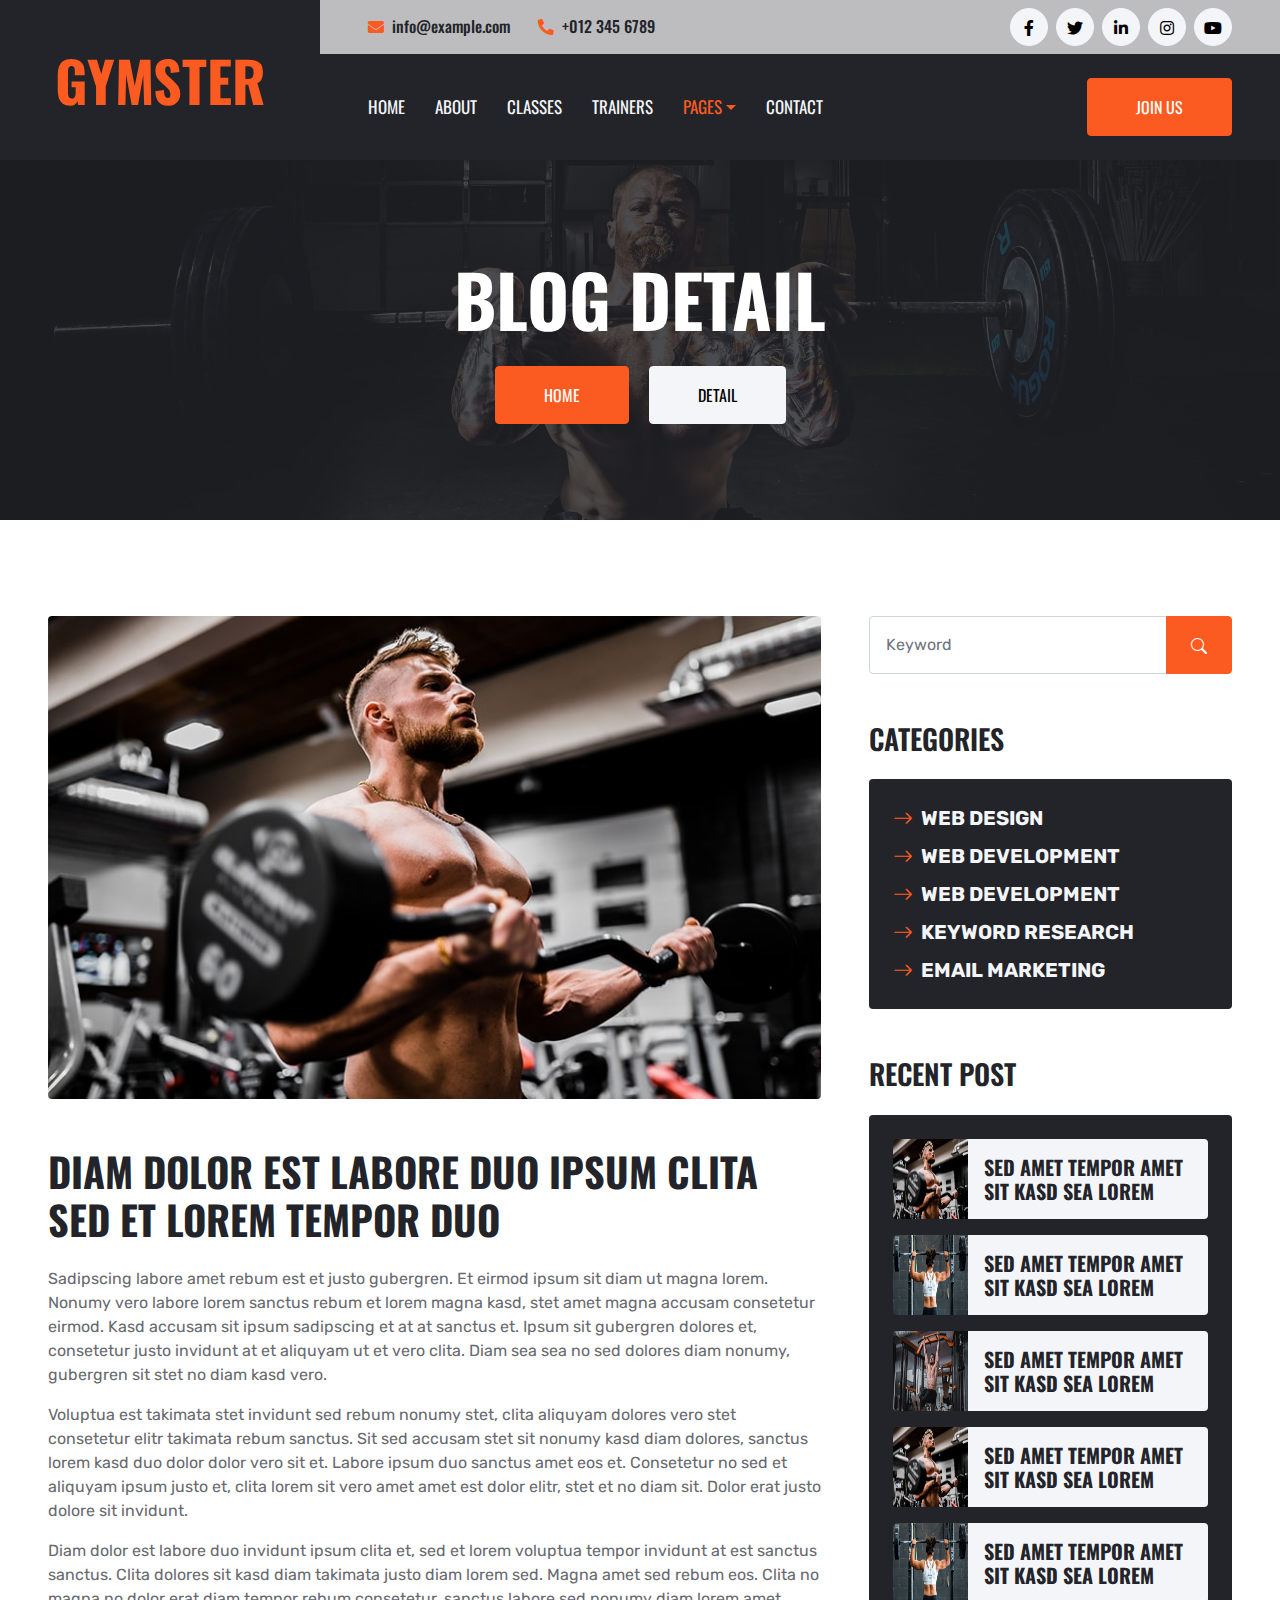
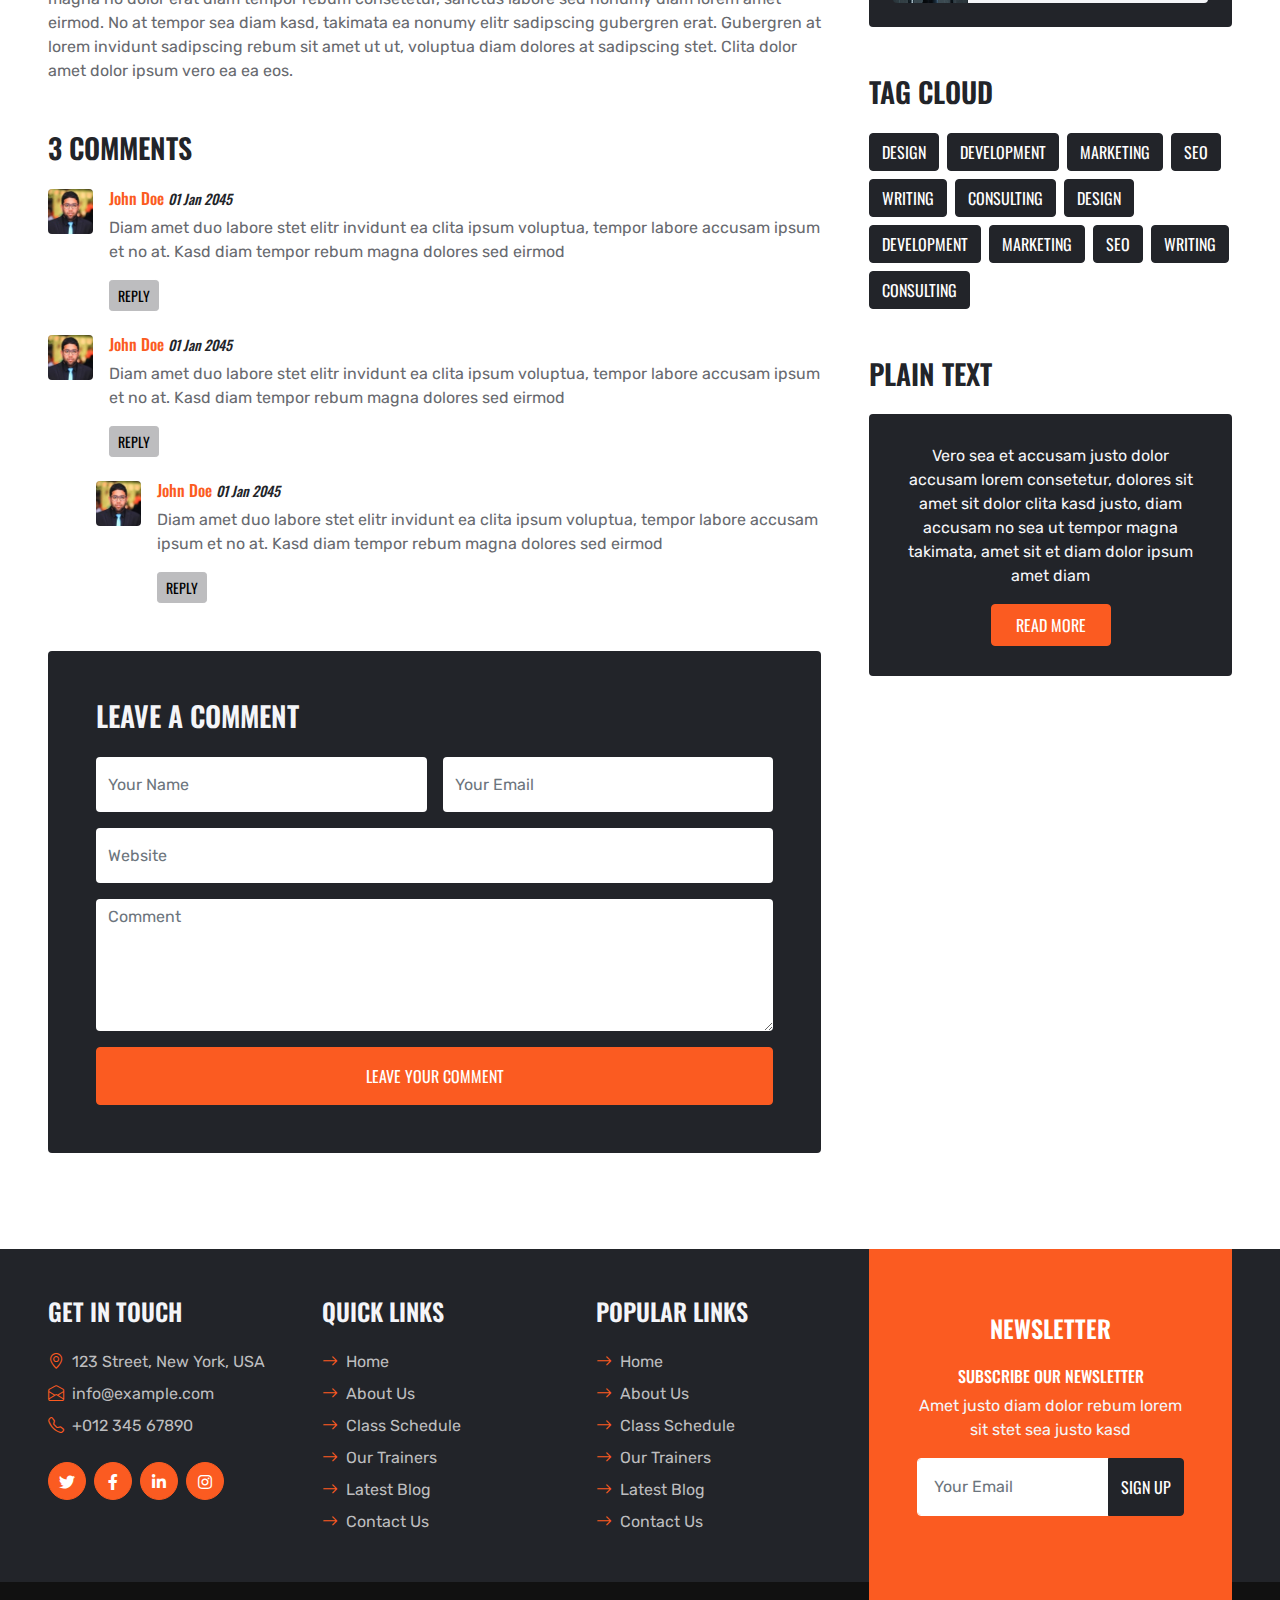
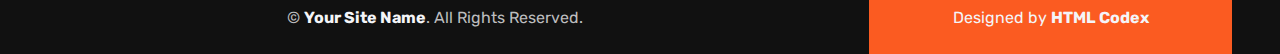
<file: gym/detail.html>
<!DOCTYPE html>
<html lang="en">

<head>
    <meta charset="utf-8">
    <title>GYMSTER - Gym HTML Template</title>
    <meta content="width=device-width, initial-scale=1.0" name="viewport">
    <meta content="Free HTML Templates" name="keywords">
    <meta content="Free HTML Templates" name="description">

    <!-- Favicon -->
    <link href="img/favicon.ico" rel="icon">

    <!-- Google Web Fonts -->
    <link rel="preconnect" href="https://fonts.gstatic.com">
    <link href="https://fonts.googleapis.com/css2?family=Oswald:wght@400;500;600;700&family=Rubik&display=swap" rel="stylesheet"> 

    <!-- Icon Font Stylesheet -->
    <link href="https://cdnjs.cloudflare.com/ajax/libs/font-awesome/5.15.0/css/all.min.css" rel="stylesheet">
    <link href="https://cdn.jsdelivr.net/npm/bootstrap-icons@1.4.1/font/bootstrap-icons.css" rel="stylesheet">
    <link href="lib/flaticon/font/flaticon.css" rel="stylesheet">

    <!-- Libraries Stylesheet -->
    <link href="lib/owlcarousel/assets/owl.carousel.min.css" rel="stylesheet">

    <!-- Customized Bootstrap Stylesheet -->
    <link href="css/bootstrap.min.css" rel="stylesheet">

    <!-- Template Stylesheet -->
    <link href="css/style.css" rel="stylesheet">
</head>

<body>
    <!-- Header Start -->
    <div class="container-fluid bg-dark px-0">
        <div class="row gx-0">
            <div class="col-lg-3 bg-dark d-none d-lg-block">
                <a href="index.html" class="navbar-brand w-100 h-100 m-0 p-0 d-flex align-items-center justify-content-center">
                    <h1 class="m-0 display-4 text-primary text-uppercase">Gymster</h1>
                </a>
            </div>
            <div class="col-lg-9">
                <div class="row gx-0 bg-secondary d-none d-lg-flex">
                    <div class="col-lg-7 px-5 text-start">
                        <div class="h-100 d-inline-flex align-items-center py-2 me-4">
                            <i class="fa fa-envelope text-primary me-2"></i>
                            <h6 class="mb-0">info@example.com</h6>
                        </div>
                        <div class="h-100 d-inline-flex align-items-center py-2">
                            <i class="fa fa-phone-alt text-primary me-2"></i>
                            <h6 class="mb-0">+012 345 6789</h6>
                        </div>
                    </div>
                    <div class="col-lg-5 px-5 text-end">
                        <div class="d-inline-flex align-items-center py-2">
                            <a class="btn btn-light btn-square rounded-circle me-2" href="">
                                <i class="fab fa-facebook-f"></i>
                            </a>
                            <a class="btn btn-light btn-square rounded-circle me-2" href="">
                                <i class="fab fa-twitter"></i>
                            </a>
                            <a class="btn btn-light btn-square rounded-circle me-2" href="">
                                <i class="fab fa-linkedin-in"></i>
                            </a>
                            <a class="btn btn-light btn-square rounded-circle me-2" href="">
                                <i class="fab fa-instagram"></i>
                            </a>
                            <a class="btn btn-light btn-square rounded-circle" href="">
                                <i class="fab fa-youtube"></i>
                            </a>
                        </div>
                    </div>
                </div>
                <nav class="navbar navbar-expand-lg bg-dark navbar-dark p-3 p-lg-0 px-lg-5">
                    <a href="index.html" class="navbar-brand d-block d-lg-none">
                        <h1 class="m-0 display-4 text-primary text-uppercase">Gymster</h1>
                    </a>
                    <button type="button" class="navbar-toggler" data-bs-toggle="collapse" data-bs-target="#navbarCollapse">
                        <span class="navbar-toggler-icon"></span>
                    </button>
                    <div class="collapse navbar-collapse justify-content-between" id="navbarCollapse">
                        <div class="navbar-nav mr-auto py-0">
                            <a href="index.html" class="nav-item nav-link">Home</a>
                            <a href="about.html" class="nav-item nav-link">About</a>
                            <a href="class.html" class="nav-item nav-link">Classes</a>
                            <a href="team.html" class="nav-item nav-link">Trainers</a>
                            <div class="nav-item dropdown">
                                <a href="#" class="nav-link dropdown-toggle active" data-bs-toggle="dropdown">Pages</a>
                                <div class="dropdown-menu rounded-0 m-0">
                                    <a href="blog.html" class="dropdown-item">Blog Grid</a>
                                    <a href="detail.html" class="dropdown-item active">Blog Detail</a>
                                    <a href="testimonial.html" class="dropdown-item">Testimonial</a>
                                </div>
                            </div>
                            <a href="contact.html" class="nav-item nav-link">Contact</a>
                        </div>
                        <a href="" class="btn btn-primary py-md-3 px-md-5 d-none d-lg-block">Join Us</a>
                    </div>
                </nav>
            </div>
        </div>
    </div>
    <!-- Header End -->


    <!-- Hero Start -->
    <div class="container-fluid bg-primary p-5 bg-hero mb-5">
        <div class="row py-5">
            <div class="col-12 text-center">
                <h1 class="display-2 text-uppercase text-white mb-md-4">Blog Detail</h1>
                <a href="" class="btn btn-primary py-md-3 px-md-5 me-3">Home</a>
                <a href="" class="btn btn-light py-md-3 px-md-5">Detail</a>
            </div>
        </div>
    </div>
    <!-- Hero End -->


    <!-- Blog Start -->
    <div class="container-fluid p-5">
        <div class="row g-5">
            <div class="col-lg-8">
                <!-- Blog Detail Start -->
                <div class="mb-5">
                    <img class="img-fluid w-100 rounded mb-5" src="img/blog-1.jpg" alt="">
                    <h1 class="text-uppercase mb-4">Diam dolor est labore duo ipsum clita sed et lorem tempor duo</h1>
                    <p>Sadipscing labore amet rebum est et justo gubergren. Et eirmod ipsum sit diam ut
                        magna lorem. Nonumy vero labore lorem sanctus rebum et lorem magna kasd, stet
                        amet magna accusam consetetur eirmod. Kasd accusam sit ipsum sadipscing et at at
                        sanctus et. Ipsum sit gubergren dolores et, consetetur justo invidunt at et
                        aliquyam ut et vero clita. Diam sea sea no sed dolores diam nonumy, gubergren
                        sit stet no diam kasd vero.</p>
                    <p>Voluptua est takimata stet invidunt sed rebum nonumy stet, clita aliquyam dolores
                        vero stet consetetur elitr takimata rebum sanctus. Sit sed accusam stet sit
                        nonumy kasd diam dolores, sanctus lorem kasd duo dolor dolor vero sit et. Labore
                        ipsum duo sanctus amet eos et. Consetetur no sed et aliquyam ipsum justo et,
                        clita lorem sit vero amet amet est dolor elitr, stet et no diam sit. Dolor erat
                        justo dolore sit invidunt.</p>
                    <p>Diam dolor est labore duo invidunt ipsum clita et, sed et lorem voluptua tempor
                        invidunt at est sanctus sanctus. Clita dolores sit kasd diam takimata justo diam
                        lorem sed. Magna amet sed rebum eos. Clita no magna no dolor erat diam tempor
                        rebum consetetur, sanctus labore sed nonumy diam lorem amet eirmod. No at tempor
                        sea diam kasd, takimata ea nonumy elitr sadipscing gubergren erat. Gubergren at
                        lorem invidunt sadipscing rebum sit amet ut ut, voluptua diam dolores at
                        sadipscing stet. Clita dolor amet dolor ipsum vero ea ea eos.</p>
                </div>
                <!-- Blog Detail End -->

                <!-- Comment List Start -->
                <div class="mb-5">
                    <h3 class="text-uppercase mb-4">3 Comments</h3>
                    <div class="d-flex mb-4">
                        <img src="img/user.jpg" class="img-fluid rounded" style="width: 45px; height: 45px;">
                        <div class="ps-3">
                            <h6><a href="">John Doe</a> <small><i>01 Jan 2045</i></small></h6>
                            <p>Diam amet duo labore stet elitr invidunt ea clita ipsum voluptua, tempor labore
                                accusam ipsum et no at. Kasd diam tempor rebum magna dolores sed eirmod</p>
                            <button class="btn btn-sm btn-secondary">Reply</button>
                        </div>
                    </div>
                    <div class="d-flex mb-4">
                        <img src="img/user.jpg" class="img-fluid rounded" style="width: 45px; height: 45px;">
                        <div class="ps-3">
                            <h6><a href="">John Doe</a> <small><i>01 Jan 2045</i></small></h6>
                            <p>Diam amet duo labore stet elitr invidunt ea clita ipsum voluptua, tempor labore
                                accusam ipsum et no at. Kasd diam tempor rebum magna dolores sed eirmod</p>
                            <button class="btn btn-sm btn-secondary">Reply</button>
                        </div>
                    </div>
                    <div class="d-flex ms-5 mb-4">
                        <img src="img/user.jpg" class="img-fluid rounded" style="width: 45px; height: 45px;">
                        <div class="ps-3">
                            <h6><a href="">John Doe</a> <small><i>01 Jan 2045</i></small></h6>
                            <p>Diam amet duo labore stet elitr invidunt ea clita ipsum voluptua, tempor labore
                                accusam ipsum et no at. Kasd diam tempor rebum magna dolores sed eirmod</p>
                            <button class="btn btn-sm btn-secondary">Reply</button>
                        </div>
                    </div>
                </div>
                <!-- Comment List End -->

                <!-- Comment Form Start -->
                <div class="bg-dark rounded p-5">
                    <h3 class="text-light text-uppercase mb-4">Leave a comment</h3>
                    <form>
                        <div class="row g-3">
                            <div class="col-12 col-sm-6">
                                <input type="text" class="form-control bg-white border-0" placeholder="Your Name" style="height: 55px;">
                            </div>
                            <div class="col-12 col-sm-6">
                                <input type="email" class="form-control bg-white border-0" placeholder="Your Email" style="height: 55px;">
                            </div>
                            <div class="col-12">
                                <input type="text" class="form-control bg-white border-0" placeholder="Website" style="height: 55px;">
                            </div>
                            <div class="col-12">
                                <textarea class="form-control bg-white border-0" rows="5" placeholder="Comment"></textarea>
                            </div>
                            <div class="col-12">
                                <button class="btn btn-primary w-100 py-3" type="submit">Leave Your Comment</button>
                            </div>
                        </div>
                    </form>
                </div>
                <!-- Comment Form End -->
            </div>

            <!-- Sidebar Start -->
            <div class="col-lg-4">
                <!-- Search Form Start -->
                <div class="mb-5">
                    <div class="input-group">
                        <input type="text" class="form-control p-3" placeholder="Keyword">
                        <button class="btn btn-primary px-4"><i class="bi bi-search"></i></button>
                    </div>
                </div>
                <!-- Search Form End -->

                <!-- Category Start -->
                <div class="mb-5">
                    <h3 class="text-uppercase mb-4">Categories</h3>
                    <div class="d-flex flex-column justify-content-start bg-dark rounded p-4">
                        <a class="fs-5 fw-bold text-light text-uppercase mb-2" href="#"><i class="bi bi-arrow-right text-primary me-2"></i>Web Design</a>
                        <a class="fs-5 fw-bold text-light text-uppercase mb-2" href="#"><i class="bi bi-arrow-right text-primary me-2"></i>Web Development</a>
                        <a class="fs-5 fw-bold text-light text-uppercase mb-2" href="#"><i class="bi bi-arrow-right text-primary me-2"></i>Web Development</a>
                        <a class="fs-5 fw-bold text-light text-uppercase mb-2" href="#"><i class="bi bi-arrow-right text-primary me-2"></i>Keyword Research</a>
                        <a class="fs-5 fw-bold text-light text-uppercase" href="#"><i class="bi bi-arrow-right text-primary me-2"></i>Email Marketing</a>
                    </div>
                </div>
                <!-- Category End -->

                <!-- Recent Post Start -->
                <div class="mb-5">
                    <h3 class="text-uppercase mb-4">Recent Post</h3>
                    <div class="bg-dark rounded p-4">
                        <div class="d-flex overflow-hidden mb-3">
                            <img class="img-fluid flex-shrink-0 rounded-start" src="img/blog-1.jpg" style="width: 75px;" alt="">
                            <a href="" class="d-flex align-items-center bg-light rounded-end h5 text-uppercase p-3 mb-0">Sed amet tempor amet sit kasd sea lorem
                            </a>
                        </div>
                        <div class="d-flex overflow-hidden mb-3">
                            <img class="img-fluid flex-shrink-0 rounded-start" src="img/blog-2.jpg" style="width: 75px;" alt="">
                            <a href="" class="d-flex align-items-center bg-light rounded-end h5 text-uppercase p-3 mb-0">Sed amet tempor amet sit kasd sea lorem
                            </a>
                        </div>
                        <div class="d-flex overflow-hidden mb-3">
                            <img class="img-fluid flex-shrink-0 rounded-start" src="img/blog-3.jpg" style="width: 75px;" alt="">
                            <a href="" class="d-flex align-items-center bg-light rounded-end h5 text-uppercase p-3 mb-0">Sed amet tempor amet sit kasd sea lorem
                            </a>
                        </div>
                        <div class="d-flex overflow-hidden mb-3">
                            <img class="img-fluid flex-shrink-0 rounded-start" src="img/blog-1.jpg" style="width: 75px;" alt="">
                            <a href="" class="d-flex align-items-center bg-light rounded-end h5 text-uppercase p-3 mb-0">Sed amet tempor amet sit kasd sea lorem
                            </a>
                        </div>
                        <div class="d-flex overflow-hidden">
                            <img class="img-fluid flex-shrink-0 rounded-start" src="img/blog-2.jpg" style="width: 75px;" alt="">
                            <a href="" class="d-flex align-items-center bg-light rounded-end h5 text-uppercase p-3 mb-0">Sed amet tempor amet sit kasd sea lorem
                            </a>
                        </div>
                    </div>
                </div>
                <!-- Recent Post End -->

                <!-- Tags Start -->
                <div class="mb-5">
                    <h3 class="text-uppercase mb-4">Tag Cloud</h3>
                    <div class="d-flex flex-wrap m-n1">
                        <a href="" class="btn btn-dark m-1">Design</a>
                        <a href="" class="btn btn-dark m-1">Development</a>
                        <a href="" class="btn btn-dark m-1">Marketing</a>
                        <a href="" class="btn btn-dark m-1">SEO</a>
                        <a href="" class="btn btn-dark m-1">Writing</a>
                        <a href="" class="btn btn-dark m-1">Consulting</a>
                        <a href="" class="btn btn-dark m-1">Design</a>
                        <a href="" class="btn btn-dark m-1">Development</a>
                        <a href="" class="btn btn-dark m-1">Marketing</a>
                        <a href="" class="btn btn-dark m-1">SEO</a>
                        <a href="" class="btn btn-dark m-1">Writing</a>
                        <a href="" class="btn btn-dark m-1">Consulting</a>
                    </div>
                </div>
                <!-- Tags End -->

                <!-- Plain Text Start -->
                <div>
                    <h3 class="text-uppercase mb-4">Plain Text</h3>
                    <div class="bg-dark rounded text-center text-light" style="padding: 30px;">
                        <p>Vero sea et accusam justo dolor accusam lorem consetetur, dolores sit amet sit dolor clita kasd justo, diam accusam no sea ut tempor magna takimata, amet sit et diam dolor ipsum amet diam</p>
                        <a href="" class="btn btn-primary py-2 px-4">Read More</a>
                    </div>
                </div>
                <!-- Plain Text End -->
            </div>
            <!-- Sidebar End -->
        </div>
    </div>
    <!-- Blog End -->


    <!-- Footer Start -->
    <div class="container-fluid bg-dark text-secondary px-5 mt-5">
        <div class="row gx-5">
            <div class="col-lg-8 col-md-6">
                <div class="row gx-5">
                    <div class="col-lg-4 col-md-12 pt-5 mb-5">
                        <h4 class="text-uppercase text-light mb-4">Get In Touch</h4>
                        <div class="d-flex mb-2">
                            <i class="bi bi-geo-alt text-primary me-2"></i>
                            <p class="mb-0">123 Street, New York, USA</p>
                        </div>
                        <div class="d-flex mb-2">
                            <i class="bi bi-envelope-open text-primary me-2"></i>
                            <p class="mb-0">info@example.com</p>
                        </div>
                        <div class="d-flex mb-2">
                            <i class="bi bi-telephone text-primary me-2"></i>
                            <p class="mb-0">+012 345 67890</p>
                        </div>
                        <div class="d-flex mt-4">
                            <a class="btn btn-primary btn-square rounded-circle me-2" href="#"><i class="fab fa-twitter"></i></a>
                            <a class="btn btn-primary btn-square rounded-circle me-2" href="#"><i class="fab fa-facebook-f"></i></a>
                            <a class="btn btn-primary btn-square rounded-circle me-2" href="#"><i class="fab fa-linkedin-in"></i></a>
                            <a class="btn btn-primary btn-square rounded-circle" href="#"><i class="fab fa-instagram"></i></a>
                        </div>
                    </div>
                    <div class="col-lg-4 col-md-12 pt-0 pt-lg-5 mb-5">
                        <h4 class="text-uppercase text-light mb-4">Quick Links</h4>
                        <div class="d-flex flex-column justify-content-start">
                            <a class="text-secondary mb-2" href="#"><i class="bi bi-arrow-right text-primary me-2"></i>Home</a>
                            <a class="text-secondary mb-2" href="#"><i class="bi bi-arrow-right text-primary me-2"></i>About Us</a>
                            <a class="text-secondary mb-2" href="#"><i class="bi bi-arrow-right text-primary me-2"></i>Class Schedule</a>
                            <a class="text-secondary mb-2" href="#"><i class="bi bi-arrow-right text-primary me-2"></i>Our Trainers</a>
                            <a class="text-secondary mb-2" href="#"><i class="bi bi-arrow-right text-primary me-2"></i>Latest Blog</a>
                            <a class="text-secondary" href="#"><i class="bi bi-arrow-right text-primary me-2"></i>Contact Us</a>
                        </div>
                    </div>
                    <div class="col-lg-4 col-md-12 pt-0 pt-lg-5 mb-5">
                        <h4 class="text-uppercase text-light mb-4">Popular Links</h4>
                        <div class="d-flex flex-column justify-content-start">
                            <a class="text-secondary mb-2" href="#"><i class="bi bi-arrow-right text-primary me-2"></i>Home</a>
                            <a class="text-secondary mb-2" href="#"><i class="bi bi-arrow-right text-primary me-2"></i>About Us</a>
                            <a class="text-secondary mb-2" href="#"><i class="bi bi-arrow-right text-primary me-2"></i>Class Schedule</a>
                            <a class="text-secondary mb-2" href="#"><i class="bi bi-arrow-right text-primary me-2"></i>Our Trainers</a>
                            <a class="text-secondary mb-2" href="#"><i class="bi bi-arrow-right text-primary me-2"></i>Latest Blog</a>
                            <a class="text-secondary" href="#"><i class="bi bi-arrow-right text-primary me-2"></i>Contact Us</a>
                        </div>
                    </div>
                </div>
            </div>
            <div class="col-lg-4 col-md-6">
                <div class="d-flex flex-column align-items-center justify-content-center text-center h-100 bg-primary p-5">
                    <h4 class="text-uppercase text-white mb-4">Newsletter</h4>
                    <h6 class="text-uppercase text-white">Subscribe Our Newsletter</h6>
                    <p class="text-light">Amet justo diam dolor rebum lorem sit stet sea justo kasd</p>
                    <form action="">
                        <div class="input-group">
                            <input type="text" class="form-control border-white p-3" placeholder="Your Email">
                            <button class="btn btn-dark">Sign Up</button>
                        </div>
                    </form>
                </div>
            </div>
        </div>
    </div>
    <div class="container-fluid py-4 py-lg-0 px-5" style="background: #111111;">
        <div class="row gx-5">
            <div class="col-lg-8">
                <div class="py-lg-4 text-center">
                    <p class="text-secondary mb-0">&copy; <a class="text-light fw-bold" href="#">Your Site Name</a>. All Rights Reserved.</p>
                </div>
            </div>
            <div class="col-lg-4">
                <div class="py-lg-4 text-center credit">
                    <p class="text-light mb-0">Designed by <a class="text-light fw-bold" href="https://htmlcodex.com">HTML Codex</a></p>
                </div>
            </div>
        </div>
    </div>
    <!-- Footer End -->


    <!-- Back to Top -->
    <a href="#" class="btn btn-dark py-3 fs-4 back-to-top"><i class="bi bi-arrow-up"></i></a>


    <!-- JavaScript Libraries -->
    <script src="https://code.jquery.com/jquery-3.4.1.min.js"></script>
    <script src="https://cdn.jsdelivr.net/npm/bootstrap@5.0.0/dist/js/bootstrap.bundle.min.js"></script>
    <script src="lib/easing/easing.min.js"></script>
    <script src="lib/waypoints/waypoints.min.js"></script>
    <script src="lib/counterup/counterup.min.js"></script>
    <script src="lib/owlcarousel/owl.carousel.min.js"></script>

    <!-- Template Javascript -->
    <script src="js/main.js"></script>
</body>

</html>
</file>
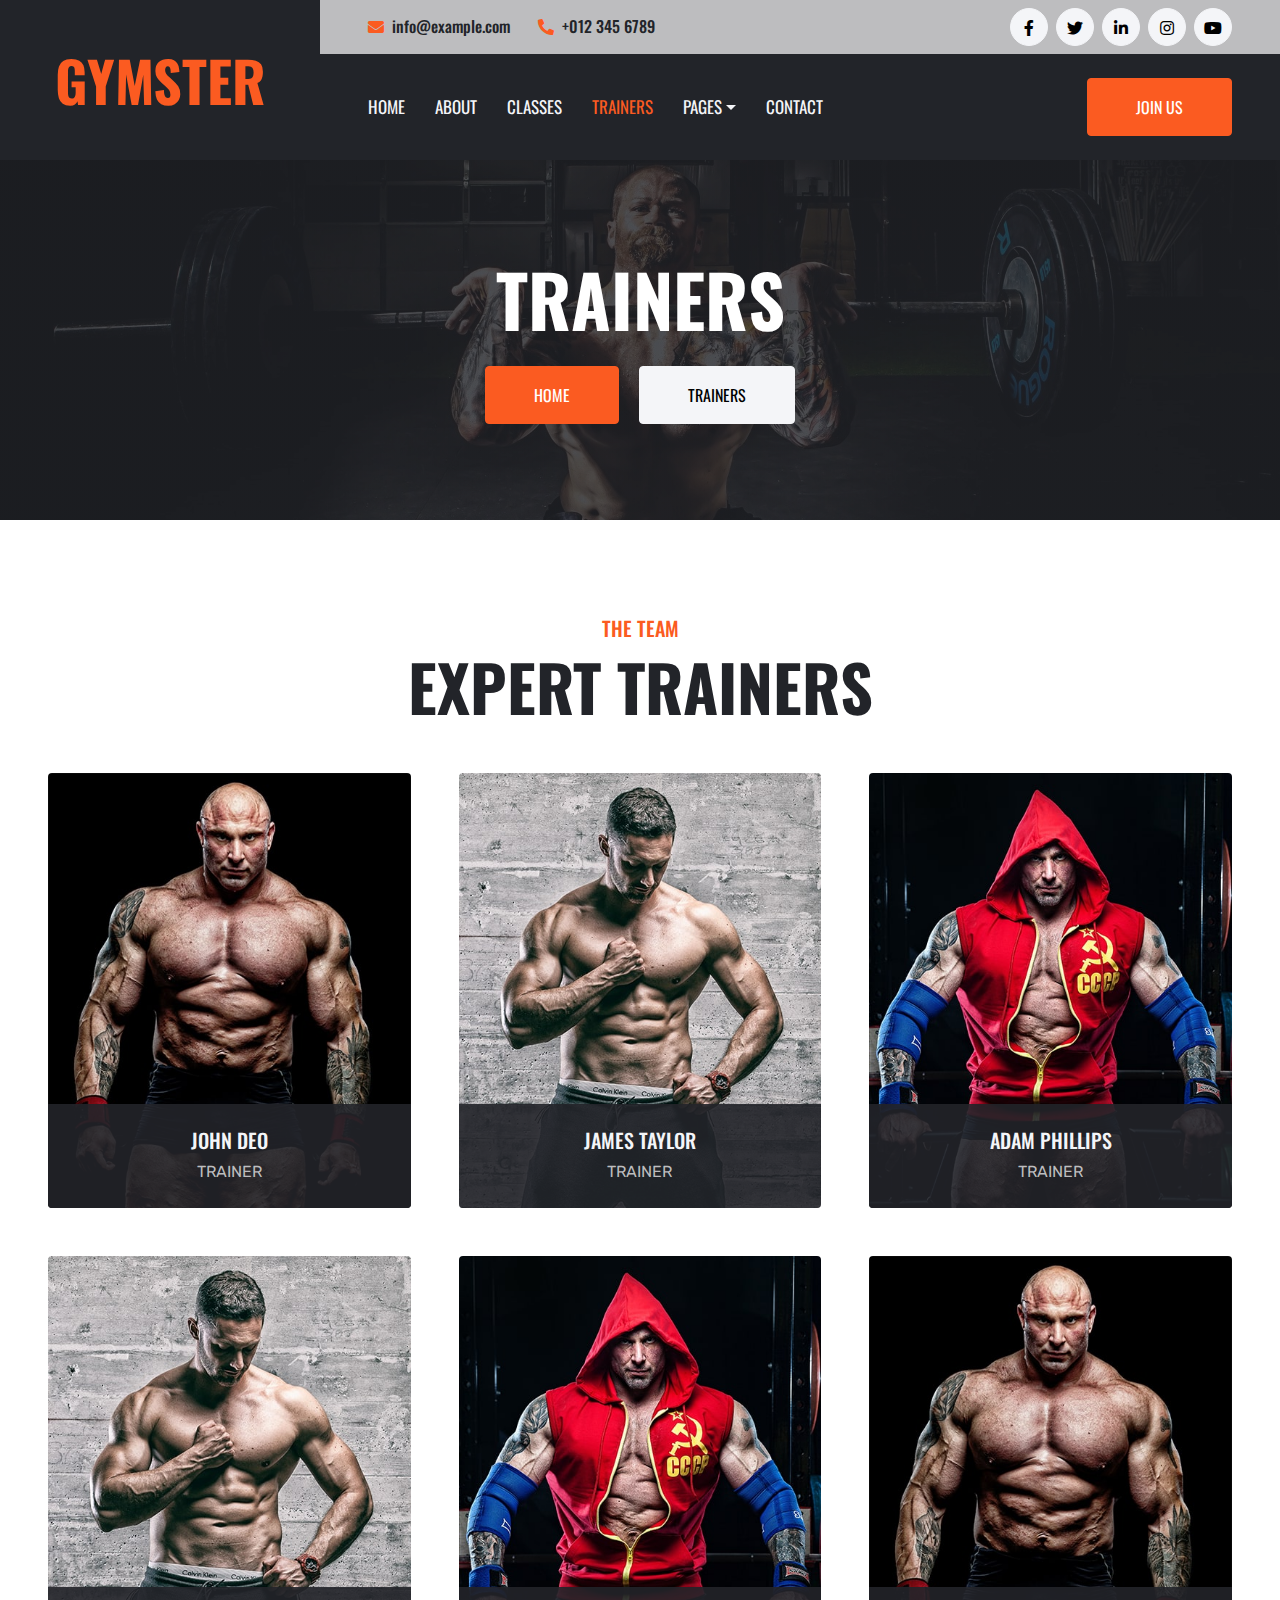
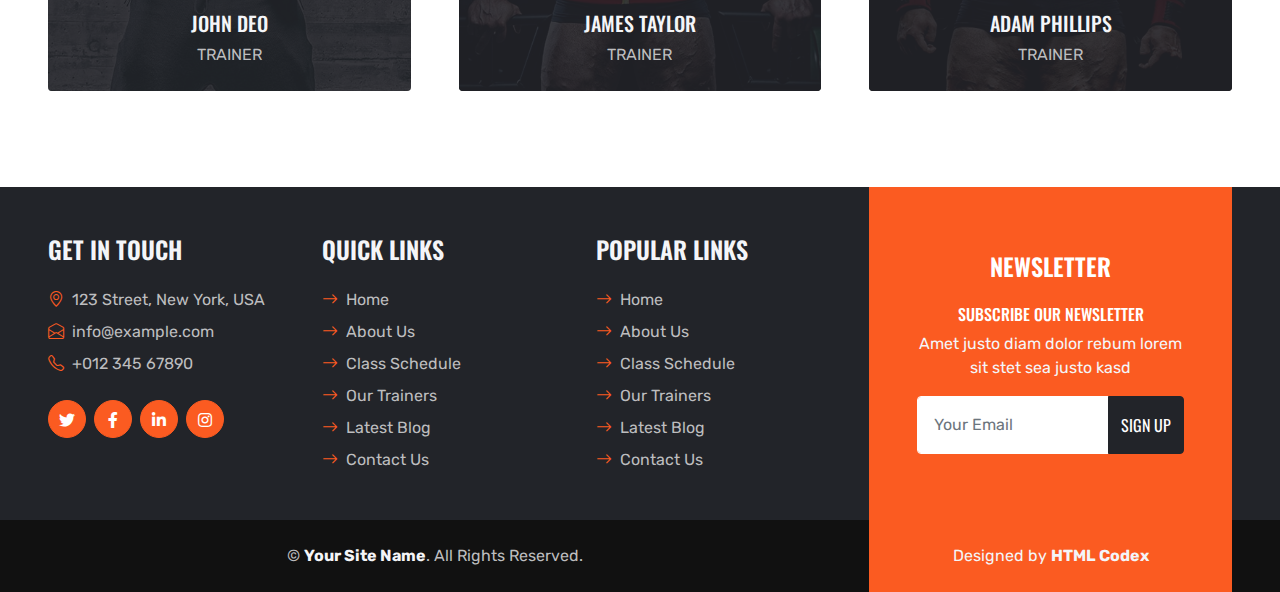
<file: gym/team.html>
<!DOCTYPE html>
<html lang="en">

<head>
    <meta charset="utf-8">
    <title>GYMSTER - Gym HTML Template</title>
    <meta content="width=device-width, initial-scale=1.0" name="viewport">
    <meta content="Free HTML Templates" name="keywords">
    <meta content="Free HTML Templates" name="description">

    <!-- Favicon -->
    <link href="img/favicon.ico" rel="icon">

    <!-- Google Web Fonts -->
    <link rel="preconnect" href="https://fonts.gstatic.com">
    <link href="https://fonts.googleapis.com/css2?family=Oswald:wght@400;500;600;700&family=Rubik&display=swap" rel="stylesheet"> 

    <!-- Icon Font Stylesheet -->
    <link href="https://cdnjs.cloudflare.com/ajax/libs/font-awesome/5.15.0/css/all.min.css" rel="stylesheet">
    <link href="https://cdn.jsdelivr.net/npm/bootstrap-icons@1.4.1/font/bootstrap-icons.css" rel="stylesheet">
    <link href="lib/flaticon/font/flaticon.css" rel="stylesheet">

    <!-- Libraries Stylesheet -->
    <link href="lib/owlcarousel/assets/owl.carousel.min.css" rel="stylesheet">

    <!-- Customized Bootstrap Stylesheet -->
    <link href="css/bootstrap.min.css" rel="stylesheet">

    <!-- Template Stylesheet -->
    <link href="css/style.css" rel="stylesheet">
</head>

<body>
    <!-- Header Start -->
    <div class="container-fluid bg-dark px-0">
        <div class="row gx-0">
            <div class="col-lg-3 bg-dark d-none d-lg-block">
                <a href="index.html" class="navbar-brand w-100 h-100 m-0 p-0 d-flex align-items-center justify-content-center">
                    <h1 class="m-0 display-4 text-primary text-uppercase">Gymster</h1>
                </a>
            </div>
            <div class="col-lg-9">
                <div class="row gx-0 bg-secondary d-none d-lg-flex">
                    <div class="col-lg-7 px-5 text-start">
                        <div class="h-100 d-inline-flex align-items-center py-2 me-4">
                            <i class="fa fa-envelope text-primary me-2"></i>
                            <h6 class="mb-0">info@example.com</h6>
                        </div>
                        <div class="h-100 d-inline-flex align-items-center py-2">
                            <i class="fa fa-phone-alt text-primary me-2"></i>
                            <h6 class="mb-0">+012 345 6789</h6>
                        </div>
                    </div>
                    <div class="col-lg-5 px-5 text-end">
                        <div class="d-inline-flex align-items-center py-2">
                            <a class="btn btn-light btn-square rounded-circle me-2" href="">
                                <i class="fab fa-facebook-f"></i>
                            </a>
                            <a class="btn btn-light btn-square rounded-circle me-2" href="">
                                <i class="fab fa-twitter"></i>
                            </a>
                            <a class="btn btn-light btn-square rounded-circle me-2" href="">
                                <i class="fab fa-linkedin-in"></i>
                            </a>
                            <a class="btn btn-light btn-square rounded-circle me-2" href="">
                                <i class="fab fa-instagram"></i>
                            </a>
                            <a class="btn btn-light btn-square rounded-circle" href="">
                                <i class="fab fa-youtube"></i>
                            </a>
                        </div>
                    </div>
                </div>
                <nav class="navbar navbar-expand-lg bg-dark navbar-dark p-3 p-lg-0 px-lg-5">
                    <a href="index.html" class="navbar-brand d-block d-lg-none">
                        <h1 class="m-0 display-4 text-primary text-uppercase">Gymster</h1>
                    </a>
                    <button type="button" class="navbar-toggler" data-bs-toggle="collapse" data-bs-target="#navbarCollapse">
                        <span class="navbar-toggler-icon"></span>
                    </button>
                    <div class="collapse navbar-collapse justify-content-between" id="navbarCollapse">
                        <div class="navbar-nav mr-auto py-0">
                            <a href="index.html" class="nav-item nav-link">Home</a>
                            <a href="about.html" class="nav-item nav-link">About</a>
                            <a href="class.html" class="nav-item nav-link">Classes</a>
                            <a href="team.html" class="nav-item nav-link active">Trainers</a>
                            <div class="nav-item dropdown">
                                <a href="#" class="nav-link dropdown-toggle" data-bs-toggle="dropdown">Pages</a>
                                <div class="dropdown-menu rounded-0 m-0">
                                    <a href="blog.html" class="dropdown-item">Blog Grid</a>
                                    <a href="detail.html" class="dropdown-item">Blog Detail</a>
                                    <a href="testimonial.html" class="dropdown-item">Testimonial</a>
                                </div>
                            </div>
                            <a href="contact.html" class="nav-item nav-link">Contact</a>
                        </div>
                        <a href="" class="btn btn-primary py-md-3 px-md-5 d-none d-lg-block">Join Us</a>
                    </div>
                </nav>
            </div>
        </div>
    </div>
    <!-- Header End -->


    <!-- Hero Start -->
    <div class="container-fluid bg-primary p-5 bg-hero mb-5">
        <div class="row py-5">
            <div class="col-12 text-center">
                <h1 class="display-2 text-uppercase text-white mb-md-4">Trainers</h1>
                <a href="" class="btn btn-primary py-md-3 px-md-5 me-3">Home</a>
                <a href="" class="btn btn-light py-md-3 px-md-5">Trainers</a>
            </div>
        </div>
    </div>
    <!-- Hero End -->


    <!-- Team Start -->
    <div class="container-fluid p-5">
        <div class="mb-5 text-center">
            <h5 class="text-primary text-uppercase">The Team</h5>
            <h1 class="display-3 text-uppercase mb-0">Expert Trainers</h1>
        </div>
        <div class="row g-5">
            <div class="col-lg-4 col-md-6">
                <div class="team-item position-relative">
                    <div class="position-relative overflow-hidden rounded">
                        <img class="img-fluid w-100" src="img/team-1.jpg" alt="">
                        <div class="team-overlay">
                            <div class="d-flex align-items-center justify-content-start">
                                <a class="btn btn-light btn-square rounded-circle mx-1" href="#"><i class="fab fa-twitter"></i></a>
                                <a class="btn btn-light btn-square rounded-circle mx-1" href="#"><i class="fab fa-facebook-f"></i></a>
                                <a class="btn btn-light btn-square rounded-circle mx-1" href="#"><i class="fab fa-linkedin-in"></i></a>
                            </div>
                        </div>
                    </div>
                    <div class="position-absolute start-0 bottom-0 w-100 rounded-bottom text-center p-4" style="background: rgba(34, 36, 41, .9);">
                        <h5 class="text-uppercase text-light">John Deo</h5>
                        <p class="text-uppercase text-secondary m-0">Trainer</p>
                    </div>
                </div>
            </div>
            <div class="col-lg-4 col-md-6">
                <div class="team-item position-relative">
                    <div class="position-relative overflow-hidden rounded">
                        <img class="img-fluid w-100" src="img/team-2.jpg" alt="">
                        <div class="team-overlay">
                            <div class="d-flex align-items-center justify-content-start">
                                <a class="btn btn-light btn-square rounded-circle mx-1" href="#"><i class="fab fa-twitter"></i></a>
                                <a class="btn btn-light btn-square rounded-circle mx-1" href="#"><i class="fab fa-facebook-f"></i></a>
                                <a class="btn btn-light btn-square rounded-circle mx-1" href="#"><i class="fab fa-linkedin-in"></i></a>
                            </div>
                        </div>
                    </div>
                    <div class="position-absolute start-0 bottom-0 w-100 rounded-bottom text-center p-4" style="background: rgba(34, 36, 41, .9);">
                        <h5 class="text-uppercase text-light">James Taylor</h5>
                        <p class="text-uppercase text-secondary m-0">Trainer</p>
                    </div>
                </div>
            </div>
            <div class="col-lg-4 col-md-6">
                <div class="team-item position-relative">
                    <div class="position-relative overflow-hidden rounded">
                        <img class="img-fluid w-100" src="img/team-3.jpg" alt="">
                        <div class="team-overlay">
                            <div class="d-flex align-items-center justify-content-start">
                                <a class="btn btn-light btn-square rounded-circle mx-1" href="#"><i class="fab fa-twitter"></i></a>
                                <a class="btn btn-light btn-square rounded-circle mx-1" href="#"><i class="fab fa-facebook-f"></i></a>
                                <a class="btn btn-light btn-square rounded-circle mx-1" href="#"><i class="fab fa-linkedin-in"></i></a>
                            </div>
                        </div>
                    </div>
                    <div class="position-absolute start-0 bottom-0 w-100 rounded-bottom text-center p-4" style="background: rgba(34, 36, 41, .9);">
                        <h5 class="text-uppercase text-light">Adam Phillips</h5>
                        <p class="text-uppercase text-secondary m-0">Trainer</p>
                    </div>
                </div>
            </div>
            <div class="col-lg-4 col-md-6">
                <div class="team-item position-relative">
                    <div class="position-relative overflow-hidden rounded">
                        <img class="img-fluid w-100" src="img/team-2.jpg" alt="">
                        <div class="team-overlay">
                            <div class="d-flex align-items-center justify-content-start">
                                <a class="btn btn-light btn-square rounded-circle mx-1" href="#"><i class="fab fa-twitter"></i></a>
                                <a class="btn btn-light btn-square rounded-circle mx-1" href="#"><i class="fab fa-facebook-f"></i></a>
                                <a class="btn btn-light btn-square rounded-circle mx-1" href="#"><i class="fab fa-linkedin-in"></i></a>
                            </div>
                        </div>
                    </div>
                    <div class="position-absolute start-0 bottom-0 w-100 rounded-bottom text-center p-4" style="background: rgba(34, 36, 41, .9);">
                        <h5 class="text-uppercase text-light">John Deo</h5>
                        <p class="text-uppercase text-secondary m-0">Trainer</p>
                    </div>
                </div>
            </div>
            <div class="col-lg-4 col-md-6">
                <div class="team-item position-relative">
                    <div class="position-relative overflow-hidden rounded">
                        <img class="img-fluid w-100" src="img/team-3.jpg" alt="">
                        <div class="team-overlay">
                            <div class="d-flex align-items-center justify-content-start">
                                <a class="btn btn-light btn-square rounded-circle mx-1" href="#"><i class="fab fa-twitter"></i></a>
                                <a class="btn btn-light btn-square rounded-circle mx-1" href="#"><i class="fab fa-facebook-f"></i></a>
                                <a class="btn btn-light btn-square rounded-circle mx-1" href="#"><i class="fab fa-linkedin-in"></i></a>
                            </div>
                        </div>
                    </div>
                    <div class="position-absolute start-0 bottom-0 w-100 rounded-bottom text-center p-4" style="background: rgba(34, 36, 41, .9);">
                        <h5 class="text-uppercase text-light">James Taylor</h5>
                        <p class="text-uppercase text-secondary m-0">Trainer</p>
                    </div>
                </div>
            </div>
            <div class="col-lg-4 col-md-6">
                <div class="team-item position-relative">
                    <div class="position-relative overflow-hidden rounded">
                        <img class="img-fluid w-100" src="img/team-1.jpg" alt="">
                        <div class="team-overlay">
                            <div class="d-flex align-items-center justify-content-start">
                                <a class="btn btn-light btn-square rounded-circle mx-1" href="#"><i class="fab fa-twitter"></i></a>
                                <a class="btn btn-light btn-square rounded-circle mx-1" href="#"><i class="fab fa-facebook-f"></i></a>
                                <a class="btn btn-light btn-square rounded-circle mx-1" href="#"><i class="fab fa-linkedin-in"></i></a>
                            </div>
                        </div>
                    </div>
                    <div class="position-absolute start-0 bottom-0 w-100 rounded-bottom text-center p-4" style="background: rgba(34, 36, 41, .9);">
                        <h5 class="text-uppercase text-light">Adam Phillips</h5>
                        <p class="text-uppercase text-secondary m-0">Trainer</p>
                    </div>
                </div>
            </div>
        </div>
    </div>
    <!-- Team End -->
    

    <!-- Footer Start -->
    <div class="container-fluid bg-dark text-secondary px-5 mt-5">
        <div class="row gx-5">
            <div class="col-lg-8 col-md-6">
                <div class="row gx-5">
                    <div class="col-lg-4 col-md-12 pt-5 mb-5">
                        <h4 class="text-uppercase text-light mb-4">Get In Touch</h4>
                        <div class="d-flex mb-2">
                            <i class="bi bi-geo-alt text-primary me-2"></i>
                            <p class="mb-0">123 Street, New York, USA</p>
                        </div>
                        <div class="d-flex mb-2">
                            <i class="bi bi-envelope-open text-primary me-2"></i>
                            <p class="mb-0">info@example.com</p>
                        </div>
                        <div class="d-flex mb-2">
                            <i class="bi bi-telephone text-primary me-2"></i>
                            <p class="mb-0">+012 345 67890</p>
                        </div>
                        <div class="d-flex mt-4">
                            <a class="btn btn-primary btn-square rounded-circle me-2" href="#"><i class="fab fa-twitter"></i></a>
                            <a class="btn btn-primary btn-square rounded-circle me-2" href="#"><i class="fab fa-facebook-f"></i></a>
                            <a class="btn btn-primary btn-square rounded-circle me-2" href="#"><i class="fab fa-linkedin-in"></i></a>
                            <a class="btn btn-primary btn-square rounded-circle" href="#"><i class="fab fa-instagram"></i></a>
                        </div>
                    </div>
                    <div class="col-lg-4 col-md-12 pt-0 pt-lg-5 mb-5">
                        <h4 class="text-uppercase text-light mb-4">Quick Links</h4>
                        <div class="d-flex flex-column justify-content-start">
                            <a class="text-secondary mb-2" href="#"><i class="bi bi-arrow-right text-primary me-2"></i>Home</a>
                            <a class="text-secondary mb-2" href="#"><i class="bi bi-arrow-right text-primary me-2"></i>About Us</a>
                            <a class="text-secondary mb-2" href="#"><i class="bi bi-arrow-right text-primary me-2"></i>Class Schedule</a>
                            <a class="text-secondary mb-2" href="#"><i class="bi bi-arrow-right text-primary me-2"></i>Our Trainers</a>
                            <a class="text-secondary mb-2" href="#"><i class="bi bi-arrow-right text-primary me-2"></i>Latest Blog</a>
                            <a class="text-secondary" href="#"><i class="bi bi-arrow-right text-primary me-2"></i>Contact Us</a>
                        </div>
                    </div>
                    <div class="col-lg-4 col-md-12 pt-0 pt-lg-5 mb-5">
                        <h4 class="text-uppercase text-light mb-4">Popular Links</h4>
                        <div class="d-flex flex-column justify-content-start">
                            <a class="text-secondary mb-2" href="#"><i class="bi bi-arrow-right text-primary me-2"></i>Home</a>
                            <a class="text-secondary mb-2" href="#"><i class="bi bi-arrow-right text-primary me-2"></i>About Us</a>
                            <a class="text-secondary mb-2" href="#"><i class="bi bi-arrow-right text-primary me-2"></i>Class Schedule</a>
                            <a class="text-secondary mb-2" href="#"><i class="bi bi-arrow-right text-primary me-2"></i>Our Trainers</a>
                            <a class="text-secondary mb-2" href="#"><i class="bi bi-arrow-right text-primary me-2"></i>Latest Blog</a>
                            <a class="text-secondary" href="#"><i class="bi bi-arrow-right text-primary me-2"></i>Contact Us</a>
                        </div>
                    </div>
                </div>
            </div>
            <div class="col-lg-4 col-md-6">
                <div class="d-flex flex-column align-items-center justify-content-center text-center h-100 bg-primary p-5">
                    <h4 class="text-uppercase text-white mb-4">Newsletter</h4>
                    <h6 class="text-uppercase text-white">Subscribe Our Newsletter</h6>
                    <p class="text-light">Amet justo diam dolor rebum lorem sit stet sea justo kasd</p>
                    <form action="">
                        <div class="input-group">
                            <input type="text" class="form-control border-white p-3" placeholder="Your Email">
                            <button class="btn btn-dark">Sign Up</button>
                        </div>
                    </form>
                </div>
            </div>
        </div>
    </div>
    <div class="container-fluid py-4 py-lg-0 px-5" style="background: #111111;">
        <div class="row gx-5">
            <div class="col-lg-8">
                <div class="py-lg-4 text-center">
                    <p class="text-secondary mb-0">&copy; <a class="text-light fw-bold" href="#">Your Site Name</a>. All Rights Reserved.</p>
                </div>
            </div>
            <div class="col-lg-4">
                <div class="py-lg-4 text-center credit">
                    <p class="text-light mb-0">Designed by <a class="text-light fw-bold" href="https://htmlcodex.com">HTML Codex</a></p>
                </div>
            </div>
        </div>
    </div>
    <!-- Footer End -->


    <!-- Back to Top -->
    <a href="#" class="btn btn-dark py-3 fs-4 back-to-top"><i class="bi bi-arrow-up"></i></a>


    <!-- JavaScript Libraries -->
    <script src="https://code.jquery.com/jquery-3.4.1.min.js"></script>
    <script src="https://cdn.jsdelivr.net/npm/bootstrap@5.0.0/dist/js/bootstrap.bundle.min.js"></script>
    <script src="lib/easing/easing.min.js"></script>
    <script src="lib/waypoints/waypoints.min.js"></script>
    <script src="lib/counterup/counterup.min.js"></script>
    <script src="lib/owlcarousel/owl.carousel.min.js"></script>

    <!-- Template Javascript -->
    <script src="js/main.js"></script>
</body>

</html>
</file>
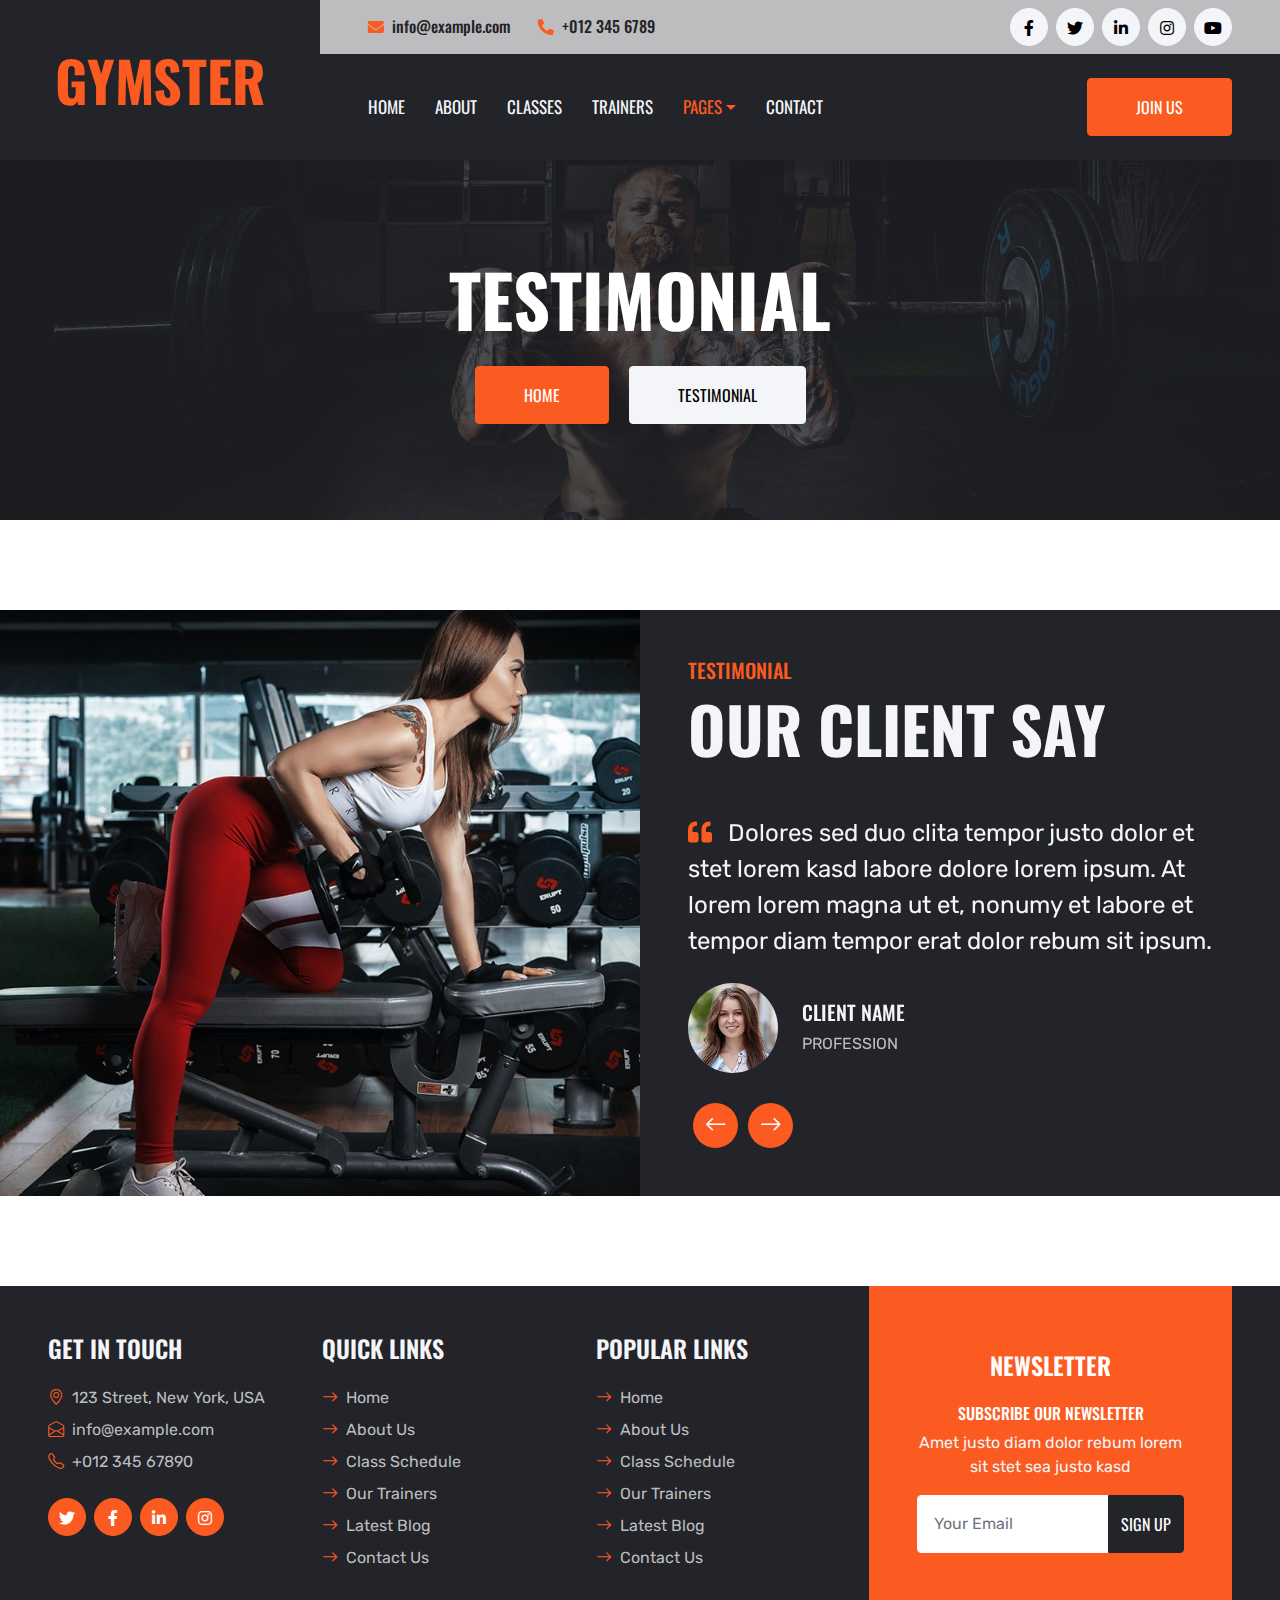
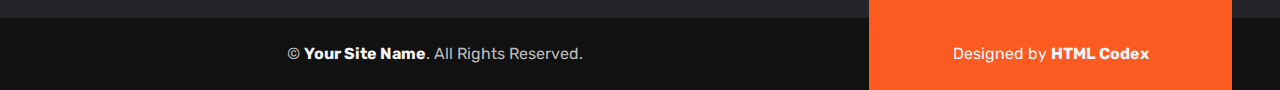
<file: gym/testimonial.html>
<!DOCTYPE html>
<html lang="en">

<head>
    <meta charset="utf-8">
    <title>GYMSTER - Gym HTML Template</title>
    <meta content="width=device-width, initial-scale=1.0" name="viewport">
    <meta content="Free HTML Templates" name="keywords">
    <meta content="Free HTML Templates" name="description">

    <!-- Favicon -->
    <link href="img/favicon.ico" rel="icon">

    <!-- Google Web Fonts -->
    <link rel="preconnect" href="https://fonts.gstatic.com">
    <link href="https://fonts.googleapis.com/css2?family=Oswald:wght@400;500;600;700&family=Rubik&display=swap" rel="stylesheet"> 

    <!-- Icon Font Stylesheet -->
    <link href="https://cdnjs.cloudflare.com/ajax/libs/font-awesome/5.15.0/css/all.min.css" rel="stylesheet">
    <link href="https://cdn.jsdelivr.net/npm/bootstrap-icons@1.4.1/font/bootstrap-icons.css" rel="stylesheet">
    <link href="lib/flaticon/font/flaticon.css" rel="stylesheet">

    <!-- Libraries Stylesheet -->
    <link href="lib/owlcarousel/assets/owl.carousel.min.css" rel="stylesheet">

    <!-- Customized Bootstrap Stylesheet -->
    <link href="css/bootstrap.min.css" rel="stylesheet">

    <!-- Template Stylesheet -->
    <link href="css/style.css" rel="stylesheet">
</head>

<body>
    <!-- Header Start -->
    <div class="container-fluid bg-dark px-0">
        <div class="row gx-0">
            <div class="col-lg-3 bg-dark d-none d-lg-block">
                <a href="index.html" class="navbar-brand w-100 h-100 m-0 p-0 d-flex align-items-center justify-content-center">
                    <h1 class="m-0 display-4 text-primary text-uppercase">Gymster</h1>
                </a>
            </div>
            <div class="col-lg-9">
                <div class="row gx-0 bg-secondary d-none d-lg-flex">
                    <div class="col-lg-7 px-5 text-start">
                        <div class="h-100 d-inline-flex align-items-center py-2 me-4">
                            <i class="fa fa-envelope text-primary me-2"></i>
                            <h6 class="mb-0">info@example.com</h6>
                        </div>
                        <div class="h-100 d-inline-flex align-items-center py-2">
                            <i class="fa fa-phone-alt text-primary me-2"></i>
                            <h6 class="mb-0">+012 345 6789</h6>
                        </div>
                    </div>
                    <div class="col-lg-5 px-5 text-end">
                        <div class="d-inline-flex align-items-center py-2">
                            <a class="btn btn-light btn-square rounded-circle me-2" href="">
                                <i class="fab fa-facebook-f"></i>
                            </a>
                            <a class="btn btn-light btn-square rounded-circle me-2" href="">
                                <i class="fab fa-twitter"></i>
                            </a>
                            <a class="btn btn-light btn-square rounded-circle me-2" href="">
                                <i class="fab fa-linkedin-in"></i>
                            </a>
                            <a class="btn btn-light btn-square rounded-circle me-2" href="">
                                <i class="fab fa-instagram"></i>
                            </a>
                            <a class="btn btn-light btn-square rounded-circle" href="">
                                <i class="fab fa-youtube"></i>
                            </a>
                        </div>
                    </div>
                </div>
                <nav class="navbar navbar-expand-lg bg-dark navbar-dark p-3 p-lg-0 px-lg-5">
                    <a href="index.html" class="navbar-brand d-block d-lg-none">
                        <h1 class="m-0 display-4 text-primary text-uppercase">Gymster</h1>
                    </a>
                    <button type="button" class="navbar-toggler" data-bs-toggle="collapse" data-bs-target="#navbarCollapse">
                        <span class="navbar-toggler-icon"></span>
                    </button>
                    <div class="collapse navbar-collapse justify-content-between" id="navbarCollapse">
                        <div class="navbar-nav mr-auto py-0">
                            <a href="index.html" class="nav-item nav-link">Home</a>
                            <a href="about.html" class="nav-item nav-link">About</a>
                            <a href="class.html" class="nav-item nav-link">Classes</a>
                            <a href="team.html" class="nav-item nav-link">Trainers</a>
                            <div class="nav-item dropdown">
                                <a href="#" class="nav-link dropdown-toggle active" data-bs-toggle="dropdown">Pages</a>
                                <div class="dropdown-menu rounded-0 m-0">
                                    <a href="blog.html" class="dropdown-item">Blog Grid</a>
                                    <a href="detail.html" class="dropdown-item">Blog Detail</a>
                                    <a href="testimonial.html" class="dropdown-item active">Testimonial</a>
                                </div>
                            </div>
                            <a href="contact.html" class="nav-item nav-link">Contact</a>
                        </div>
                        <a href="" class="btn btn-primary py-md-3 px-md-5 d-none d-lg-block">Join Us</a>
                    </div>
                </nav>
            </div>
        </div>
    </div>
    <!-- Header End -->


    <!-- Hero Start -->
    <div class="container-fluid bg-primary p-5 bg-hero mb-5">
        <div class="row py-5">
            <div class="col-12 text-center">
                <h1 class="display-2 text-uppercase text-white mb-md-4">Testimonial</h1>
                <a href="" class="btn btn-primary py-md-3 px-md-5 me-3">Home</a>
                <a href="" class="btn btn-light py-md-3 px-md-5">Testimonial</a>
            </div>
        </div>
    </div>
    <!-- Hero End -->


    <!-- Testimonial Start -->
    <div class="container-fluid p-0" style="margin: 90px 0;">
        <div class="row g-0">
            <div class="col-lg-6" style="min-height: 500px;">
                <div class="position-relative h-100">
                    <img class="position-absolute w-100 h-100" src="img/testimonial.jpg" style="object-fit: cover;">
                </div>
            </div>
            <div class="col-lg-6 bg-dark p-5">
                <div class="mb-5">
                    <h5 class="text-primary text-uppercase">Testimonial</h5>
                    <h1 class="display-3 text-uppercase text-light mb-0">Our Client Say</h1>
                </div>
                <div class="owl-carousel testimonial-carousel">
                    <div class="testimonial-item">
                        <p class="fs-4 fw-normal text-light mb-4"><i class="fa fa-quote-left text-primary me-3"></i>Dolores sed duo clita tempor justo dolor et stet lorem kasd labore dolore lorem ipsum. At lorem lorem magna ut et, nonumy et labore et tempor diam tempor erat dolor rebum sit ipsum.</p>
                        <div class="d-flex align-items-center">
                            <img class="img-fluid rounded-circle" src="img/testimonial-1.jpg" alt="">
                            <div class="ps-4">
                                <h5 class="text-uppercase text-light">Client Name</h5>
                                <span class="text-uppercase text-secondary">Profession</span>
                            </div>
                        </div>
                    </div>
                    <div class="testimonial-item">
                        <p class="fs-4 fw-normal text-light mb-4"><i class="fa fa-quote-left text-primary me-3"></i>Dolores sed duo clita tempor justo dolor et stet lorem kasd labore dolore lorem ipsum. At lorem lorem magna ut et, nonumy et labore et tempor diam tempor erat dolor rebum sit ipsum.</p>
                        <div class="d-flex align-items-center">
                            <img class="img-fluid rounded-circle" src="img/testimonial-2.jpg" alt="">
                            <div class="ps-4">
                                <h5 class="text-uppercase text-light">Client Name</h5>
                                <span class="text-uppercase text-secondary">Profession</span>
                            </div>
                        </div>
                    </div>
                </div>
            </div>
        </div>
    </div>
    <!-- Testimonial End -->
    

    <!-- Footer Start -->
    <div class="container-fluid bg-dark text-secondary px-5 mt-5">
        <div class="row gx-5">
            <div class="col-lg-8 col-md-6">
                <div class="row gx-5">
                    <div class="col-lg-4 col-md-12 pt-5 mb-5">
                        <h4 class="text-uppercase text-light mb-4">Get In Touch</h4>
                        <div class="d-flex mb-2">
                            <i class="bi bi-geo-alt text-primary me-2"></i>
                            <p class="mb-0">123 Street, New York, USA</p>
                        </div>
                        <div class="d-flex mb-2">
                            <i class="bi bi-envelope-open text-primary me-2"></i>
                            <p class="mb-0">info@example.com</p>
                        </div>
                        <div class="d-flex mb-2">
                            <i class="bi bi-telephone text-primary me-2"></i>
                            <p class="mb-0">+012 345 67890</p>
                        </div>
                        <div class="d-flex mt-4">
                            <a class="btn btn-primary btn-square rounded-circle me-2" href="#"><i class="fab fa-twitter"></i></a>
                            <a class="btn btn-primary btn-square rounded-circle me-2" href="#"><i class="fab fa-facebook-f"></i></a>
                            <a class="btn btn-primary btn-square rounded-circle me-2" href="#"><i class="fab fa-linkedin-in"></i></a>
                            <a class="btn btn-primary btn-square rounded-circle" href="#"><i class="fab fa-instagram"></i></a>
                        </div>
                    </div>
                    <div class="col-lg-4 col-md-12 pt-0 pt-lg-5 mb-5">
                        <h4 class="text-uppercase text-light mb-4">Quick Links</h4>
                        <div class="d-flex flex-column justify-content-start">
                            <a class="text-secondary mb-2" href="#"><i class="bi bi-arrow-right text-primary me-2"></i>Home</a>
                            <a class="text-secondary mb-2" href="#"><i class="bi bi-arrow-right text-primary me-2"></i>About Us</a>
                            <a class="text-secondary mb-2" href="#"><i class="bi bi-arrow-right text-primary me-2"></i>Class Schedule</a>
                            <a class="text-secondary mb-2" href="#"><i class="bi bi-arrow-right text-primary me-2"></i>Our Trainers</a>
                            <a class="text-secondary mb-2" href="#"><i class="bi bi-arrow-right text-primary me-2"></i>Latest Blog</a>
                            <a class="text-secondary" href="#"><i class="bi bi-arrow-right text-primary me-2"></i>Contact Us</a>
                        </div>
                    </div>
                    <div class="col-lg-4 col-md-12 pt-0 pt-lg-5 mb-5">
                        <h4 class="text-uppercase text-light mb-4">Popular Links</h4>
                        <div class="d-flex flex-column justify-content-start">
                            <a class="text-secondary mb-2" href="#"><i class="bi bi-arrow-right text-primary me-2"></i>Home</a>
                            <a class="text-secondary mb-2" href="#"><i class="bi bi-arrow-right text-primary me-2"></i>About Us</a>
                            <a class="text-secondary mb-2" href="#"><i class="bi bi-arrow-right text-primary me-2"></i>Class Schedule</a>
                            <a class="text-secondary mb-2" href="#"><i class="bi bi-arrow-right text-primary me-2"></i>Our Trainers</a>
                            <a class="text-secondary mb-2" href="#"><i class="bi bi-arrow-right text-primary me-2"></i>Latest Blog</a>
                            <a class="text-secondary" href="#"><i class="bi bi-arrow-right text-primary me-2"></i>Contact Us</a>
                        </div>
                    </div>
                </div>
            </div>
            <div class="col-lg-4 col-md-6">
                <div class="d-flex flex-column align-items-center justify-content-center text-center h-100 bg-primary p-5">
                    <h4 class="text-uppercase text-white mb-4">Newsletter</h4>
                    <h6 class="text-uppercase text-white">Subscribe Our Newsletter</h6>
                    <p class="text-light">Amet justo diam dolor rebum lorem sit stet sea justo kasd</p>
                    <form action="">
                        <div class="input-group">
                            <input type="text" class="form-control border-white p-3" placeholder="Your Email">
                            <button class="btn btn-dark">Sign Up</button>
                        </div>
                    </form>
                </div>
            </div>
        </div>
    </div>
    <div class="container-fluid py-4 py-lg-0 px-5" style="background: #111111;">
        <div class="row gx-5">
            <div class="col-lg-8">
                <div class="py-lg-4 text-center">
                    <p class="text-secondary mb-0">&copy; <a class="text-light fw-bold" href="#">Your Site Name</a>. All Rights Reserved.</p>
                </div>
            </div>
            <div class="col-lg-4">
                <div class="py-lg-4 text-center credit">
                    <p class="text-light mb-0">Designed by <a class="text-light fw-bold" href="https://htmlcodex.com">HTML Codex</a></p>
                </div>
            </div>
        </div>
    </div>
    <!-- Footer End -->


    <!-- Back to Top -->
    <a href="#" class="btn btn-dark py-3 fs-4 back-to-top"><i class="bi bi-arrow-up"></i></a>


    <!-- JavaScript Libraries -->
    <script src="https://code.jquery.com/jquery-3.4.1.min.js"></script>
    <script src="https://cdn.jsdelivr.net/npm/bootstrap@5.0.0/dist/js/bootstrap.bundle.min.js"></script>
    <script src="lib/easing/easing.min.js"></script>
    <script src="lib/waypoints/waypoints.min.js"></script>
    <script src="lib/counterup/counterup.min.js"></script>
    <script src="lib/owlcarousel/owl.carousel.min.js"></script>

    <!-- Template Javascript -->
    <script src="js/main.js"></script>
</body>

</html>
</file>
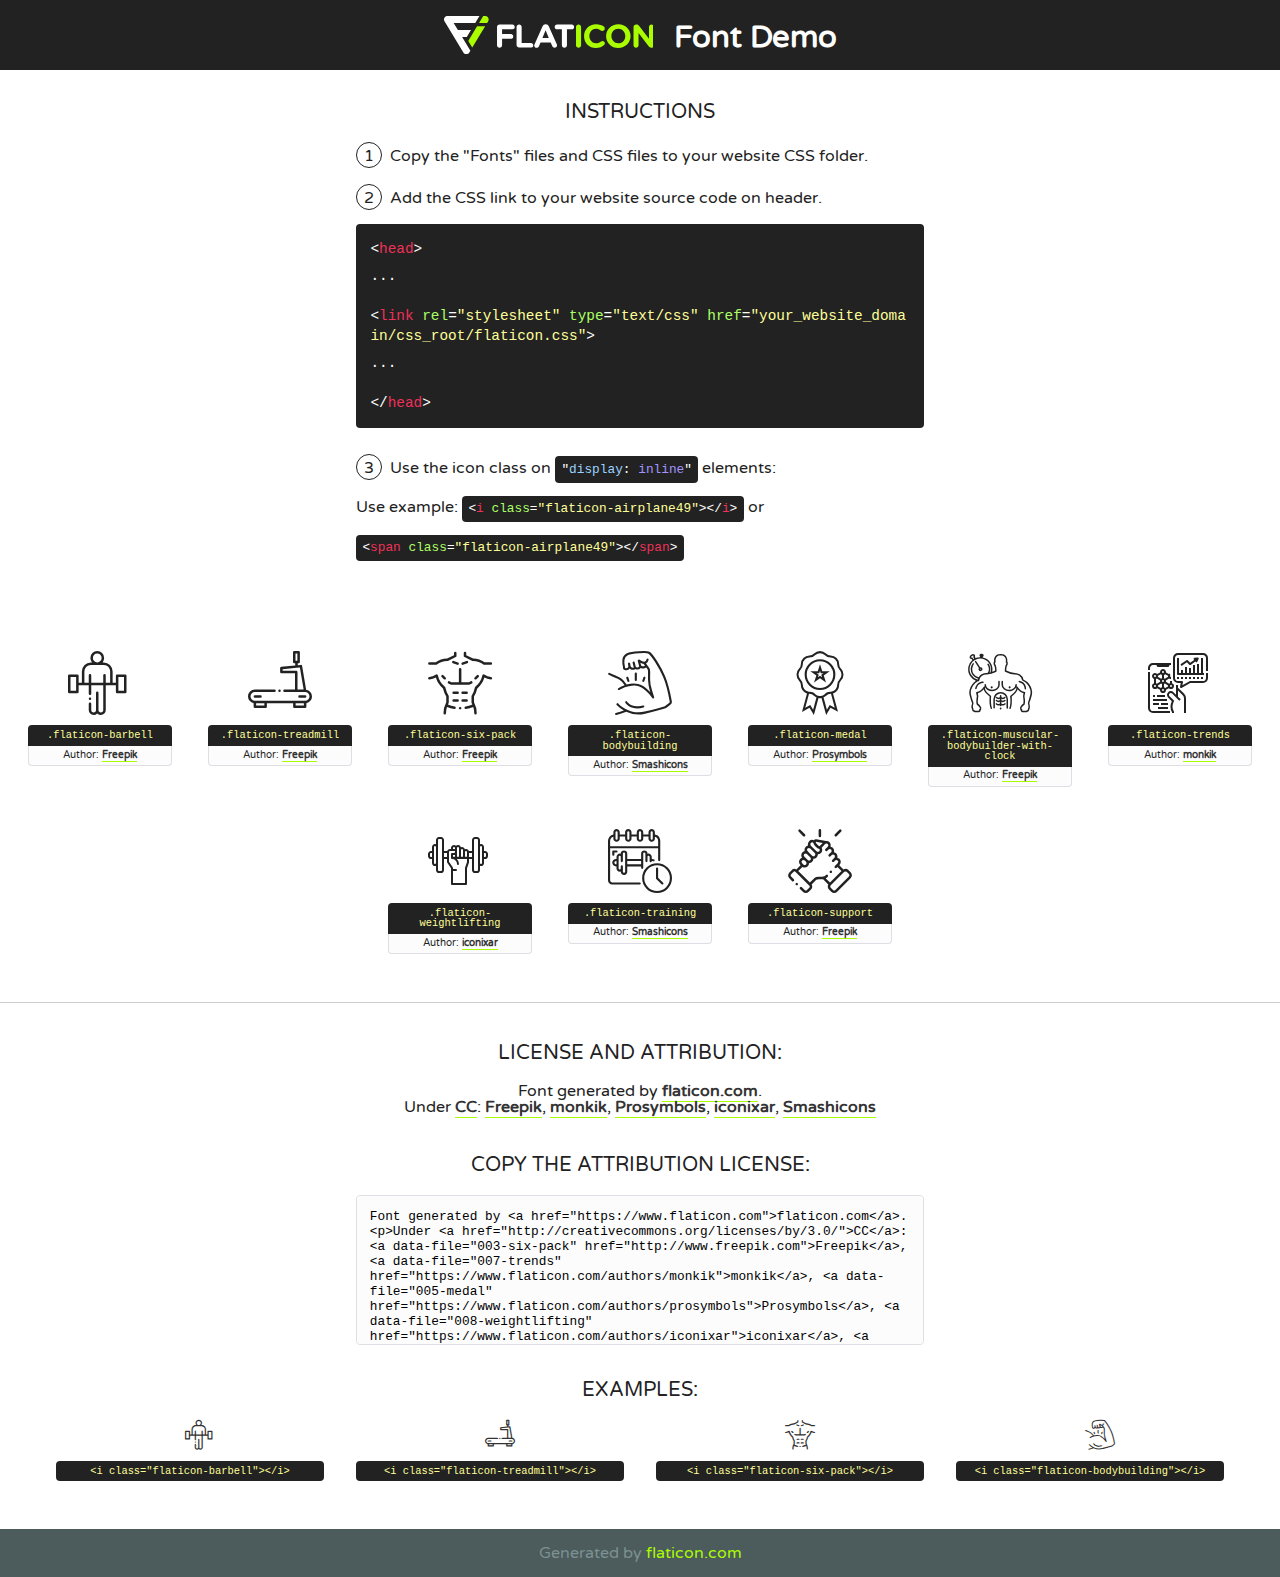
<file: gym/lib/flaticon/font/flaticon.html>
<!DOCTYPE html>
<!--
  Flaticon icon font: Flaticon
  Creation date: 26/10/2020 11:08
-->
<html>
<!DOCTYPE html>
<html>

<head>
    <title>Flaticon WebFont</title>
    <link href="http://fonts.googleapis.com/css?family=Varela+Round" rel="stylesheet" type="text/css" />
    <link rel="stylesheet" type="text/css" href="flaticon.css">
    <meta charset="UTF-8">
    <style>
    html, body, div, span, applet, object, iframe,
    h1, h2, h3, h4, h5, h6, p, blockquote, pre,
    a, abbr, acronym, address, big, cite, code,
    del, dfn, em, img, ins, kbd, q, s, samp,
    small, strike, strong, sub, sup, tt, var,
    b, u, i, center,
    dl, dt, dd, ol, ul, li,
    fieldset, form, label, legend,
    table, caption, tbody, tfoot, thead, tr, th, td,
    article, aside, canvas, details, embed, 
    figure, figcaption, footer, header, hgroup, 
    menu, nav, output, ruby, section, summary,
    time, mark, audio, video {
        margin: 0;
        padding: 0;
        border: 0;
        font-size: 100%;
        font: inherit;
        vertical-align: baseline;
    }
    /* HTML5 display-role reset for older browsers */
    article, aside, details, figcaption, figure, 
    footer, header, hgroup, menu, nav, section {
        display: block;
    }
    body {
        line-height: 1;
    }
    ol, ul {
        list-style: none;
    }
    blockquote, q {
        quotes: none;
    }
    blockquote:before, blockquote:after,
    q:before, q:after {
        content: '';
        content: none;
    }
    table {
        border-collapse: collapse;
        border-spacing: 0;
    }
    body {
        font-family: 'Varela Round', Helvetica, Arial, sans-serif;
        font-size: 16px;
        color: #222;
    }
    a {
        color: #333;
        border-bottom: 1px solid #a9fd00;
        font-weight: bold;
        text-decoration: none;
    }
    * {
        -moz-box-sizing: border-box;
        -webkit-box-sizing: border-box;
        box-sizing: border-box;
        margin: 0;
        padding: 0;
    }
    [class^="flaticon-"]:before, [class*=" flaticon-"]:before, [class^="flaticon-"]:after, [class*=" flaticon-"]:after {
        font-family: Flaticon;
        font-size: 30px;
        font-style: normal;
        margin-left: 20px;
        color: #333;
    }
    .wrapper {
        max-width: 600px;
        margin: auto;
        padding: 0 1em;
    }
    .title {
        font-size: 1.25em;
        text-align: center;
        margin-bottom: 1em;
        text-transform: uppercase;
    }
    header {
        text-align: center;
        background-color: #222;
        color: #fff;
        padding: 1em;
    }
    header .logo {
        width: 210px;
        height: 38px;
        display: inline-block;
        vertical-align: middle;
        margin-right: 1em;
        border: none;
    }
    header strong {
        font-size: 1.95em;
        font-weight: bold;
        vertical-align: middle;
        margin-top: 5px;
        display: inline-block;
    }
    .demo {
        margin: 2em auto;
        line-height: 1.25em;
    }
    .demo ul li {
        margin-bottom: 1em;
    }
    .demo ul li .num {
        color: #222;
        border-radius: 20px;
        display: inline-block;
        width: 26px;
        padding: 3px;
        height: 26px;
        text-align: center;
        margin-right: 0.5em;
        border: 1px solid #222;
    }
    .demo ul li code {
        background-color: #222;
        border-radius: 4px;
        padding: 0.25em 0.5em;
        display: inline-block;
        color: #fff;
        font-family: Consolas,Monaco,Lucida Console,Liberation Mono,DejaVu Sans Mono,Bitstream Vera Sans Mono,Courier New, monospace;
        font-weight: lighter;
        margin-top: 1em;
        font-size: 0.8em;
        word-break: break-all;
    }
    .demo ul li code.big {
        padding: 1em;
        font-size: 0.9em;
    }
    .demo ul li code .red {
        color: #EF3159;
    }
    .demo ul li code .green {
        color: #ACFF65;
    }
    .demo ul li code .yellow {
        color: #FFFF99;
    }
    .demo ul li code .blue {
        color: #99D3FF;
    }
    .demo ul li code .purple {
        color: #A295FF;
    }
    .demo ul li code .dots {
        margin-top: 0.5em;
        display: block;
    }
    #glyphs {
        border-bottom: 1px solid #ccc;
        padding: 2em 0;
        text-align: center;
    }
    .glyph {
        display: inline-block;
        width: 9em;
        margin: 1em;
        text-align: center;
        vertical-align: top;
        background: #FFF;
    }
    .glyph .glyph-icon {
        padding: 10px;
        display: block;
        font-family:"Flaticon";
        font-size: 64px;
        line-height: 1;
    }
    .glyph .glyph-icon:before {
        font-size: 64px;
        color: #222;
        margin-left: 0;
    }
    .class-name {
        font-size: 0.65em;
        background-color: #222;
        color: #fff;
        border-radius: 4px 4px 0 0;
        padding: 0.5em;
        color: #FFFF99;
        font-family: Consolas,Monaco,Lucida Console,Liberation Mono,DejaVu Sans Mono,Bitstream Vera Sans Mono,Courier New, monospace;
    }
    .author-name {
        font-size: 0.6em;
        background-color: #fcfcfd;
        border: 1px solid #DEDEE4;
        border-top: 0;
        border-radius: 0 0 4px 4px;
        padding: 0.5em;
    }
    .class-name:last-child {
        font-size: 10px;
        color:#888;
    }
    .class-name:last-child a {
        font-size: 10px;
        color:#555;
    }
    .class-name:last-child a:hover {
        color:#a9fd00;
    }
    .glyph > input {
        display: block;
        width: 100px;
        margin: 5px auto;
        text-align: center;
        font-size: 12px;
        cursor: text;
    }
    .glyph > input.icon-input {
        font-family:"Flaticon";
        font-size: 16px;
        margin-bottom: 10px;
    }
    .attribution .title {
        margin-top: 2em;
    }
    .attribution textarea {
        background-color: #fcfcfd;
        padding: 1em;
        border: none;
        box-shadow: none;
        border: 1px solid #DEDEE4;
        border-radius: 4px;
        resize: none;
        width: 100%;
        height: 150px;
        font-size: 0.8em;
        font-family: Consolas,Monaco,Lucida Console,Liberation Mono,DejaVu Sans Mono,Bitstream Vera Sans Mono,Courier New, monospace;
        -webkit-appearance: none;
    }
    .iconsuse {
        margin: 2em auto;
        text-align: center;
        max-width: 1200px;
    }
    .iconsuse:after {
        content: '';
        display: table;
        clear: both;
    }
    .iconsuse .image {
        float: left;
        width: 25%;
        padding: 0 1em;
    }
    .iconsuse .image p {
        margin-bottom: 1em;
    }
    .iconsuse .image span {
        display: block;
        font-size: 0.65em;
        background-color: #222;
        color: #fff;
        border-radius: 4px;
        padding: 0.5em;
        color: #FFFF99;
        margin-top: 1em;
        font-family: Consolas,Monaco,Lucida Console,Liberation Mono,DejaVu Sans Mono,Bitstream Vera Sans Mono,Courier New, monospace;
    }
    #footer {
        text-align: center;
        background-color: #4C5B5C;
        color: #7c9192;
        padding: 1em;
    }
    #footer a {
        border: none;
        color: #a9fd00;
        font-weight: normal;
    }
    @media (max-width: 960px) {
        .iconsuse .image {
            width: 50%;
        }
    }
    @media (max-width: 560px) {
        .iconsuse .image {
            width: 100%;
        }
    }
    </style>
</head>

<body class="characters-off">

    <header>
        <a href="https://www.flaticon.com" target="_blank" class="logo">
            <svg version="1.1" xmlns="http://www.w3.org/2000/svg" xmlns:xlink="http://www.w3.org/1999/xlink" xmlns:a="http://ns.adobe.com/AdobeSVGViewerExtensions/3.0/" viewBox="0 0 560.875 102.036" enable-background="new 0 0 560.875 102.036" xml:space="preserve">
                <defs>
                </defs>
                <g>
                    <g class="letters">
                        <path fill="#ffffff" d="M141.596,29.675c0-3.777,2.985-6.767,6.764-6.767h34.438c3.426,0,6.15,2.728,6.15,6.15
                        c0,3.43-2.724,6.149-6.15,6.149h-27.674v13.091h23.719c3.429,0,6.151,2.724,6.151,6.15c0,3.43-2.723,6.149-6.151,6.149h-23.719
                        v17.574c0,3.773-2.986,6.761-6.764,6.761c-3.779,0-6.764-2.989-6.764-6.761V29.675z"></path>
                        <path fill="#ffffff" d="M193.844,29.149c0-3.781,2.985-6.767,6.764-6.767c3.776,0,6.763,2.985,6.763,6.767v42.957h25.039
                        c3.426,0,6.149,2.726,6.149,6.153c0,3.425-2.723,6.15-6.149,6.15h-31.802c-3.779,0-6.764-2.986-6.764-6.768V29.149z"></path>
                        <path fill="#ffffff" d="M241.891,75.71l21.438-48.407c1.492-3.341,4.215-5.357,7.906-5.357h0.792
                        c3.686,0,6.323,2.017,7.815,5.357l21.439,48.407c0.436,0.967,0.701,1.845,0.701,2.723c0,3.602-2.809,6.501-6.414,6.501
                        c-3.161,0-5.269-1.845-6.499-4.655l-4.132-9.661h-27.059l-4.301,10.102c-1.144,2.631-3.426,4.214-6.237,4.214
                        c-3.517,0-6.24-2.81-6.24-6.325C241.1,77.64,241.451,76.677,241.891,75.71z M279.932,58.666l-8.521-20.297l-8.526,20.297H279.932
                        z"></path>
                        <path fill="#ffffff" d="M314.864,35.387H301.86c-3.429,0-6.239-2.813-6.239-6.238c0-3.429,2.811-6.24,6.239-6.24h39.533
                        c3.426,0,6.237,2.811,6.237,6.24c0,3.425-2.811,6.238-6.237,6.238h-13.001v42.785c0,3.773-2.99,6.761-6.764,6.761
                        c-3.779,0-6.764-2.989-6.764-6.761V35.387z"></path>
                        <path fill="#A9FD00" d="M352.615,29.149c0-3.781,2.985-6.767,6.767-6.767c3.774,0,6.761,2.985,6.761,6.767v49.024
                        c0,3.773-2.987,6.761-6.761,6.761c-3.781,0-6.767-2.989-6.767-6.761V29.149z"></path>
                        <path fill="#A9FD00" d="M374.132,53.836v-0.179c0-17.481,13.178-31.801,32.065-31.801c9.22,0,15.459,2.458,20.557,6.238
                        c1.402,1.054,2.637,2.985,2.637,5.357c0,3.692-2.985,6.59-6.681,6.59c-1.845,0-3.071-0.702-4.044-1.319
                        c-3.776-2.813-7.729-4.393-12.562-4.393c-10.364,0-17.831,8.611-17.831,19.154v0.173c0,10.542,7.291,19.329,17.831,19.329
                        c5.715,0,9.492-1.756,13.359-4.834c1.049-0.874,2.458-1.491,4.039-1.491c3.429,0,6.325,2.813,6.325,6.236
                        c0,2.106-1.056,3.78-2.282,4.834c-5.539,4.834-12.036,7.733-21.878,7.733C387.572,85.464,374.132,71.493,374.132,53.836z"></path>
                        <path fill="#A9FD00" d="M433.009,53.836v-0.179c0-17.481,13.79-31.801,32.766-31.801c18.981,0,32.592,14.143,32.592,31.628v0.173
                        c0,17.483-13.785,31.807-32.769,31.807C446.625,85.464,433.009,71.32,433.009,53.836z M484.224,53.836v-0.179
                        c0-10.539-7.725-19.326-18.626-19.326c-10.893,0-18.449,8.611-18.449,19.154v0.173c0,10.542,7.73,19.329,18.626,19.329
                        C476.676,72.986,484.224,64.378,484.224,53.836z"></path>
                        <path fill="#A9FD00" d="M506.233,29.321c0-3.774,2.99-6.763,6.767-6.763h1.401c3.252,0,5.183,1.583,7.029,3.953l26.093,34.265
                        V29.059c0-3.692,2.99-6.677,6.681-6.677c3.683,0,6.671,2.985,6.671,6.677v48.934c0,3.78-2.987,6.765-6.764,6.765h-0.436
                        c-3.257,0-5.188-1.581-7.034-3.953l-27.056-35.492v32.944c0,3.687-2.985,6.676-6.678,6.676c-3.683,0-6.673-2.989-6.673-6.676
                        V29.321z"></path>
                    </g>
                    <g class="insignia">
                        <path fill="#ffffff" d="M48.372,56.137h12.517l11.156-18.537H37.186L25.688,18.539h57.825L94.668,0H9.271
                        C5.925,0,2.842,1.801,1.198,4.716c-1.644,2.907-1.593,6.482,0.134,9.343l50.38,83.501c1.678,2.781,4.689,4.476,7.938,4.476
                        c3.246,0,6.257-1.695,7.935-4.476l2.898-4.804L48.372,56.137z"></path>
                        <g class="i">
                            <path fill="#A9FD00" d="M93.575,18.539h0.031v0.004l21.652,0.004l2.705-4.488c1.727-2.861,1.778-6.436,0.133-9.343
                            C116.454,1.801,113.371,0,110.026,0h-5.294L93.575,18.539z"></path>
                            <polygon fill="#A9FD00" points="88.291,27.356 64.725,66.486 75.519,84.404 109.942,27.356"></polygon>
                        </g>
                    </g>
                </g>
            </svg>
        </a>
        <strong>Font Demo</strong>
    </header>


    <section class="demo wrapper">

        <p class="title">Instructions</p>

        <ul>
            <li>
                <span class="num">1</span>Copy the "Fonts" files and CSS files to your website CSS folder.
            </li>
            <li>
                <span class="num">2</span>Add the CSS link to your website source code on header.
                <code class="big">
                    &lt;<span class="red">head</span>&gt;
                    <br/><span class="dots">...</span>
                    <br/>&lt;<span class="red">link</span> <span class="green">rel</span>=<span class="yellow">"stylesheet"</span> <span class="green">type</span>=<span class="yellow">"text/css"</span> <span class="green">href</span>=<span class="yellow">"your_website_domain/css_root/flaticon.css"</span>&gt;
                    <br/><span class="dots">...</span>
                    <br/>&lt;/<span class="red">head</span>&gt;
                </code>
            </li>

            <li>
                <p>
                    <span class="num">3</span>Use the icon class on <code>"<span class="blue">display</span>:<span class="purple"> inline</span>"</code> elements:
                    <br />
                    Use example: <code>&lt;<span class="red">i</span> <span class="green">class</span>=<span class="yellow">&quot;flaticon-airplane49&quot;</span>&gt;&lt;/<span class="red">i</span>&gt;</code> or <code>&lt;<span class="red">span</span> <span class="green">class</span>=<span class="yellow">&quot;flaticon-airplane49&quot;</span>&gt;&lt;/<span class="red">span</span>&gt;</code>
            </li>
        </ul>

    </section>




   <section id="glyphs">          
    
      
        <div class="glyph"><div class="glyph-icon flaticon-barbell"></div>
            <div class="class-name">.flaticon-barbell</div>
            <div class="author-name">Author: <a data-file="001-barbell" href="http://www.freepik.com">Freepik</a> </div> 
        </div>        
        
        <div class="glyph"><div class="glyph-icon flaticon-treadmill"></div>
            <div class="class-name">.flaticon-treadmill</div>
            <div class="author-name">Author: <a data-file="002-treadmill" href="http://www.freepik.com">Freepik</a> </div> 
        </div>        
        
        <div class="glyph"><div class="glyph-icon flaticon-six-pack"></div>
            <div class="class-name">.flaticon-six-pack</div>
            <div class="author-name">Author: <a data-file="003-six-pack" href="http://www.freepik.com">Freepik</a> </div> 
        </div>        
        
        <div class="glyph"><div class="glyph-icon flaticon-bodybuilding"></div>
            <div class="class-name">.flaticon-bodybuilding</div>
            <div class="author-name">Author: <a data-file="004-bodybuilding" href="https://www.flaticon.com/authors/smashicons">Smashicons</a> </div> 
        </div>        
        
        <div class="glyph"><div class="glyph-icon flaticon-medal"></div>
            <div class="class-name">.flaticon-medal</div>
            <div class="author-name">Author: <a data-file="005-medal" href="https://www.flaticon.com/authors/prosymbols">Prosymbols</a> </div> 
        </div>        
        
        <div class="glyph"><div class="glyph-icon flaticon-muscular-bodybuilder-with-clock"></div>
            <div class="class-name">.flaticon-muscular-bodybuilder-with-clock</div>
            <div class="author-name">Author: <a data-file="006-muscular-bodybuilder-with-clock" href="http://www.freepik.com">Freepik</a> </div> 
        </div>        
        
        <div class="glyph"><div class="glyph-icon flaticon-trends"></div>
            <div class="class-name">.flaticon-trends</div>
            <div class="author-name">Author: <a data-file="007-trends" href="https://www.flaticon.com/authors/monkik">monkik</a> </div> 
        </div>        
        
        <div class="glyph"><div class="glyph-icon flaticon-weightlifting"></div>
            <div class="class-name">.flaticon-weightlifting</div>
            <div class="author-name">Author: <a data-file="008-weightlifting" href="https://www.flaticon.com/authors/iconixar">iconixar</a> </div> 
        </div>        
        
        <div class="glyph"><div class="glyph-icon flaticon-training"></div>
            <div class="class-name">.flaticon-training</div>
            <div class="author-name">Author: <a data-file="009-training" href="https://www.flaticon.com/authors/smashicons">Smashicons</a> </div> 
        </div>        
        
        <div class="glyph"><div class="glyph-icon flaticon-support"></div>
            <div class="class-name">.flaticon-support</div>
            <div class="author-name">Author: <a data-file="010-support" href="http://www.freepik.com">Freepik</a> </div> 
        </div>        
        

    </section>



    <section class="attribution wrapper"   style="text-align:center;">

      <div class="title">License and attribution:</div><div class="attrDiv">Font generated by <a href="https://www.flaticon.com">flaticon.com</a>. <div><p>Under <a href="http://creativecommons.org/licenses/by/3.0/">CC</a>: <a data-file="003-six-pack" href="http://www.freepik.com">Freepik</a>, <a data-file="007-trends" href="https://www.flaticon.com/authors/monkik">monkik</a>, <a data-file="005-medal" href="https://www.flaticon.com/authors/prosymbols">Prosymbols</a>, <a data-file="008-weightlifting" href="https://www.flaticon.com/authors/iconixar">iconixar</a>, <a data-file="004-bodybuilding" href="https://www.flaticon.com/authors/smashicons">Smashicons</a></p>  </div>
      </div>
      <div class="title">Copy the Attribution License:</div>

    <textarea onclick="this.focus();this.select();">Font generated by &lt;a href=&quot;https://www.flaticon.com&quot;&gt;flaticon.com&lt;/a&gt;. <p>Under <a href="http://creativecommons.org/licenses/by/3.0/">CC</a>: <a data-file="003-six-pack" href="http://www.freepik.com">Freepik</a>, <a data-file="007-trends" href="https://www.flaticon.com/authors/monkik">monkik</a>, <a data-file="005-medal" href="https://www.flaticon.com/authors/prosymbols">Prosymbols</a>, <a data-file="008-weightlifting" href="https://www.flaticon.com/authors/iconixar">iconixar</a>, <a data-file="004-bodybuilding" href="https://www.flaticon.com/authors/smashicons">Smashicons</a></p>  
     </textarea>

    </section>

    <section class="iconsuse">

          <div class="title">Examples:</div>            
             
            <div class="image">
                <p>
                    <i class="glyph-icon flaticon-barbell"></i> 
                    <span>&lt;i class=&quot;flaticon-barbell&quot;&gt;&lt;/i&gt;</span>
                </p>
            </div>
            
            <div class="image">
                <p>
                    <i class="glyph-icon flaticon-treadmill"></i> 
                    <span>&lt;i class=&quot;flaticon-treadmill&quot;&gt;&lt;/i&gt;</span>
                </p>
            </div>
            
            <div class="image">
                <p>
                    <i class="glyph-icon flaticon-six-pack"></i> 
                    <span>&lt;i class=&quot;flaticon-six-pack&quot;&gt;&lt;/i&gt;</span>
                </p>
            </div>
            
            <div class="image">
                <p>
                    <i class="glyph-icon flaticon-bodybuilding"></i> 
                    <span>&lt;i class=&quot;flaticon-bodybuilding&quot;&gt;&lt;/i&gt;</span>
                </p>
            </div>
                       
        </div>
                            
    </section>

<div id="footer">
    <div>Generated by <a href="https://www.flaticon.com">flaticon.com</a>
    </div>
</div>



</body>
</html>
</file>
<file: gym/lib/flaticon/font/flaticon.css>
/*
  	Flaticon icon font: Flaticon
  	Creation date: 26/10/2020 11:08
  	*/

@font-face {
  font-family: "Flaticon";
  src: url("./Flaticon.eot");
  src: url("./Flaticon.eot?#iefix") format("embedded-opentype"),
       url("./Flaticon.woff2") format("woff2"),
       url("./Flaticon.woff") format("woff"),
       url("./Flaticon.ttf") format("truetype"),
       url("./Flaticon.svg#Flaticon") format("svg");
  font-weight: normal;
  font-style: normal;
}

@media screen and (-webkit-min-device-pixel-ratio:0) {
  @font-face {
    font-family: "Flaticon";
    src: url("./Flaticon.svg#Flaticon") format("svg");
  }
}

[class^="flaticon-"]:before, [class*=" flaticon-"]:before,
[class^="flaticon-"]:after, [class*=" flaticon-"]:after {   
  font-family: Flaticon;
        font-size: 20px;
font-style: normal;
margin-left: 20px;
}

.flaticon-barbell:before { content: "\f100"; }
.flaticon-treadmill:before { content: "\f101"; }
.flaticon-six-pack:before { content: "\f102"; }
.flaticon-bodybuilding:before { content: "\f103"; }
.flaticon-medal:before { content: "\f104"; }
.flaticon-muscular-bodybuilder-with-clock:before { content: "\f105"; }
.flaticon-trends:before { content: "\f106"; }
.flaticon-weightlifting:before { content: "\f107"; }
.flaticon-training:before { content: "\f108"; }
.flaticon-support:before { content: "\f109"; }
</file>
<file: gym/css/style.css>
/********** Template CSS **********/
:root {
    --primary: #FB5B21;
    --secondary: #BDBDBF;
    --light: #F4F5F8;
    --dark: #222429;
}

[class^="flaticon-"]:before,
[class*=" flaticon-"]:before,
[class^="flaticon-"]:after,
[class*=" flaticon-"]:after {
    font-size: inherit;
    margin-left: 0;
}

h1,
h2,
.font-weight-bold {
    font-weight: 700 !important;
}

h3,
h4,
.font-weight-semi-bold {
    font-weight: 600 !important;
}

h5,
h6,
.font-weight-medium {
    font-weight: 500 !important;
}

.btn {
    font-family: 'Oswald', sans-serif;
    text-transform: uppercase;
    transition: .5s;
}

.btn-primary {
    color: #FFFFFF;
}

.btn-square {
    width: 38px;
    height: 38px;
}

.btn-sm-square {
    width: 30px;
    height: 30px;
}

.btn-lg-square {
    width: 48px;
    height: 48px;
}

.btn-square,
.btn-sm-square,
.btn-lg-square {
    padding-left: 0;
    padding-right: 0;
    text-align: center;
}

.back-to-top {
    position: fixed;
    display: none;
    right: 30px;
    bottom: 0;
    border-radius: 0;
    z-index: 99;
}

.navbar-dark .navbar-nav .nav-link {
    font-family: 'Oswald', sans-serif;
    margin-right: 30px;
    padding: 40px 0;
    color: var(--light);
    font-size: 17px;
    text-transform: uppercase;
    outline: none;
}

.navbar-dark .navbar-nav .nav-link:hover,
.navbar-dark .navbar-nav .nav-link.active {
    color: var(--primary);
}

@media (max-width: 991.98px) {
    .navbar-dark .navbar-nav .nav-link  {
        margin-right: 0;
        padding: 10px 0;
    }
}

.carousel-caption {
    top: 0;
    left: 0;
    right: 0;
    bottom: 0;
    background: rgba(34, 36, 41, .8);
    z-index: 1;
}

@media (max-width: 576px) {
    .carousel-caption h4 {
        font-size: 18px;
        font-weight: 500 !important;
    }

    .carousel-caption h1 {
        font-size: 30px;
        font-weight: 600 !important;
    }
}

.carousel-control-prev,
.carousel-control-next {
    width: 10%;
}

.carousel-control-prev-icon,
.carousel-control-next-icon {
    width: 3rem;
    height: 3rem;
}

.bg-hero {
    background: linear-gradient(rgba(34, 36, 41, .8), rgba(34, 36, 41, .8)), url(../img/carousel-1.jpg) top center no-repeat;
    background-size: cover;
}

.programe::after {
    position :absolute;
    content: "";
    width: 100%;
    height: calc(100% - 45px);
    top: 135px;
    left: 0;
    background: var(--dark);
    z-index: -1;
}

.team-item img {
    transition: .5s;
}

.team-item:hover img {
    transform: scale(1.2);
}

.team-item .team-overlay {
    position: absolute;
    top: 50%;
    right: 50%;
    bottom: 50%;
    left: 50%;
    display: flex;
    align-items: center;
    justify-content: center;
    background: rgba(34, 36, 41, .9);
    transition: .5s;
    opacity: 0;
}

.team-item:hover .team-overlay {
    top: 0;
    right: 0;
    bottom: 0;
    left: 0;
    opacity: 1;
}

.testimonial-carousel .owl-nav {
    margin-top: 30px;
    display: flex;
    justify-content: start;
}

.testimonial-carousel .owl-nav .owl-prev,
.testimonial-carousel .owl-nav .owl-next{
    position: relative;
    margin: 0 5px;
    width: 45px;
    height: 45px;
    display: flex;
    align-items: center;
    justify-content: center;
    color: #FFFFFF;
    background: var(--primary);
    font-size: 22px;
    border-radius: 45px;
    transition: .5s;
}

.testimonial-carousel .owl-nav .owl-prev:hover,
.testimonial-carousel .owl-nav .owl-next:hover {
    color: var(--dark);
}

.testimonial-carousel .owl-item img {
    width: 90px;
    height: 90px;
}

.blog-item img {
    transition: .5s;
}

.blog-item:hover img {
    transform: scale(1.2);
}

@media (min-width: 991.98px) {
    .credit {
        background: var(--primary);
    }
}
</file>
